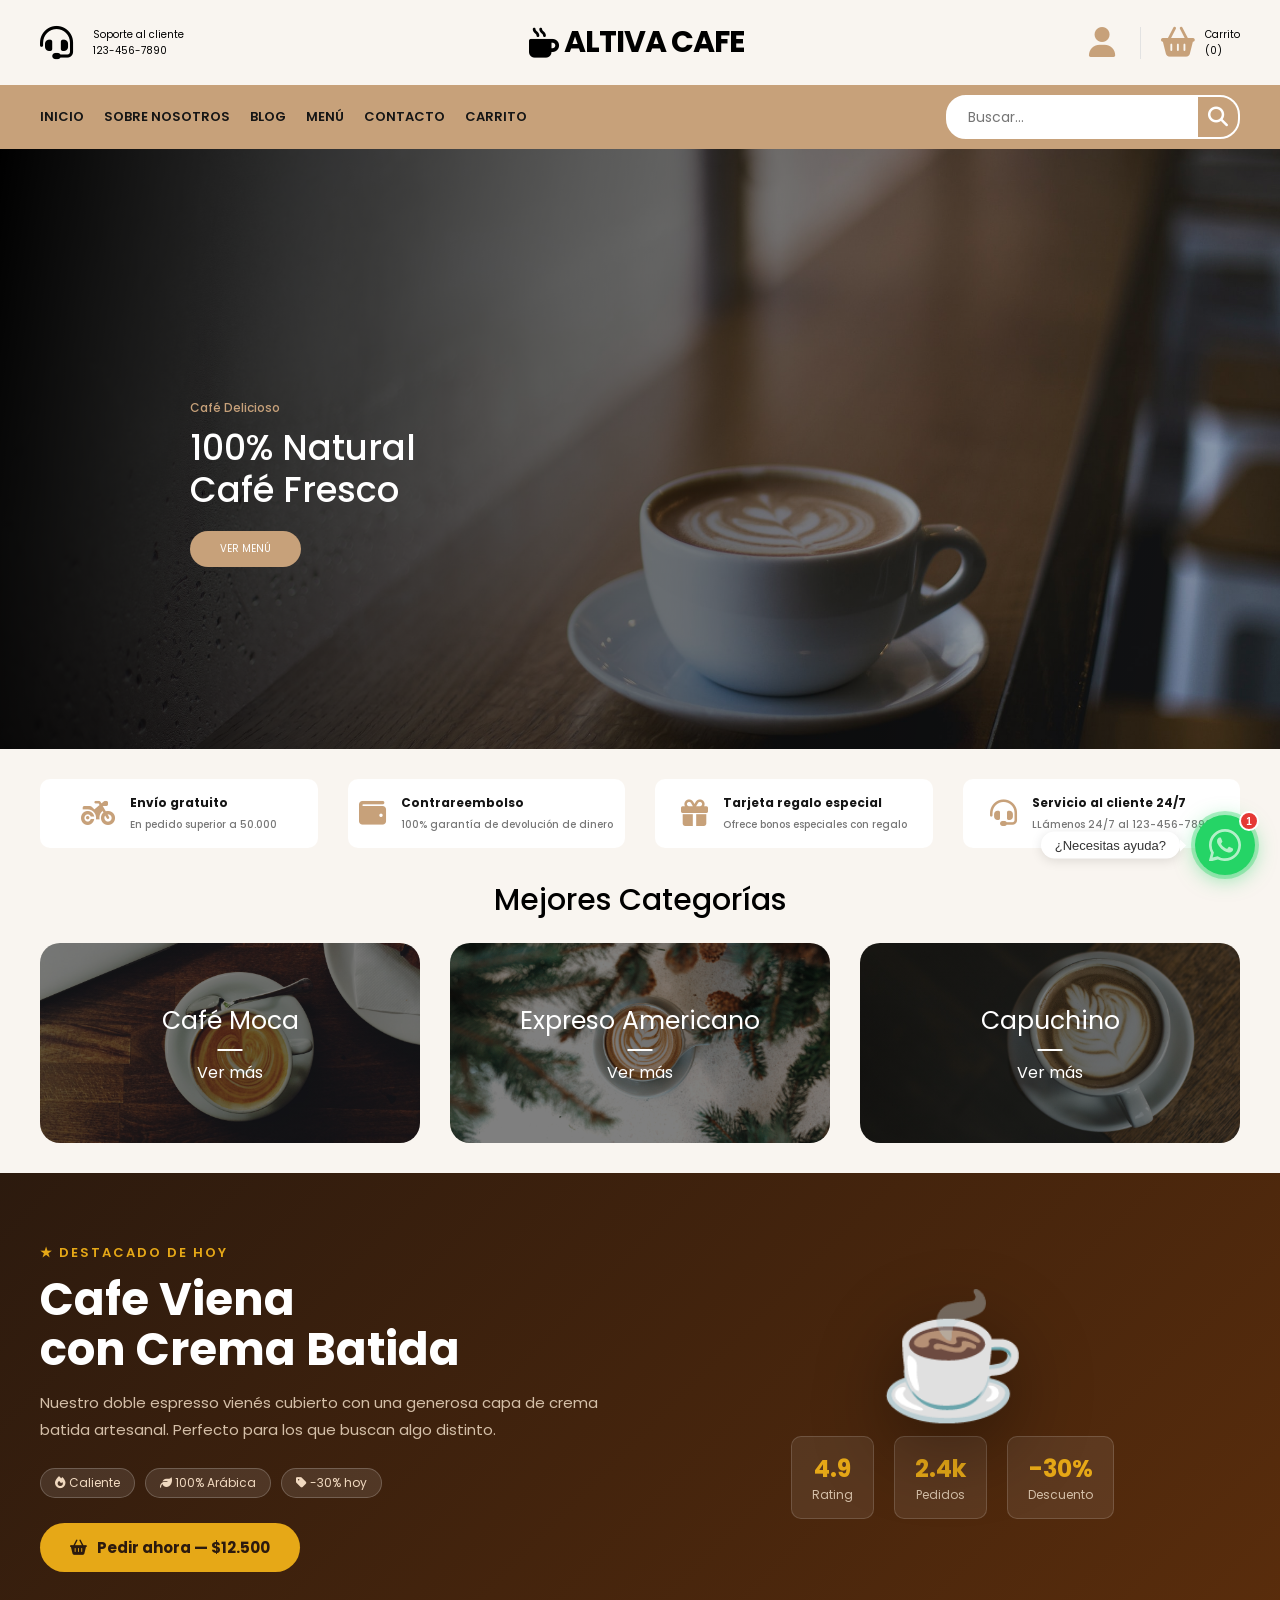
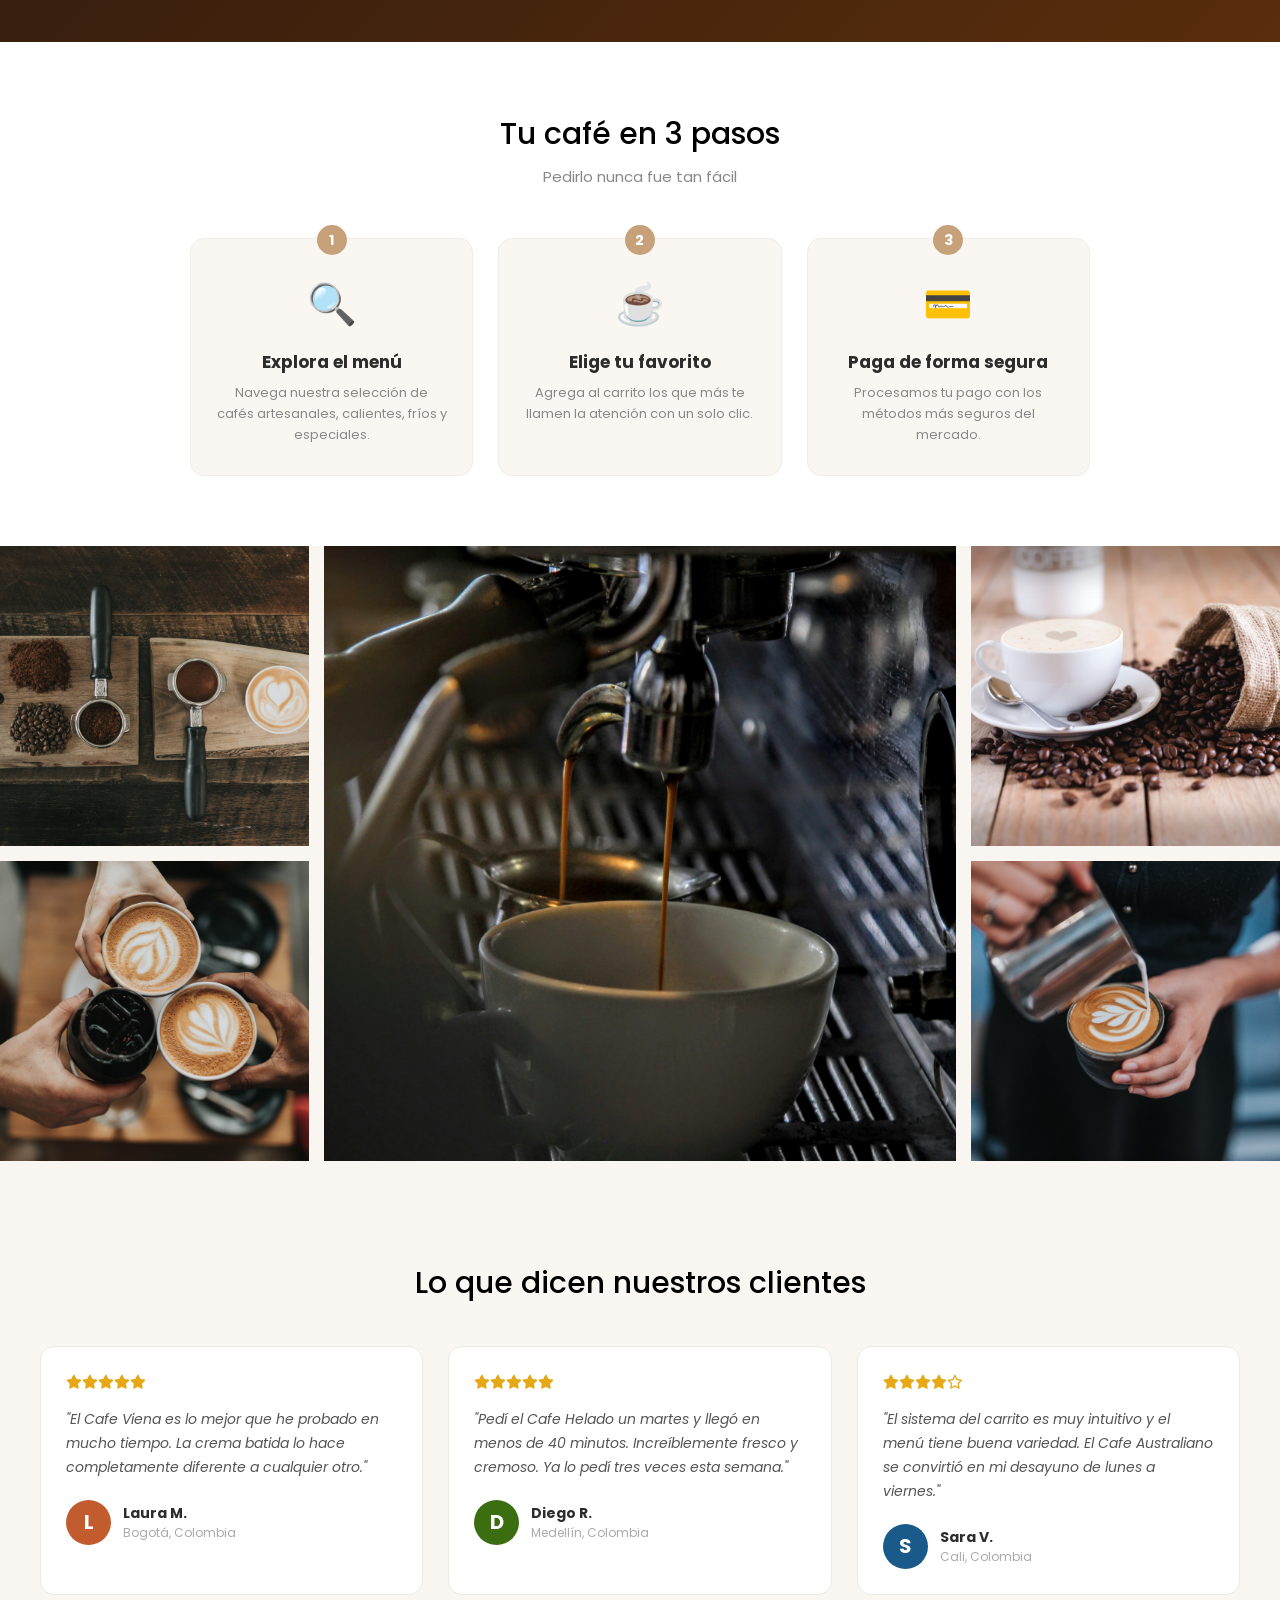
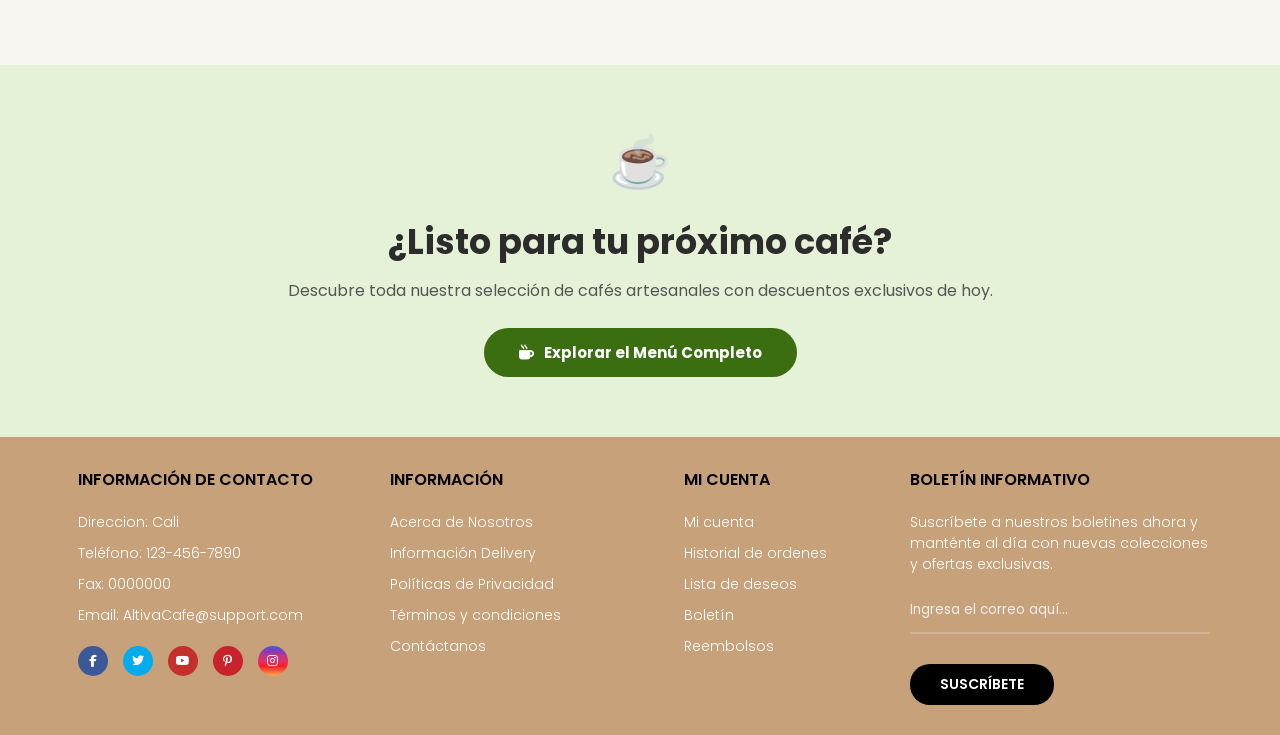
<file: index.html>
<!DOCTYPE html>
<html lang="en">
	<head>
		<meta charset="UTF-8" />
		<meta http-equiv="X-UA-Compatible" content="IE=edge" />
		<meta name="viewport" content="width=device-width, initial-scale=1.0" />
		<title>Altiva Cafe</title>
		<link rel="stylesheet" href="styles.css" />
		<link rel="stylesheet" href="whatsapp-chat.css" />
		<link rel="stylesheet" href="https://cdnjs.cloudflare.com/ajax/libs/font-awesome/6.7.2/css/all.min.css" integrity="sha512-Evv84Mr4kqVGRNSgIGL/F/aIDqQb7xQ2vcrdIwxfjThSH8CSR7PBEakCr51Ck+w+/U6swU2Im1vVX0SVk9ABhg==" crossorigin="anonymous" referrerpolicy="no-referrer" />
		<style>
			.cafe-del-dia { padding: 7rem 0; background: linear-gradient(135deg, #2c1a0e 0%, #5a2d0c 100%); color: #fff; overflow: hidden; }
			.cafe-del-dia .container { display: grid; grid-template-columns: 1fr 1fr; gap: 5rem; align-items: center; }
			.cdd-texto h2 { font-size: 1.3rem; font-weight: 600; color: #e6a817; text-transform: uppercase; letter-spacing: 2px; margin-bottom: 1.2rem; }
			.cdd-texto h1 { font-size: 4.5rem; font-weight: 700; line-height: 1.1; margin-bottom: 1.5rem; color: #fff; }
			.cdd-texto p { font-size: 1.5rem; color: #d4bfa8; line-height: 1.8; margin-bottom: 2.5rem; }
			.cdd-tags { display: flex; gap: 1rem; flex-wrap: wrap; margin-bottom: 2.5rem; }
			.cdd-tag { background-color: rgba(255,255,255,0.1); color: #f0d9c0; border: 1px solid rgba(255,255,255,0.2); border-radius: 9999px; padding: 0.5rem 1.4rem; font-size: 1.2rem; }
			.cdd-btn { display: inline-flex; align-items: center; gap: 1rem; background-color: #e6a817; color: #2c1a0e; text-decoration: none; padding: 1.3rem 3rem; border-radius: 9999px; font-size: 1.5rem; font-weight: 700; transition: background-color 0.2s, transform 0.2s; }
			.cdd-btn:hover { background-color: #f0c040; transform: translateY(-2px); }
			.cdd-visual { display: flex; flex-direction: column; align-items: center; gap: 2rem; }
			.cdd-emoji-grande { font-size: 12rem; line-height: 1; filter: drop-shadow(0 20px 40px rgba(0,0,0,0.4)); animation: flotando 3s ease-in-out infinite; }
			@keyframes flotando { 0%, 100% { transform: translateY(0); } 50% { transform: translateY(-12px); } }
			.cdd-stats { display: flex; gap: 2rem; }
			.cdd-stat { text-align: center; background: rgba(255,255,255,0.08); border: 1px solid rgba(255,255,255,0.15); border-radius: 1rem; padding: 1.4rem 2rem; }
			.cdd-stat .numero { display: block; font-size: 2.4rem; font-weight: 700; color: #e6a817; }
			.cdd-stat .etiqueta { font-size: 1.2rem; color: #d4bfa8; }

			/* ===== CÓMO FUNCIONA ===== */
			.como-funciona { padding: 7rem 0; background-color: #fff; }
			.como-funciona .heading-1 { text-align: center; margin-bottom: 0.8rem; }
			.como-funciona .subtitulo { text-align: center; font-size: 1.5rem; color: #888; margin-bottom: 5rem; }
			.pasos-grid {
				display: grid;
				grid-template-columns: repeat(3, 1fr);
				gap: 2.5rem;
				max-width: 900px;
				margin: 0 auto;
			}
			.paso-card { text-align: center; padding: 3.5rem 2.5rem 3rem; border-radius: 1.4rem; border: 1px solid #f0ece6; background: #faf7f3; position: relative; transition: box-shadow 0.2s, transform 0.2s; }
			.paso-card:hover { box-shadow: 0 8px 30px rgba(0,0,0,0.07); transform: translateY(-4px); }
			.paso-numero { position: absolute; top: -1.4rem; left: 50%; transform: translateX(-50%); background-color: var(--primary-color); color: #fff; width: 3rem; height: 3rem; border-radius: 50%; display: flex; align-items: center; justify-content: center; font-size: 1.4rem; font-weight: 700; }
			.paso-icono { font-size: 4rem; margin-bottom: 1.5rem; display: block; }
			.paso-card h3 { font-size: 1.7rem; font-weight: 700; color: #2c2c2c; margin-bottom: 0.8rem; }
			.paso-card p { font-size: 1.3rem; color: #888; line-height: 1.6; }

			.testimonios { padding: 7rem 0; background-color: #faf7f3; }
			.testimonios .heading-1 { text-align: center; margin-bottom: 4rem; }
			.testimonios-grid { display: grid; grid-template-columns: repeat(3, 1fr); gap: 2.5rem; }
			.testimonio-card { background: #fff; border-radius: 1.4rem; padding: 2.5rem; border: 1px solid #ede8e0; transition: box-shadow 0.2s; }
			.testimonio-card:hover { box-shadow: 0 6px 24px rgba(0,0,0,0.07); }
			.testimonio-stars { color: #e6a817; font-size: 1.4rem; margin-bottom: 1.5rem; }
			.testimonio-texto { font-size: 1.4rem; color: #555; line-height: 1.7; margin-bottom: 2rem; font-style: italic; }
			.testimonio-autor { display: flex; align-items: center; gap: 1.2rem; }
			.autor-avatar { width: 4.5rem; height: 4.5rem; border-radius: 50%; display: flex; align-items: center; justify-content: center; font-size: 2rem; font-weight: 700; color: #fff; }
			.avatar-a { background-color: #c25b2e; }
			.avatar-b { background-color: #3b6d11; }
			.avatar-c { background-color: #1a5a8a; }
			.autor-info .nombre { font-size: 1.4rem; font-weight: 700; color: #2c2c2c; }
			.autor-info .ciudad { font-size: 1.2rem; color: #aaa; }

			.banner-promo { padding: 6rem 0; background-color: #e6f2d8; text-align: center; }
			.banner-promo .emoji-grande { font-size: 5rem; display: block; margin-bottom: 1.5rem; }
			.banner-promo h2 { font-size: 3.5rem; font-weight: 700; color: #2c2c2c; margin-bottom: 1rem; }
			.banner-promo p { font-size: 1.6rem; color: #555; margin-bottom: 2.5rem; }
			.banner-promo a { display: inline-flex; align-items: center; gap: 1rem; background-color: #3b6d11; color: #fff; text-decoration: none; padding: 1.3rem 3.5rem; border-radius: 9999px; font-size: 1.5rem; font-weight: 700; transition: background-color 0.2s, transform 0.2s; }
			.banner-promo a:hover { background-color: #27500a; transform: translateY(-2px); }

			@media (max-width: 900px) {
				.cafe-del-dia .container { grid-template-columns: 1fr; text-align: center; }
				.cdd-tags { justify-content: center; }
				.cdd-visual { display: none; }
				.pasos-grid { grid-template-columns: 1fr; max-width: 420px; }
				.testimonios-grid { grid-template-columns: 1fr; }
			}
			@media (max-width: 600px) {
				.pasos-grid { grid-template-columns: 1fr; }
			}
		</style>
	</head>
	<body>
		<header>
			<div class="container-hero">
				<div class="container hero">
					<div class="customer-support">
						<i class="fa-solid fa-headset"></i>
						<div class="content-customer-support">
							<span class="text">Soporte al cliente</span>
							<span class="number">123-456-7890</span>
						</div>
					</div>
					<div class="container-logo">
						<i class="fa-solid fa-mug-hot"></i>
						<h1 class="logo"><a href="index.html">Altiva Cafe</a></h1>
					</div>
					<div class="container-user" onclick="window.location.href='carrito.html'" style="cursor:pointer;">
						<i class="fa-solid fa-user"></i>
						<i class="fa-solid fa-basket-shopping"></i>
						<div class="content-shopping-cart">
							<span class="text">Carrito</span>
							<span class="number" id="contador-header">(0)</span>
						</div>
					</div>
				</div>
			</div>
			<div class="container-navbar">
				<nav class="navbar container">
					<i class="fa-solid fa-bars"></i>
					<ul class="menu">
						<li><a href="index.html">Inicio</a></li>
						<li><a href="sobre-nosotros.html">Sobre Nosotros</a></li>
						<li><a href="blog.html">Blog</a></li>
						<li><a href="menu.html">Men&#250;</a></li>
						<li><a href="contacto.html">Contacto</a></li>
						<li><a href="carrito.html">Carrito</a></li>
					</ul>
					<form class="search-form">
						<input type="search" placeholder="Buscar..." />
						<button class="btn-search" type="button">
							<i class="fa-solid fa-magnifying-glass"></i>
						</button>
					</form>
				</nav>
			</div>
		</header>

		<section class="banner">
			<div class="content-banner">
				<p>Caf&#233; Delicioso</p>
				<h2>100% Natural <br />Caf&#233; Fresco</h2>
				<a href="menu.html">Ver Men&#250;</a>
			</div>
		</section>

		<main class="main-content">
			<section class="container container-features">
				<div class="card-feature">
					<i class="fa-solid fa-motorcycle"></i>
					<div class="feature-content"><span>Env&#237;o gratuito</span><p>En pedido superior a 50.000</p></div>
				</div>
				<div class="card-feature">
					<i class="fa-solid fa-wallet"></i>
					<div class="feature-content"><span>Contrareembolso</span><p>100% garant&#237;a de devoluci&#243;n de dinero</p></div>
				</div>
				<div class="card-feature">
					<i class="fa-solid fa-gift"></i>
					<div class="feature-content"><span>Tarjeta regalo especial</span><p>Ofrece bonos especiales con regalo</p></div>
				</div>
				<div class="card-feature">
					<i class="fa-solid fa-headset"></i>
					<div class="feature-content"><span>Servicio al cliente 24/7</span><p>LL&#225;menos 24/7 al 123-456-7890</p></div>
				</div>
			</section>

			<section class="container top-categories">
				<h1 class="heading-1">Mejores Categor&#237;as</h1>
				<div class="container-categories">
					<div class="card-category category-moca"><p>Caf&#233; moca</p><span>Ver m&#225;s</span></div>
					<div class="card-category category-expreso"><p>Expreso Americano</p><span>Ver m&#225;s</span></div>
					<div class="card-category category-capuchino"><p>Capuchino</p><span>Ver m&#225;s</span></div>
				</div>
			</section>

			<section class="cafe-del-dia">
				<div class="container">
					<div class="cdd-texto">
						<h2>&#9733; Destacado de hoy</h2>
						<h1>Cafe Viena<br />con Crema Batida</h1>
						<p>Nuestro doble espresso vien&#233;s cubierto con una generosa capa de crema batida artesanal. Perfecto para los que buscan algo distinto.</p>
						<div class="cdd-tags">
							<span class="cdd-tag"><i class="fa-solid fa-fire"></i> Caliente</span>
							<span class="cdd-tag"><i class="fa-solid fa-leaf"></i> 100% Ar&#225;bica</span>
							<span class="cdd-tag"><i class="fa-solid fa-tag"></i> -30% hoy</span>
						</div>
						<a href="menu.html" class="cdd-btn">
							<i class="fa-solid fa-basket-shopping"></i>
							Pedir ahora &#8212; $12.500
						</a>
					</div>
					<div class="cdd-visual">
						<div class="cdd-emoji-grande">&#9749;</div>
						<div class="cdd-stats">
							<div class="cdd-stat"><span class="numero">4.9</span><span class="etiqueta">Rating</span></div>
							<div class="cdd-stat"><span class="numero">2.4k</span><span class="etiqueta">Pedidos</span></div>
							<div class="cdd-stat"><span class="numero">-30%</span><span class="etiqueta">Descuento</span></div>
						</div>
					</div>
				</div>
			</section>

			<section class="como-funciona">
				<div class="container">
					<h1 class="heading-1">Tu caf&#233; en 3 pasos</h1>
					<p class="subtitulo">Pedirlo nunca fue tan f&#225;cil</p>
					<div class="pasos-grid">
						<div class="paso-card">
							<span class="paso-numero">1</span>
							<span class="paso-icono">&#128269;</span>
							<h3>Explora el men&#250;</h3>
							<p>Navega nuestra selecci&#243;n de caf&#233;s artesanales, calientes, fr&#237;os y especiales.</p>
						</div>
						<div class="paso-card">
							<span class="paso-numero">2</span>
							<span class="paso-icono">&#9749;</span>
							<h3>Elige tu favorito</h3>
							<p>Agrega al carrito los que m&#225;s te llamen la atenci&#243;n con un solo clic.</p>
						</div>
						<div class="paso-card">
							<span class="paso-numero">3</span>
							<span class="paso-icono">&#128179;</span>
							<h3>Paga de forma segura</h3>
							<p>Procesamos tu pago con los m&#233;todos m&#225;s seguros del mercado.</p>
						</div>
					</div>
				</div>
			</section>

			<section class="gallery">
				<img src="img/gallery1.jpg" alt="Gallery Img1" class="gallery-img-1"
				/><img src="img/gallery2.jpg" alt="Gallery Img2" class="gallery-img-2"
				/><img src="img/gallery3.jpg" alt="Gallery Img3" class="gallery-img-3"
				/><img src="img/gallery4.jpg" alt="Gallery Img4" class="gallery-img-4"
				/><img src="img/gallery5.jpg" alt="Gallery Img5" class="gallery-img-5" />
			</section>

			<section class="testimonios">
				<div class="container">
					<h1 class="heading-1">Lo que dicen nuestros clientes</h1>
					<div class="testimonios-grid">
						<div class="testimonio-card">
							<div class="testimonio-stars">
								<i class="fa-solid fa-star"></i><i class="fa-solid fa-star"></i><i class="fa-solid fa-star"></i><i class="fa-solid fa-star"></i><i class="fa-solid fa-star"></i>
							</div>
							<p class="testimonio-texto">"El Cafe Viena es lo mejor que he probado en mucho tiempo. La crema batida lo hace completamente diferente a cualquier otro."</p>
							<div class="testimonio-autor">
								<div class="autor-avatar avatar-a">L</div>
								<div class="autor-info"><div class="nombre">Laura M.</div><div class="ciudad">Bogot&#225;, Colombia</div></div>
							</div>
						</div>
						<div class="testimonio-card">
							<div class="testimonio-stars">
								<i class="fa-solid fa-star"></i><i class="fa-solid fa-star"></i><i class="fa-solid fa-star"></i><i class="fa-solid fa-star"></i><i class="fa-solid fa-star"></i>
							</div>
							<p class="testimonio-texto">"Ped&#237; el Cafe Helado un martes y lleg&#243; en menos de 40 minutos. Incre&#237;blemente fresco y cremoso. Ya lo ped&#237; tres veces esta semana."</p>
							<div class="testimonio-autor">
								<div class="autor-avatar avatar-b">D</div>
								<div class="autor-info"><div class="nombre">Diego R.</div><div class="ciudad">Medell&#237;n, Colombia</div></div>
							</div>
						</div>
						<div class="testimonio-card">
							<div class="testimonio-stars">
								<i class="fa-solid fa-star"></i><i class="fa-solid fa-star"></i><i class="fa-solid fa-star"></i><i class="fa-solid fa-star"></i><i class="fa-regular fa-star"></i>
							</div>
							<p class="testimonio-texto">"El sistema del carrito es muy intuitivo y el men&#250; tiene buena variedad. El Cafe Australiano se convirti&#243; en mi desayuno de lunes a viernes."</p>
							<div class="testimonio-autor">
								<div class="autor-avatar avatar-c">S</div>
								<div class="autor-info"><div class="nombre">Sara V.</div><div class="ciudad">Cali, Colombia</div></div>
							</div>
						</div>
					</div>
				</div>
			</section>

			<section class="banner-promo">
				<div class="container">
					<span class="emoji-grande">&#9749;</span>
					<h2>&#191;Listo para tu pr&#243;ximo caf&#233;?</h2>
					<p>Descubre toda nuestra selecci&#243;n de caf&#233;s artesanales con descuentos exclusivos de hoy.</p>
					<a href="menu.html">
						<i class="fa-solid fa-mug-hot"></i>
						Explorar el Men&#250; Completo
					</a>
				</div>
			</section>
		</main>

		<footer class="footer">
			<div class="container container-footer">
				<div class="menu-footer">
					<div class="contact-info">
						<p class="title-footer">Informaci&#243;n de Contacto</p>
						<ul>
							<li>Direccion: Cali</li>
							<li>Tel&#233;fono: 123-456-7890</li>
							<li>Fax: 0000000</li>
							<li>Email: AltivaCafe@support.com</li>
						</ul>
						<div class="social-icons">
							<span class="facebook"><i class="fa-brands fa-facebook-f"></i></span>
							<span class="twitter"><i class="fa-brands fa-twitter"></i></span>
							<span class="youtube"><i class="fa-brands fa-youtube"></i></span>
							<span class="pinterest"><i class="fa-brands fa-pinterest-p"></i></span>
							<span class="instagram"><i class="fa-brands fa-instagram"></i></span>
						</div>
					</div>
					<div class="information">
						<p class="title-footer">Informaci&#243;n</p>
						<ul>
							<li><a href="sobre-nosotros.html">Acerca de Nosotros</a></li>
							<li><a href="contacto.html">Informaci&#243;n Delivery</a></li>
							<li><a href="#">Pol&#237;ticas de Privacidad</a></li>
							<li><a href="#">T&#233;rminos y condiciones</a></li>
							<li><a href="contacto.html">Cont&#225;ctanos</a></li>
						</ul>
					</div>
					<div class="my-account">
						<p class="title-footer">Mi cuenta</p>
						<ul>
							<li><a href="#">Mi cuenta</a></li>
							<li><a href="#">Historial de ordenes</a></li>
							<li><a href="#">Lista de deseos</a></li>
							<li><a href="blog.html">Bolet&#237;n</a></li>
							<li><a href="#">Reembolsos</a></li>
						</ul>
					</div>
					<div class="newsletter">
						<p class="title-footer">Bolet&#237;n informativo</p>
						<div class="content">
							<p>Suscr&#237;bete a nuestros boletines ahora y mant&#233;nte al d&#237;a con nuevas colecciones y ofertas exclusivas.</p>
							<input type="email" placeholder="Ingresa el correo aqu&#237;...">
							<button>Suscr&#237;bete</button>
						</div>
					</div>
				</div>
			</div>
		</footer>

		<script src="carrito.js"></script>
<script src="whatsapp-chat.js"></script>
	</body>
</html>
</file>
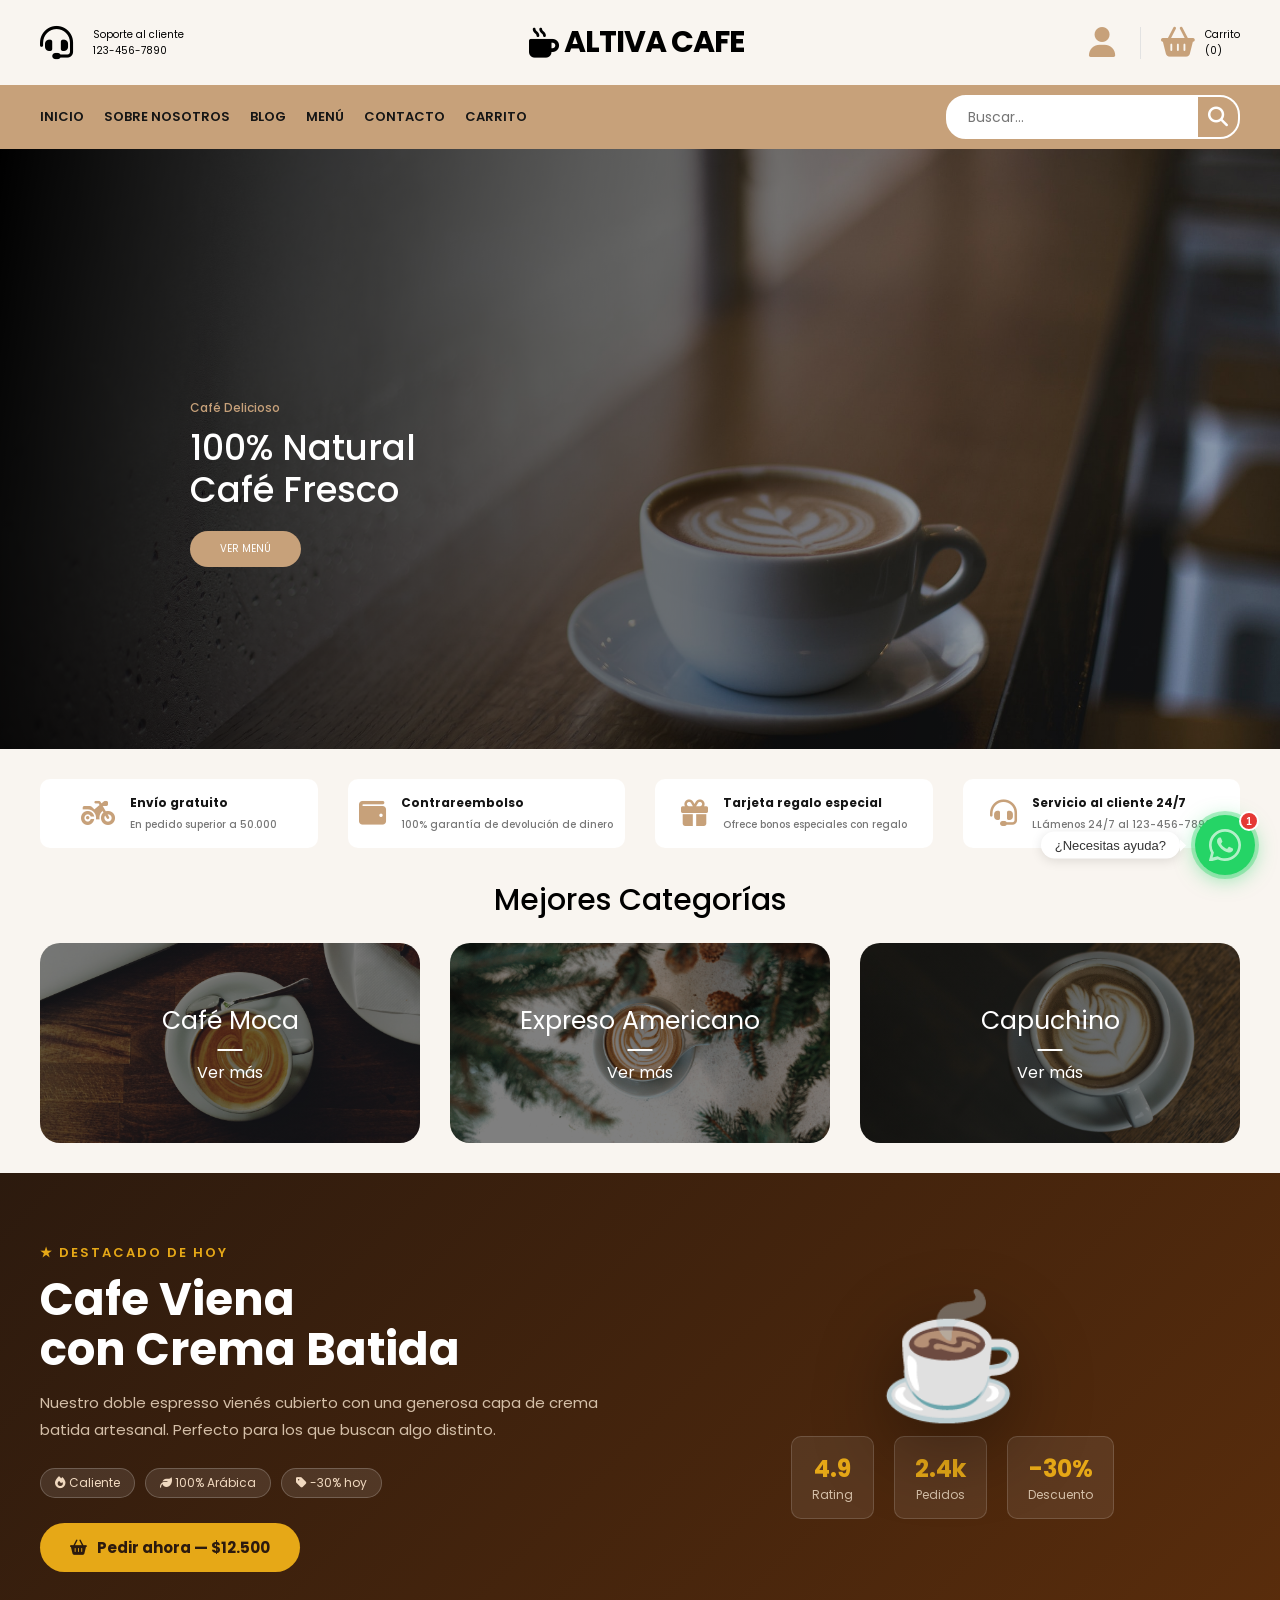
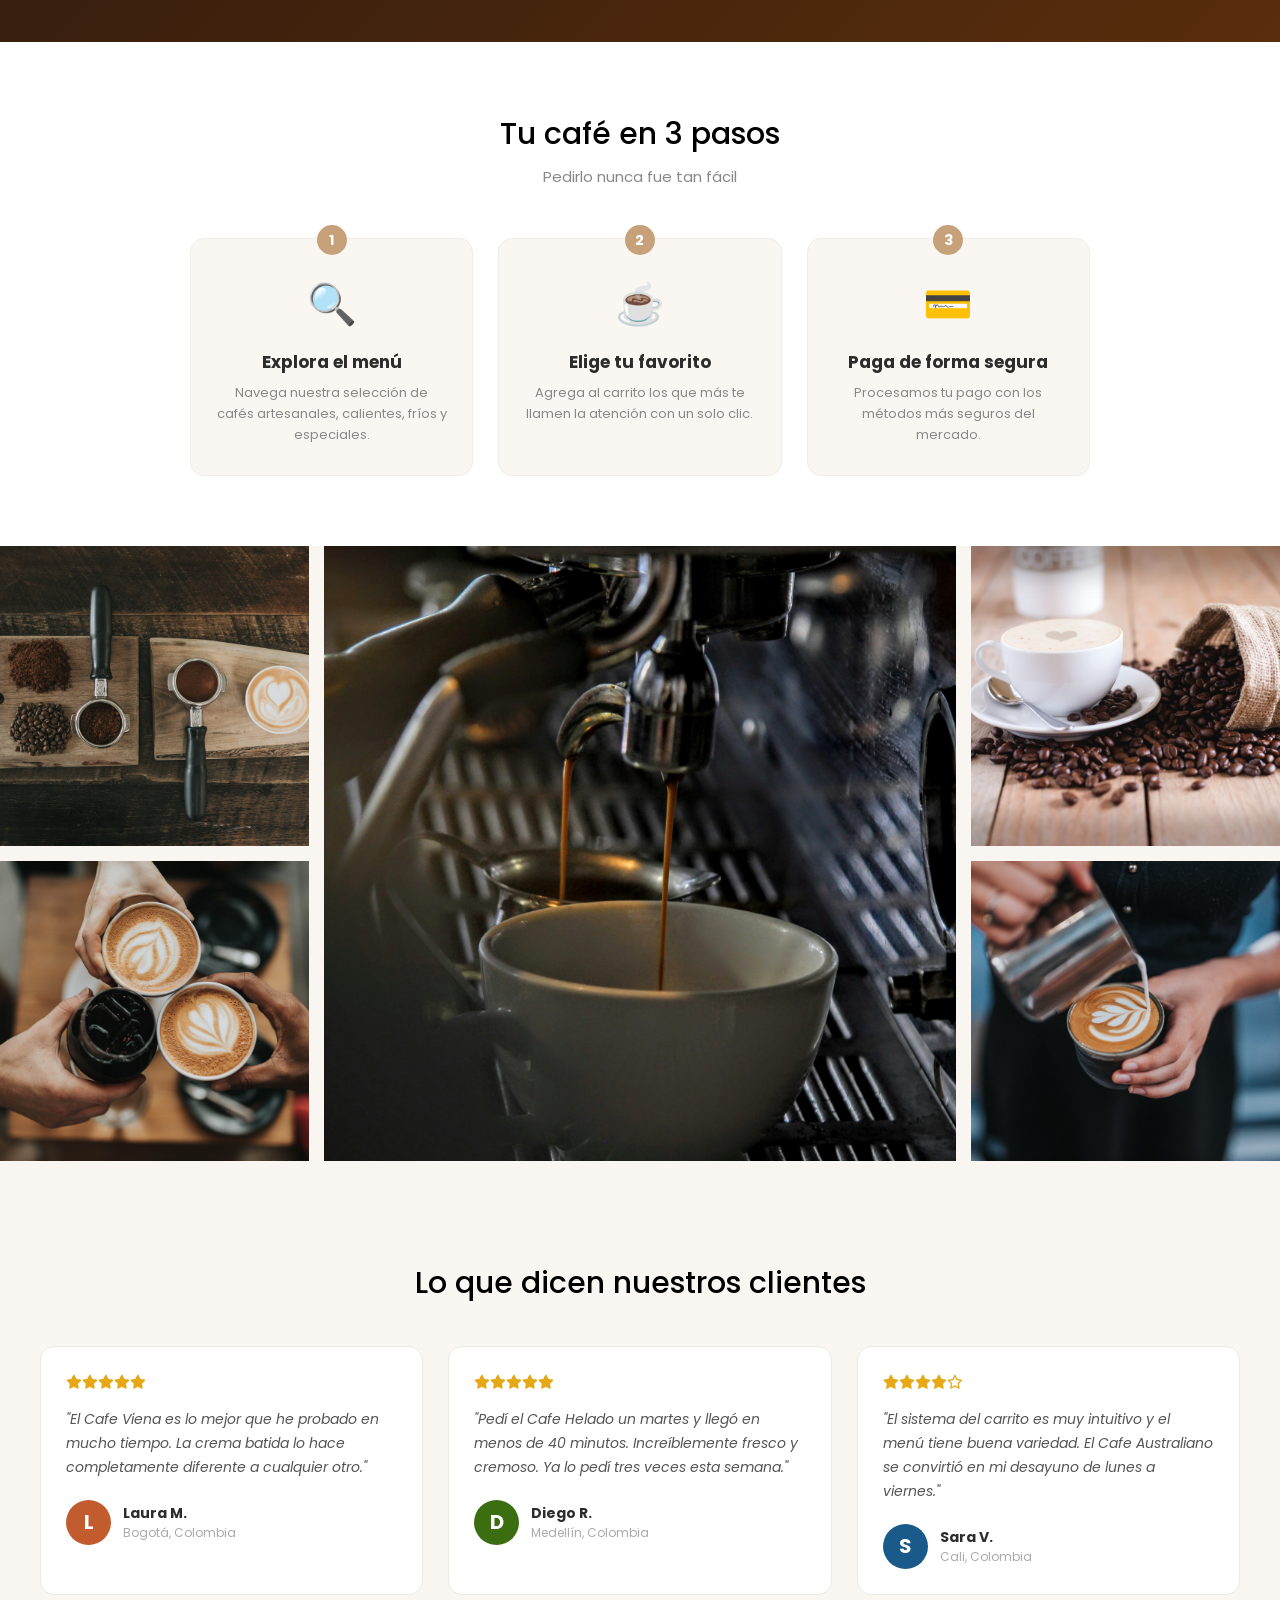
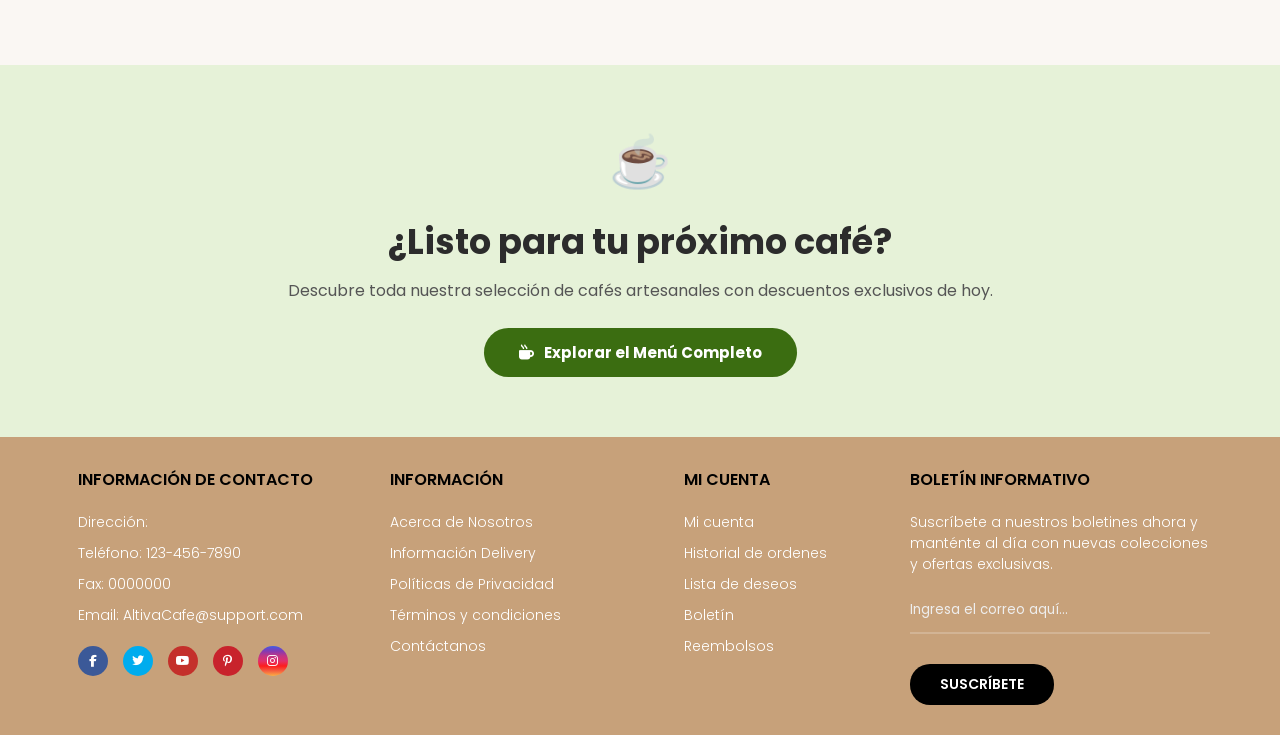
<file: Website-Cafeteria-HTML-y-CSS-main/index.html>
<!DOCTYPE html>
<html lang="en">
	<head>
		<meta charset="UTF-8" />
		<meta http-equiv="X-UA-Compatible" content="IE=edge" />
		<meta name="viewport" content="width=device-width, initial-scale=1.0" />
		<title>Altiva Cafe</title>
		<link rel="stylesheet" href="styles.css" />
		<link rel="stylesheet" href="whatsapp-chat.css" />
		<link rel="stylesheet" href="https://cdnjs.cloudflare.com/ajax/libs/font-awesome/6.7.2/css/all.min.css" integrity="sha512-Evv84Mr4kqVGRNSgIGL/F/aIDqQb7xQ2vcrdIwxfjThSH8CSR7PBEakCr51Ck+w+/U6swU2Im1vVX0SVk9ABhg==" crossorigin="anonymous" referrerpolicy="no-referrer" />
		<style>
			.cafe-del-dia { padding: 7rem 0; background: linear-gradient(135deg, #2c1a0e 0%, #5a2d0c 100%); color: #fff; overflow: hidden; }
			.cafe-del-dia .container { display: grid; grid-template-columns: 1fr 1fr; gap: 5rem; align-items: center; }
			.cdd-texto h2 { font-size: 1.3rem; font-weight: 600; color: #e6a817; text-transform: uppercase; letter-spacing: 2px; margin-bottom: 1.2rem; }
			.cdd-texto h1 { font-size: 4.5rem; font-weight: 700; line-height: 1.1; margin-bottom: 1.5rem; color: #fff; }
			.cdd-texto p { font-size: 1.5rem; color: #d4bfa8; line-height: 1.8; margin-bottom: 2.5rem; }
			.cdd-tags { display: flex; gap: 1rem; flex-wrap: wrap; margin-bottom: 2.5rem; }
			.cdd-tag { background-color: rgba(255,255,255,0.1); color: #f0d9c0; border: 1px solid rgba(255,255,255,0.2); border-radius: 9999px; padding: 0.5rem 1.4rem; font-size: 1.2rem; }
			.cdd-btn { display: inline-flex; align-items: center; gap: 1rem; background-color: #e6a817; color: #2c1a0e; text-decoration: none; padding: 1.3rem 3rem; border-radius: 9999px; font-size: 1.5rem; font-weight: 700; transition: background-color 0.2s, transform 0.2s; }
			.cdd-btn:hover { background-color: #f0c040; transform: translateY(-2px); }
			.cdd-visual { display: flex; flex-direction: column; align-items: center; gap: 2rem; }
			.cdd-emoji-grande { font-size: 12rem; line-height: 1; filter: drop-shadow(0 20px 40px rgba(0,0,0,0.4)); animation: flotando 3s ease-in-out infinite; }
			@keyframes flotando { 0%, 100% { transform: translateY(0); } 50% { transform: translateY(-12px); } }
			.cdd-stats { display: flex; gap: 2rem; }
			.cdd-stat { text-align: center; background: rgba(255,255,255,0.08); border: 1px solid rgba(255,255,255,0.15); border-radius: 1rem; padding: 1.4rem 2rem; }
			.cdd-stat .numero { display: block; font-size: 2.4rem; font-weight: 700; color: #e6a817; }
			.cdd-stat .etiqueta { font-size: 1.2rem; color: #d4bfa8; }

			/* ===== CÓMO FUNCIONA ===== */
			.como-funciona { padding: 7rem 0; background-color: #fff; }
			.como-funciona .heading-1 { text-align: center; margin-bottom: 0.8rem; }
			.como-funciona .subtitulo { text-align: center; font-size: 1.5rem; color: #888; margin-bottom: 5rem; }
			.pasos-grid {
				display: grid;
				grid-template-columns: repeat(3, 1fr);
				gap: 2.5rem;
				max-width: 900px;
				margin: 0 auto;
			}
			.paso-card { text-align: center; padding: 3.5rem 2.5rem 3rem; border-radius: 1.4rem; border: 1px solid #f0ece6; background: #faf7f3; position: relative; transition: box-shadow 0.2s, transform 0.2s; }
			.paso-card:hover { box-shadow: 0 8px 30px rgba(0,0,0,0.07); transform: translateY(-4px); }
			.paso-numero { position: absolute; top: -1.4rem; left: 50%; transform: translateX(-50%); background-color: var(--primary-color); color: #fff; width: 3rem; height: 3rem; border-radius: 50%; display: flex; align-items: center; justify-content: center; font-size: 1.4rem; font-weight: 700; }
			.paso-icono { font-size: 4rem; margin-bottom: 1.5rem; display: block; }
			.paso-card h3 { font-size: 1.7rem; font-weight: 700; color: #2c2c2c; margin-bottom: 0.8rem; }
			.paso-card p { font-size: 1.3rem; color: #888; line-height: 1.6; }

			.testimonios { padding: 7rem 0; background-color: #faf7f3; }
			.testimonios .heading-1 { text-align: center; margin-bottom: 4rem; }
			.testimonios-grid { display: grid; grid-template-columns: repeat(3, 1fr); gap: 2.5rem; }
			.testimonio-card { background: #fff; border-radius: 1.4rem; padding: 2.5rem; border: 1px solid #ede8e0; transition: box-shadow 0.2s; }
			.testimonio-card:hover { box-shadow: 0 6px 24px rgba(0,0,0,0.07); }
			.testimonio-stars { color: #e6a817; font-size: 1.4rem; margin-bottom: 1.5rem; }
			.testimonio-texto { font-size: 1.4rem; color: #555; line-height: 1.7; margin-bottom: 2rem; font-style: italic; }
			.testimonio-autor { display: flex; align-items: center; gap: 1.2rem; }
			.autor-avatar { width: 4.5rem; height: 4.5rem; border-radius: 50%; display: flex; align-items: center; justify-content: center; font-size: 2rem; font-weight: 700; color: #fff; }
			.avatar-a { background-color: #c25b2e; }
			.avatar-b { background-color: #3b6d11; }
			.avatar-c { background-color: #1a5a8a; }
			.autor-info .nombre { font-size: 1.4rem; font-weight: 700; color: #2c2c2c; }
			.autor-info .ciudad { font-size: 1.2rem; color: #aaa; }

			.banner-promo { padding: 6rem 0; background-color: #e6f2d8; text-align: center; }
			.banner-promo .emoji-grande { font-size: 5rem; display: block; margin-bottom: 1.5rem; }
			.banner-promo h2 { font-size: 3.5rem; font-weight: 700; color: #2c2c2c; margin-bottom: 1rem; }
			.banner-promo p { font-size: 1.6rem; color: #555; margin-bottom: 2.5rem; }
			.banner-promo a { display: inline-flex; align-items: center; gap: 1rem; background-color: #3b6d11; color: #fff; text-decoration: none; padding: 1.3rem 3.5rem; border-radius: 9999px; font-size: 1.5rem; font-weight: 700; transition: background-color 0.2s, transform 0.2s; }
			.banner-promo a:hover { background-color: #27500a; transform: translateY(-2px); }

			@media (max-width: 900px) {
				.cafe-del-dia .container { grid-template-columns: 1fr; text-align: center; }
				.cdd-tags { justify-content: center; }
				.cdd-visual { display: none; }
				.pasos-grid { grid-template-columns: 1fr; max-width: 420px; }
				.testimonios-grid { grid-template-columns: 1fr; }
			}
			@media (max-width: 600px) {
				.pasos-grid { grid-template-columns: 1fr; }
			}
		</style>
	</head>
	<body>
		<header>
			<div class="container-hero">
				<div class="container hero">
					<div class="customer-support">
						<i class="fa-solid fa-headset"></i>
						<div class="content-customer-support">
							<span class="text">Soporte al cliente</span>
							<span class="number">123-456-7890</span>
						</div>
					</div>
					<div class="container-logo">
						<i class="fa-solid fa-mug-hot"></i>
						<h1 class="logo"><a href="index.html">Altiva Cafe</a></h1>
					</div>
					<div class="container-user" onclick="window.location.href='carrito.html'" style="cursor:pointer;">
						<i class="fa-solid fa-user"></i>
						<i class="fa-solid fa-basket-shopping"></i>
						<div class="content-shopping-cart">
							<span class="text">Carrito</span>
							<span class="number" id="contador-header">(0)</span>
						</div>
					</div>
				</div>
			</div>
			<div class="container-navbar">
				<nav class="navbar container">
					<i class="fa-solid fa-bars"></i>
					<ul class="menu">
						<li><a href="index.html">Inicio</a></li>
						<li><a href="sobre-nosotros.html">Sobre Nosotros</a></li>
						<li><a href="blog.html">Blog</a></li>
						<li><a href="menu.html">Men&#250;</a></li>
						<li><a href="contacto.html">Contacto</a></li>
						<li><a href="carrito.html">Carrito</a></li>
					</ul>
					<form class="search-form">
						<input type="search" placeholder="Buscar..." />
						<button class="btn-search" type="button">
							<i class="fa-solid fa-magnifying-glass"></i>
						</button>
					</form>
				</nav>
			</div>
		</header>

		<section class="banner">
			<div class="content-banner">
				<p>Caf&#233; Delicioso</p>
				<h2>100% Natural <br />Caf&#233; Fresco</h2>
				<a href="menu.html">Ver Men&#250;</a>
			</div>
		</section>

		<main class="main-content">
			<section class="container container-features">
				<div class="card-feature">
					<i class="fa-solid fa-motorcycle"></i>
					<div class="feature-content"><span>Env&#237;o gratuito</span><p>En pedido superior a 50.000</p></div>
				</div>
				<div class="card-feature">
					<i class="fa-solid fa-wallet"></i>
					<div class="feature-content"><span>Contrareembolso</span><p>100% garant&#237;a de devoluci&#243;n de dinero</p></div>
				</div>
				<div class="card-feature">
					<i class="fa-solid fa-gift"></i>
					<div class="feature-content"><span>Tarjeta regalo especial</span><p>Ofrece bonos especiales con regalo</p></div>
				</div>
				<div class="card-feature">
					<i class="fa-solid fa-headset"></i>
					<div class="feature-content"><span>Servicio al cliente 24/7</span><p>LL&#225;menos 24/7 al 123-456-7890</p></div>
				</div>
			</section>

			<section class="container top-categories">
				<h1 class="heading-1">Mejores Categor&#237;as</h1>
				<div class="container-categories">
					<div class="card-category category-moca"><p>Caf&#233; moca</p><span>Ver m&#225;s</span></div>
					<div class="card-category category-expreso"><p>Expreso Americano</p><span>Ver m&#225;s</span></div>
					<div class="card-category category-capuchino"><p>Capuchino</p><span>Ver m&#225;s</span></div>
				</div>
			</section>

			<section class="cafe-del-dia">
				<div class="container">
					<div class="cdd-texto">
						<h2>&#9733; Destacado de hoy</h2>
						<h1>Cafe Viena<br />con Crema Batida</h1>
						<p>Nuestro doble espresso vien&#233;s cubierto con una generosa capa de crema batida artesanal. Perfecto para los que buscan algo distinto.</p>
						<div class="cdd-tags">
							<span class="cdd-tag"><i class="fa-solid fa-fire"></i> Caliente</span>
							<span class="cdd-tag"><i class="fa-solid fa-leaf"></i> 100% Ar&#225;bica</span>
							<span class="cdd-tag"><i class="fa-solid fa-tag"></i> -30% hoy</span>
						</div>
						<a href="menu.html" class="cdd-btn">
							<i class="fa-solid fa-basket-shopping"></i>
							Pedir ahora &#8212; $12.500
						</a>
					</div>
					<div class="cdd-visual">
						<div class="cdd-emoji-grande">&#9749;</div>
						<div class="cdd-stats">
							<div class="cdd-stat"><span class="numero">4.9</span><span class="etiqueta">Rating</span></div>
							<div class="cdd-stat"><span class="numero">2.4k</span><span class="etiqueta">Pedidos</span></div>
							<div class="cdd-stat"><span class="numero">-30%</span><span class="etiqueta">Descuento</span></div>
						</div>
					</div>
				</div>
			</section>

			<section class="como-funciona">
				<div class="container">
					<h1 class="heading-1">Tu caf&#233; en 3 pasos</h1>
					<p class="subtitulo">Pedirlo nunca fue tan f&#225;cil</p>
					<div class="pasos-grid">
						<div class="paso-card">
							<span class="paso-numero">1</span>
							<span class="paso-icono">&#128269;</span>
							<h3>Explora el men&#250;</h3>
							<p>Navega nuestra selecci&#243;n de caf&#233;s artesanales, calientes, fr&#237;os y especiales.</p>
						</div>
						<div class="paso-card">
							<span class="paso-numero">2</span>
							<span class="paso-icono">&#9749;</span>
							<h3>Elige tu favorito</h3>
							<p>Agrega al carrito los que m&#225;s te llamen la atenci&#243;n con un solo clic.</p>
						</div>
						<div class="paso-card">
							<span class="paso-numero">3</span>
							<span class="paso-icono">&#128179;</span>
							<h3>Paga de forma segura</h3>
							<p>Procesamos tu pago con los m&#233;todos m&#225;s seguros del mercado.</p>
						</div>
					</div>
				</div>
			</section>

			<section class="gallery">
				<img src="img/gallery1.jpg" alt="Gallery Img1" class="gallery-img-1"
				/><img src="img/gallery2.jpg" alt="Gallery Img2" class="gallery-img-2"
				/><img src="img/gallery3.jpg" alt="Gallery Img3" class="gallery-img-3"
				/><img src="img/gallery4.jpg" alt="Gallery Img4" class="gallery-img-4"
				/><img src="img/gallery5.jpg" alt="Gallery Img5" class="gallery-img-5" />
			</section>

			<section class="testimonios">
				<div class="container">
					<h1 class="heading-1">Lo que dicen nuestros clientes</h1>
					<div class="testimonios-grid">
						<div class="testimonio-card">
							<div class="testimonio-stars">
								<i class="fa-solid fa-star"></i><i class="fa-solid fa-star"></i><i class="fa-solid fa-star"></i><i class="fa-solid fa-star"></i><i class="fa-solid fa-star"></i>
							</div>
							<p class="testimonio-texto">"El Cafe Viena es lo mejor que he probado en mucho tiempo. La crema batida lo hace completamente diferente a cualquier otro."</p>
							<div class="testimonio-autor">
								<div class="autor-avatar avatar-a">L</div>
								<div class="autor-info"><div class="nombre">Laura M.</div><div class="ciudad">Bogot&#225;, Colombia</div></div>
							</div>
						</div>
						<div class="testimonio-card">
							<div class="testimonio-stars">
								<i class="fa-solid fa-star"></i><i class="fa-solid fa-star"></i><i class="fa-solid fa-star"></i><i class="fa-solid fa-star"></i><i class="fa-solid fa-star"></i>
							</div>
							<p class="testimonio-texto">"Ped&#237; el Cafe Helado un martes y lleg&#243; en menos de 40 minutos. Incre&#237;blemente fresco y cremoso. Ya lo ped&#237; tres veces esta semana."</p>
							<div class="testimonio-autor">
								<div class="autor-avatar avatar-b">D</div>
								<div class="autor-info"><div class="nombre">Diego R.</div><div class="ciudad">Medell&#237;n, Colombia</div></div>
							</div>
						</div>
						<div class="testimonio-card">
							<div class="testimonio-stars">
								<i class="fa-solid fa-star"></i><i class="fa-solid fa-star"></i><i class="fa-solid fa-star"></i><i class="fa-solid fa-star"></i><i class="fa-regular fa-star"></i>
							</div>
							<p class="testimonio-texto">"El sistema del carrito es muy intuitivo y el men&#250; tiene buena variedad. El Cafe Australiano se convirti&#243; en mi desayuno de lunes a viernes."</p>
							<div class="testimonio-autor">
								<div class="autor-avatar avatar-c">S</div>
								<div class="autor-info"><div class="nombre">Sara V.</div><div class="ciudad">Cali, Colombia</div></div>
							</div>
						</div>
					</div>
				</div>
			</section>

			<section class="banner-promo">
				<div class="container">
					<span class="emoji-grande">&#9749;</span>
					<h2>&#191;Listo para tu pr&#243;ximo caf&#233;?</h2>
					<p>Descubre toda nuestra selecci&#243;n de caf&#233;s artesanales con descuentos exclusivos de hoy.</p>
					<a href="menu.html">
						<i class="fa-solid fa-mug-hot"></i>
						Explorar el Men&#250; Completo
					</a>
				</div>
			</section>
		</main>

		<footer class="footer">
			<div class="container container-footer">
				<div class="menu-footer">
					<div class="contact-info">
						<p class="title-footer">Informaci&#243;n de Contacto</p>
						<ul>
							<li>Direcci&#243;n:</li>
							<li>Tel&#233;fono: 123-456-7890</li>
							<li>Fax: 0000000</li>
							<li>Email: AltivaCafe@support.com</li>
						</ul>
						<div class="social-icons">
							<span class="facebook"><i class="fa-brands fa-facebook-f"></i></span>
							<span class="twitter"><i class="fa-brands fa-twitter"></i></span>
							<span class="youtube"><i class="fa-brands fa-youtube"></i></span>
							<span class="pinterest"><i class="fa-brands fa-pinterest-p"></i></span>
							<span class="instagram"><i class="fa-brands fa-instagram"></i></span>
						</div>
					</div>
					<div class="information">
						<p class="title-footer">Informaci&#243;n</p>
						<ul>
							<li><a href="sobre-nosotros.html">Acerca de Nosotros</a></li>
							<li><a href="contacto.html">Informaci&#243;n Delivery</a></li>
							<li><a href="#">Pol&#237;ticas de Privacidad</a></li>
							<li><a href="#">T&#233;rminos y condiciones</a></li>
							<li><a href="contacto.html">Cont&#225;ctanos</a></li>
						</ul>
					</div>
					<div class="my-account">
						<p class="title-footer">Mi cuenta</p>
						<ul>
							<li><a href="#">Mi cuenta</a></li>
							<li><a href="#">Historial de ordenes</a></li>
							<li><a href="#">Lista de deseos</a></li>
							<li><a href="blog.html">Bolet&#237;n</a></li>
							<li><a href="#">Reembolsos</a></li>
						</ul>
					</div>
					<div class="newsletter">
						<p class="title-footer">Bolet&#237;n informativo</p>
						<div class="content">
							<p>Suscr&#237;bete a nuestros boletines ahora y mant&#233;nte al d&#237;a con nuevas colecciones y ofertas exclusivas.</p>
							<input type="email" placeholder="Ingresa el correo aqu&#237;...">
							<button>Suscr&#237;bete</button>
						</div>
					</div>
				</div>
			</div>
		</footer>

		<script src="carrito.js"></script>
<script src="whatsapp-chat.js"></script>
	</body>
</html>
</file>
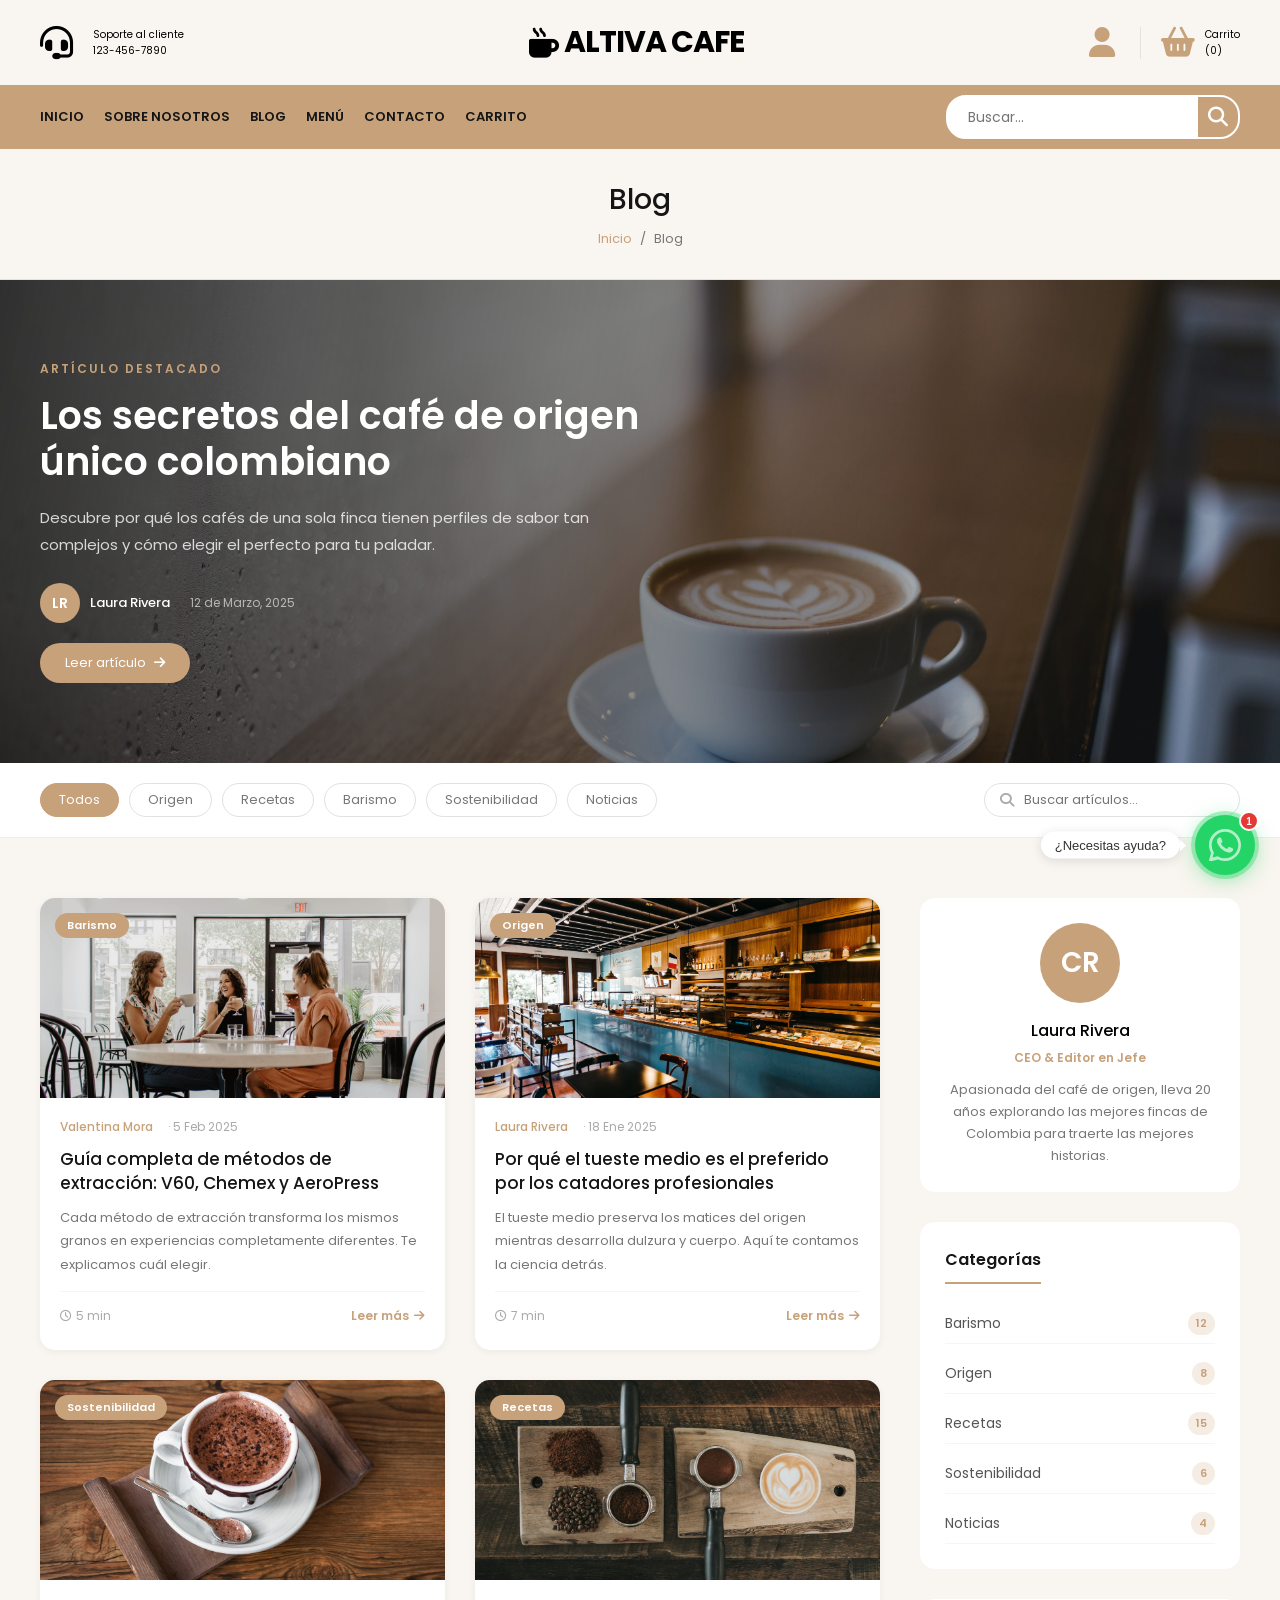
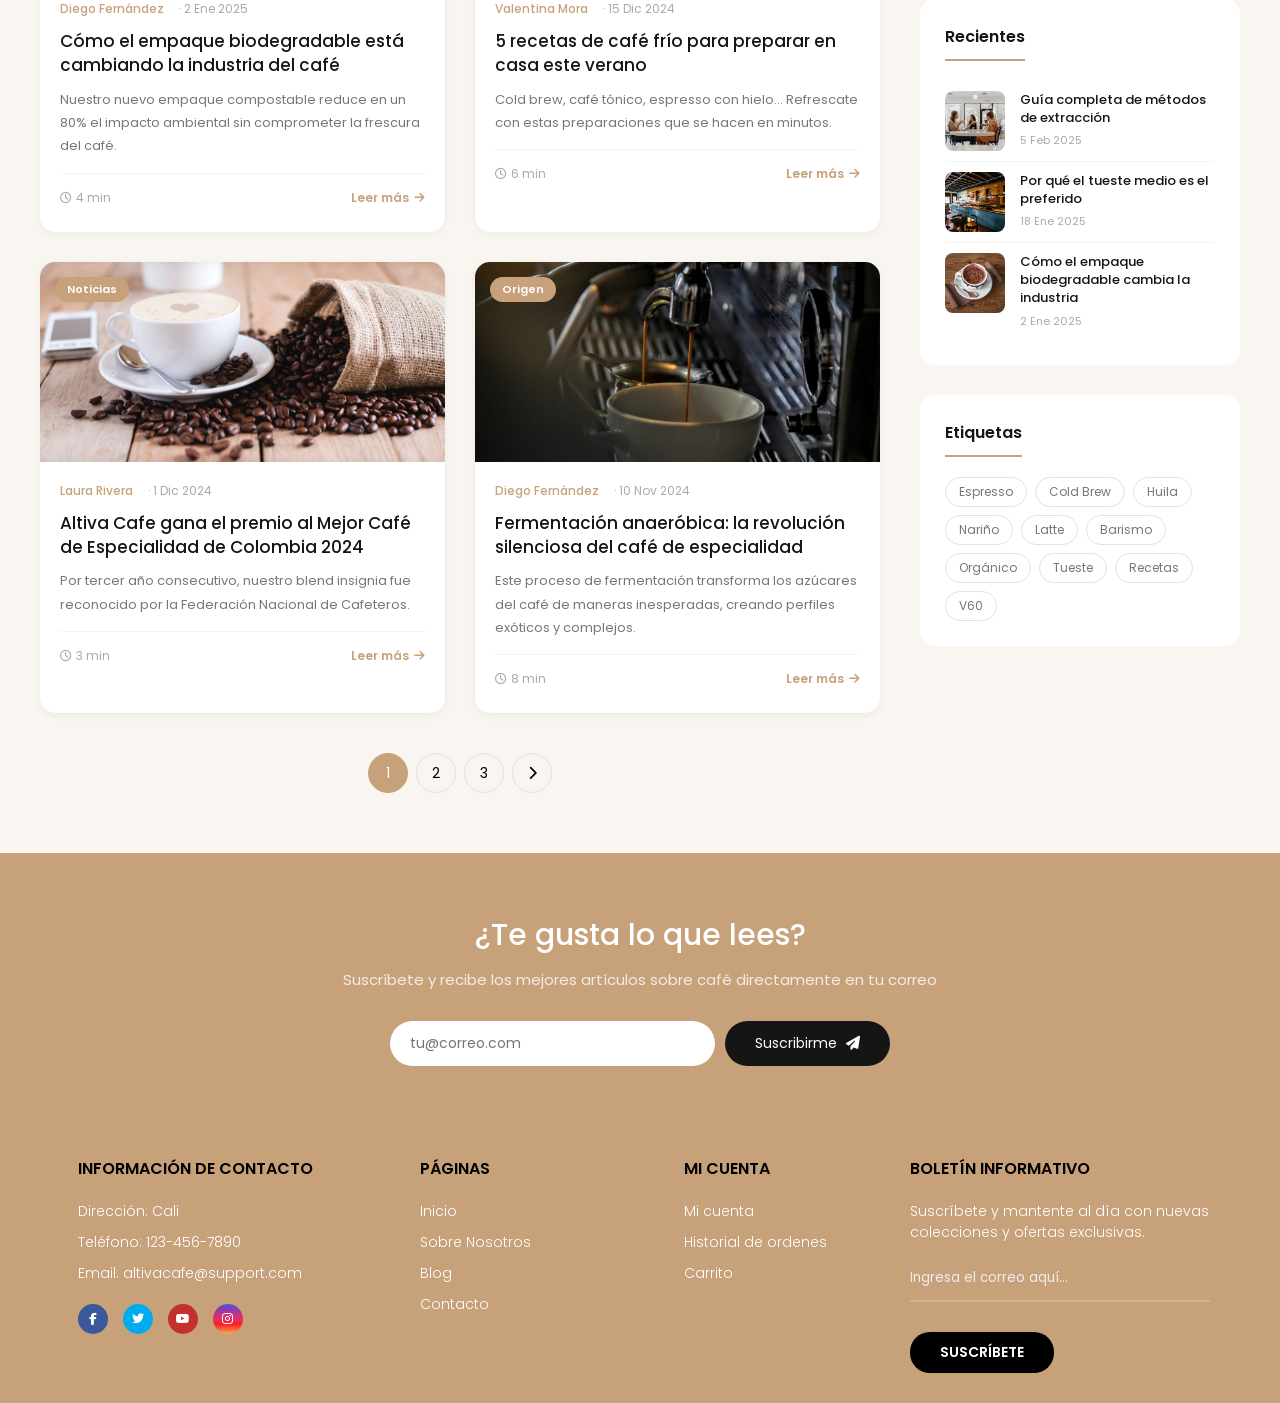
<file: blog.html>
<!DOCTYPE html>
<html lang="es">
<head>
	<meta charset="UTF-8" />
	<meta name="viewport" content="width=device-width, initial-scale=1.0" />
	<title>Altiva Cafe - Blog</title>
	<link rel="stylesheet" href="styles.css" />
	<link rel="stylesheet" href="whatsapp-chat.css" />
	<link rel="stylesheet" href="https://cdnjs.cloudflare.com/ajax/libs/font-awesome/6.7.2/css/all.min.css" integrity="sha512-Evv84Mr4kqVGRNSgIGL/F/aIDqQb7xQ2vcrdIwxfjThSH8CSR7PBEakCr51Ck+w+/U6swU2Im1vVX0SVk9ABhg==" crossorigin="anonymous" referrerpolicy="no-referrer" />
	<style>
		.page-title { background-color: var(--background-color); padding: 3rem 0; border-bottom: 1px solid #e2e2e2; }
		.page-title h2 { font-size: 2.8rem; font-weight: 500; text-align: center; color: var(--dark-color); }
		.breadcrumb { display: flex; justify-content: center; gap: 0.8rem; margin-top: 0.8rem; font-size: 1.3rem; color: #777; }
		.breadcrumb a { text-decoration: none; color: var(--primary-color); }

		/* BLOG HERO */
		.blog-hero {
			background-image: linear-gradient(100deg, #000000cc, #00000020), url('img/banner.jpg');
			background-size: cover; background-position: center; padding: 8rem 0;
		}
		.blog-hero-content { max-width: 60rem; }
		.blog-hero-content .tag { font-size: 1.2rem; font-weight: 600; color: var(--primary-color); text-transform: uppercase; letter-spacing: 2px; display: block; margin-bottom: 1.5rem; }
		.blog-hero-content h1 { font-size: 3.8rem; font-weight: 600; color: #fff; line-height: 1.2; margin-bottom: 2rem; }
		.blog-hero-content p { font-size: 1.5rem; color: #ffffffcc; line-height: 1.8; margin-bottom: 2.5rem; }
		.blog-hero-meta { display: flex; gap: 2rem; align-items: center; }
		.blog-hero-meta .author { display: flex; align-items: center; gap: 1rem; }
		.author-avatar { width: 4rem; height: 4rem; border-radius: 50%; background-color: var(--primary-color); display: flex; align-items: center; justify-content: center; color: #fff; font-weight: 600; font-size: 1.4rem; }
		.author-name { font-size: 1.3rem; color: #fff; font-weight: 500; }
		.blog-hero-meta .date { font-size: 1.2rem; color: #ffffff99; }
		.read-more-btn {
			display: inline-block; text-decoration: none;
			background-color: var(--primary-color); color: #fff;
			padding: 1rem 2.5rem; border-radius: 3rem; font-size: 1.3rem;
			margin-top: 2rem; transition: background-color 0.3s;
		}
		.read-more-btn:hover { background-color: #fff; color: var(--primary-color); }

		/* FILTROS */
		.blog-filters { background-color: #fff; padding: 2rem 0; border-bottom: 1px solid #f0ece6; }
		.filters-row { display: flex; align-items: center; justify-content: space-between; gap: 2rem; }
		.filter-tags { display: flex; gap: 1rem; flex-wrap: wrap; }
		.filter-tag {
			padding: 0.6rem 1.8rem; border-radius: 3rem; font-size: 1.3rem;
			border: 1px solid #e2e2e2; cursor: pointer; transition: all 0.2s;
			background: none; font-family: inherit; color: #777;
		}
		.filter-tag:hover, .filter-tag.active { background-color: var(--primary-color); color: #fff; border-color: var(--primary-color); }
		.blog-search { display: flex; align-items: center; gap: 1rem; border: 1px solid #e2e2e2; border-radius: 3rem; padding: 0.6rem 1.5rem; }
		.blog-search input { border: none; outline: none; font-family: inherit; font-size: 1.3rem; color: #777; width: 20rem; background: none; }
		.blog-search i { color: #aaa; font-size: 1.4rem; }

		/* BLOG GRID */
		.blog-main { background-color: var(--background-color); padding: 6rem 0; }
		.blog-layout { display: grid; grid-template-columns: 1fr 32rem; gap: 4rem; align-items: start; }
		.blog-grid { display: grid; grid-template-columns: repeat(2, 1fr); gap: 3rem; }

		.blog-card {
			background-color: #fff; border-radius: 1.5rem; overflow: hidden;
			box-shadow: 0 2px 8px rgba(0,0,0,0.05); transition: transform 0.3s, box-shadow 0.3s;
		}
		.blog-card:hover { transform: translateY(-6px); box-shadow: 0 12px 30px rgba(0,0,0,0.1); }
		.blog-card .card-img { position: relative; overflow: hidden; height: 20rem; }
		.blog-card .card-img img { width: 100%; height: 100%; object-fit: cover; transition: transform 0.5s; }
		.blog-card:hover .card-img img { transform: scale(1.05); }
		.category-pill {
			position: absolute; top: 1.5rem; left: 1.5rem;
			background-color: var(--primary-color); color: #fff;
			padding: 0.4rem 1.2rem; border-radius: 3rem; font-size: 1.1rem; font-weight: 600;
		}
		.blog-card .card-content { padding: 2rem 2rem 2.5rem; }
		.card-meta { display: flex; gap: 1.5rem; align-items: center; margin-bottom: 1.2rem; }
		.card-meta .author-sm { font-size: 1.2rem; color: var(--primary-color); font-weight: 500; }
		.card-meta .date-sm { font-size: 1.2rem; color: #aaa; }
		.card-meta .date-sm::before { content: '· '; }
		.blog-card h3 { font-size: 1.7rem; font-weight: 500; color: var(--dark-color); margin-bottom: 1rem; line-height: 1.4; cursor: pointer; }
		.blog-card h3:hover { color: var(--primary-color); }
		.blog-card p { font-size: 1.3rem; color: #777; line-height: 1.8; margin-bottom: 1.5rem; }
		.card-footer-row { display: flex; justify-content: space-between; align-items: center; padding-top: 1.5rem; border-top: 1px solid #f5f5f5; }
		.read-time { font-size: 1.2rem; color: #aaa; }
		.btn-leer {
			font-size: 1.2rem; color: var(--primary-color); text-decoration: none; font-weight: 600;
			display: flex; align-items: center; gap: 0.5rem; transition: gap 0.2s;
		}
		.btn-leer:hover { gap: 1rem; }

		/* SIDEBAR */
		.sidebar { display: flex; flex-direction: column; gap: 3rem; }
		.sidebar-widget { background-color: #fff; border-radius: 1.5rem; padding: 2.5rem; }
		.widget-title { font-size: 1.6rem; font-weight: 600; color: var(--dark-color); margin-bottom: 2rem; padding-bottom: 1rem; border-bottom: 2px solid var(--primary-color); display: inline-block; }
		/* Author widget */
		.author-widget { text-align: center; }
		.author-widget .author-big { width: 8rem; height: 8rem; border-radius: 50%; background-color: var(--primary-color); display: flex; align-items: center; justify-content: center; margin: 0 auto 1.5rem; font-size: 2.8rem; color: #fff; font-weight: 600; }
		.author-widget h4 { font-size: 1.6rem; font-weight: 500; margin-bottom: 0.5rem; }
		.author-widget .role { font-size: 1.2rem; color: var(--primary-color); font-weight: 600; margin-bottom: 1rem; }
		.author-widget p { font-size: 1.3rem; color: #777; line-height: 1.7; }
		/* Categories */
		.cat-list { list-style: none; display: flex; flex-direction: column; gap: 1rem; }
		.cat-list li a { display: flex; justify-content: space-between; align-items: center; text-decoration: none; color: #555; font-size: 1.4rem; padding: 0.8rem 0; border-bottom: 1px solid #f5f5f5; transition: color 0.2s; }
		.cat-list li a:hover { color: var(--primary-color); }
		.cat-list li a span { background-color: #f5ede3; color: var(--primary-color); font-size: 1.1rem; font-weight: 600; padding: 0.3rem 0.8rem; border-radius: 3rem; }
		/* Recent posts */
		.recent-post { display: flex; gap: 1.5rem; padding: 1rem 0; border-bottom: 1px solid #f5f5f5; }
		.recent-post:last-child { border-bottom: none; }
		.recent-post img { width: 6rem; height: 6rem; object-fit: cover; border-radius: 0.8rem; flex-shrink: 0; }
		.recent-info h5 { font-size: 1.3rem; font-weight: 500; color: var(--dark-color); margin-bottom: 0.5rem; line-height: 1.4; cursor: pointer; }
		.recent-info h5:hover { color: var(--primary-color); }
		.recent-info span { font-size: 1.1rem; color: #aaa; }
		/* Tags */
		.tags-cloud { display: flex; flex-wrap: wrap; gap: 0.8rem; }
		.tag-item { padding: 0.5rem 1.3rem; border-radius: 3rem; border: 1px solid #e2e2e2; font-size: 1.2rem; color: #777; cursor: pointer; transition: all 0.2s; text-decoration: none; }
		.tag-item:hover { background-color: var(--primary-color); color: #fff; border-color: var(--primary-color); }

		/* PAGINATION */
		.pagination { display: flex; justify-content: center; gap: 0.8rem; margin-top: 4rem; }
		.page-btn {
			width: 4rem; height: 4rem; border-radius: 50%; border: 1px solid #e2e2e2;
			background: none; font-size: 1.4rem; font-family: inherit; cursor: pointer;
			display: flex; align-items: center; justify-content: center; transition: all 0.2s;
		}
		.page-btn:hover, .page-btn.active { background-color: var(--primary-color); color: #fff; border-color: var(--primary-color); }

		/* NEWSLETTER BLOG */
		.newsletter-blog { background-color: var(--primary-color); padding: 6rem 0; text-align: center; }
		.newsletter-blog h2 { font-size: 3rem; font-weight: 500; color: #fff; margin-bottom: 1rem; }
		.newsletter-blog p { font-size: 1.5rem; color: #ffffffcc; margin-bottom: 3rem; }
		.newsletter-form { display: flex; gap: 1rem; max-width: 50rem; margin: 0 auto; }
		.newsletter-form input { flex: 1; border: none; border-radius: 3rem; padding: 1.2rem 2rem; font-size: 1.4rem; font-family: inherit; outline: none; }
		.newsletter-form button { background-color: var(--dark-color); color: #fff; border: none; padding: 1.2rem 3rem; border-radius: 3rem; font-size: 1.4rem; font-family: inherit; cursor: pointer; transition: background-color 0.2s; white-space: nowrap; }
		.newsletter-form button:hover { background-color: #333; }

		@media (max-width: 1000px) { .blog-layout { grid-template-columns: 1fr; } }
		@media (max-width: 600px) { .blog-grid { grid-template-columns: 1fr; } .filters-row { flex-direction: column; align-items: flex-start; } }
	</style>
</head>
<body>
	<!-- HEADER -->
	<header>
		<div class="container-hero">
			<div class="container hero">
				<div class="customer-support">
					<i class="fa-solid fa-headset"></i>
					<div class="content-customer-support">
						<span class="text">Soporte al cliente</span>
						<span class="number">123-456-7890</span>
					</div>
				</div>
				<div class="container-logo">
					<i class="fa-solid fa-mug-hot"></i>
					<h1 class="logo"><a href="index.html">Altiva Cafe</a></h1>
				</div>
				<div class="container-user" onclick="window.location.href='carrito.html'" style="cursor:pointer;">
					<i class="fa-solid fa-user"></i>
					<i class="fa-solid fa-basket-shopping"></i>
					<div class="content-shopping-cart">
						<span class="text">Carrito</span>
						<span class="number" id="contador-header">(0)</span>
					</div>
				</div>
			</div>
		</div>
		<div class="container-navbar">
			<nav class="navbar container">
				<i class="fa-solid fa-bars"></i>
				<ul class="menu">
					<li><a href="index.html">Inicio</a></li>
						<li><a href="sobre-nosotros.html">Sobre Nosotros</a></li>
						<li><a href="blog.html">Blog</a></li>
						<li><a href="menu.html">Men&#250;</a></li>
						<li><a href="contacto.html">Contacto</a></li>
						<li><a href="carrito.html">Carrito</a></li>
				</ul>
				<form class="search-form">
					<input type="search" placeholder="Buscar..." />
					<button class="btn-search" type="button"><i class="fa-solid fa-magnifying-glass"></i></button>
				</form>
			</nav>
		</div>
	</header>

	<!-- PAGE TITLE -->
	<div class="page-title">
		<h2>Blog</h2>
		<div class="breadcrumb">
			<a href="index.html">Inicio</a>
			<span>/</span>
			<span>Blog</span>
		</div>
	</div>

	<!-- BLOG HERO (artículo destacado) -->
	<div class="blog-hero">
		<div class="container">
			<div class="blog-hero-content">
				<span class="tag">Artículo destacado</span>
				<h1>Los secretos del café de origen único colombiano</h1>
				<p>Descubre por qué los cafés de una sola finca tienen perfiles de sabor tan complejos y cómo elegir el perfecto para tu paladar.</p>
				<div class="blog-hero-meta">
					<div class="author">
						<div class="author-avatar">LR</div>
						<span class="author-name">Laura Rivera</span>
					</div>
					<span class="date">12 de Marzo, 2025</span>
				</div>
				<a href="#" class="read-more-btn">Leer artículo <i class="fa-solid fa-arrow-right" style="margin-left:0.5rem;"></i></a>
			</div>
		</div>
	</div>

	<!-- FILTROS -->
	<div class="blog-filters">
		<div class="container filters-row">
			<div class="filter-tags">
				<button class="filter-tag active">Todos</button>
				<button class="filter-tag">Origen</button>
				<button class="filter-tag">Recetas</button>
				<button class="filter-tag">Barismo</button>
				<button class="filter-tag">Sostenibilidad</button>
				<button class="filter-tag">Noticias</button>
			</div>
			<div class="blog-search">
				<i class="fa-solid fa-magnifying-glass"></i>
				<input type="text" placeholder="Buscar artículos..." />
			</div>
		</div>
	</div>

	<!-- BLOG MAIN -->
	<section class="blog-main">
		<div class="container blog-layout">

			<!-- ARTÍCULOS -->
			<div>
				<div class="blog-grid">

					<div class="blog-card">
						<div class="card-img">
							<img src="img/blog-1.jpg" alt="Métodos de extracción" />
							<span class="category-pill">Barismo</span>
						</div>
						<div class="card-content">
							<div class="card-meta">
								<span class="author-sm">Valentina Mora</span>
								<span class="date-sm">5 Feb 2025</span>
							</div>
							<h3>Guía completa de métodos de extracción: V60, Chemex y AeroPress</h3>
							<p>Cada método de extracción transforma los mismos granos en experiencias completamente diferentes. Te explicamos cuál elegir.</p>
							<div class="card-footer-row">
								<span class="read-time"><i class="fa-regular fa-clock" style="margin-right:0.4rem;"></i>5 min</span>
								<a href="#" class="btn-leer">Leer más <i class="fa-solid fa-arrow-right"></i></a>
							</div>
						</div>
					</div>

					<div class="blog-card">
						<div class="card-img">
							<img src="img/blog-2.jpg" alt="Tueste" />
							<span class="category-pill">Origen</span>
						</div>
						<div class="card-content">
							<div class="card-meta">
								<span class="author-sm">Laura Rivera</span>
								<span class="date-sm">18 Ene 2025</span>
							</div>
							<h3>Por qué el tueste medio es el preferido por los catadores profesionales</h3>
							<p>El tueste medio preserva los matices del origen mientras desarrolla dulzura y cuerpo. Aquí te contamos la ciencia detrás.</p>
							<div class="card-footer-row">
								<span class="read-time"><i class="fa-regular fa-clock" style="margin-right:0.4rem;"></i>7 min</span>
								<a href="#" class="btn-leer">Leer más <i class="fa-solid fa-arrow-right"></i></a>
							</div>
						</div>
					</div>

					<div class="blog-card">
						<div class="card-img">
							<img src="img/blog-3.jpg" alt="Sostenibilidad" />
							<span class="category-pill">Sostenibilidad</span>
						</div>
						<div class="card-content">
							<div class="card-meta">
								<span class="author-sm">Diego Fernández</span>
								<span class="date-sm">2 Ene 2025</span>
							</div>
							<h3>Cómo el empaque biodegradable está cambiando la industria del café</h3>
							<p>Nuestro nuevo empaque compostable reduce en un 80% el impacto ambiental sin comprometer la frescura del café.</p>
							<div class="card-footer-row">
								<span class="read-time"><i class="fa-regular fa-clock" style="margin-right:0.4rem;"></i>4 min</span>
								<a href="#" class="btn-leer">Leer más <i class="fa-solid fa-arrow-right"></i></a>
							</div>
						</div>
					</div>

					<div class="blog-card">
						<div class="card-img">
							<img src="img/gallery1.jpg" alt="Recetas" />
							<span class="category-pill">Recetas</span>
						</div>
						<div class="card-content">
							<div class="card-meta">
								<span class="author-sm">Valentina Mora</span>
								<span class="date-sm">15 Dic 2024</span>
							</div>
							<h3>5 recetas de café frío para preparar en casa este verano</h3>
							<p>Cold brew, café tónico, espresso con hielo... Refrescate con estas preparaciones que se hacen en minutos.</p>
							<div class="card-footer-row">
								<span class="read-time"><i class="fa-regular fa-clock" style="margin-right:0.4rem;"></i>6 min</span>
								<a href="#" class="btn-leer">Leer más <i class="fa-solid fa-arrow-right"></i></a>
							</div>
						</div>
					</div>

					<div class="blog-card">
						<div class="card-img">
							<img src="img/gallery2.jpg" alt="Noticias" />
							<span class="category-pill">Noticias</span>
						</div>
						<div class="card-content">
							<div class="card-meta">
								<span class="author-sm">Laura Rivera</span>
								<span class="date-sm">1 Dic 2024</span>
							</div>
							<h3>Altiva Cafe gana el premio al Mejor Café de Especialidad de Colombia 2024</h3>
							<p>Por tercer año consecutivo, nuestro blend insignia fue reconocido por la Federación Nacional de Cafeteros.</p>
							<div class="card-footer-row">
								<span class="read-time"><i class="fa-regular fa-clock" style="margin-right:0.4rem;"></i>3 min</span>
								<a href="#" class="btn-leer">Leer más <i class="fa-solid fa-arrow-right"></i></a>
							</div>
						</div>
					</div>

					<div class="blog-card">
						<div class="card-img">
							<img src="img/gallery3.jpg" alt="Fermentación" />
							<span class="category-pill">Origen</span>
						</div>
						<div class="card-content">
							<div class="card-meta">
								<span class="author-sm">Diego Fernández</span>
								<span class="date-sm">10 Nov 2024</span>
							</div>
							<h3>Fermentación anaeróbica: la revolución silenciosa del café de especialidad</h3>
							<p>Este proceso de fermentación transforma los azúcares del café de maneras inesperadas, creando perfiles exóticos y complejos.</p>
							<div class="card-footer-row">
								<span class="read-time"><i class="fa-regular fa-clock" style="margin-right:0.4rem;"></i>8 min</span>
								<a href="#" class="btn-leer">Leer más <i class="fa-solid fa-arrow-right"></i></a>
							</div>
						</div>
					</div>

				</div>

				<!-- PAGINACIÓN -->
				<div class="pagination">
					<button class="page-btn active">1</button>
					<button class="page-btn">2</button>
					<button class="page-btn">3</button>
					<button class="page-btn"><i class="fa-solid fa-chevron-right"></i></button>
				</div>
			</div>

			<!-- SIDEBAR -->
			<aside class="sidebar">

				<div class="sidebar-widget author-widget">
					<div class="author-big">CR</div>
					<h4>Laura Rivera</h4>
					<p class="role">CEO & Editor en Jefe</p>
					<p>Apasionada del café de origen, lleva 20 años explorando las mejores fincas de Colombia para traerte las mejores historias.</p>
				</div>

				<div class="sidebar-widget">
					<span class="widget-title">Categorías</span>
					<ul class="cat-list">
						<li><a href="#">Barismo <span>12</span></a></li>
						<li><a href="#">Origen <span>8</span></a></li>
						<li><a href="#">Recetas <span>15</span></a></li>
						<li><a href="#">Sostenibilidad <span>6</span></a></li>
						<li><a href="#">Noticias <span>4</span></a></li>
					</ul>
				</div>

				<div class="sidebar-widget">
					<span class="widget-title">Recientes</span>
					<div class="recent-post">
						<img src="img/blog-1.jpg" alt="" />
						<div class="recent-info">
							<h5>Guía completa de métodos de extracción</h5>
							<span>5 Feb 2025</span>
						</div>
					</div>
					<div class="recent-post">
						<img src="img/blog-2.jpg" alt="" />
						<div class="recent-info">
							<h5>Por qué el tueste medio es el preferido</h5>
							<span>18 Ene 2025</span>
						</div>
					</div>
					<div class="recent-post">
						<img src="img/blog-3.jpg" alt="" />
						<div class="recent-info">
							<h5>Cómo el empaque biodegradable cambia la industria</h5>
							<span>2 Ene 2025</span>
						</div>
					</div>
				</div>

				<div class="sidebar-widget">
					<span class="widget-title">Etiquetas</span>
					<div class="tags-cloud">
						<a href="#" class="tag-item">Espresso</a>
						<a href="#" class="tag-item">Cold Brew</a>
						<a href="#" class="tag-item">Huila</a>
						<a href="#" class="tag-item">Nariño</a>
						<a href="#" class="tag-item">Latte</a>
						<a href="#" class="tag-item">Barismo</a>
						<a href="#" class="tag-item">Orgánico</a>
						<a href="#" class="tag-item">Tueste</a>
						<a href="#" class="tag-item">Recetas</a>
						<a href="#" class="tag-item">V60</a>
					</div>
				</div>

			</aside>
		</div>
	</section>

	<!-- NEWSLETTER -->
	<div class="newsletter-blog">
		<div class="container">
			<h2>¿Te gusta lo que lees?</h2>
			<p>Suscríbete y recibe los mejores artículos sobre café directamente en tu correo</p>
			<div class="newsletter-form">
				<input type="email" placeholder="tu@correo.com" />
				<button>Suscribirme <i class="fa-solid fa-paper-plane" style="margin-left:0.5rem;"></i></button>
			</div>
		</div>
	</div>

	<!-- FOOTER -->
	<footer class="footer">
		<div class="container container-footer">
			<div class="menu-footer">
				<div class="contact-info">
					<p class="title-footer">Información de Contacto</p>
					<ul>
						<li>Dirección: Cali</li>
						<li>Teléfono: 123-456-7890</li>
						<li>Email: altivacafe@support.com</li>
					</ul>
					<div class="social-icons">
						<span class="facebook"><i class="fa-brands fa-facebook-f"></i></span>
						<span class="twitter"><i class="fa-brands fa-twitter"></i></span>
						<span class="youtube"><i class="fa-brands fa-youtube"></i></span>
						<span class="instagram"><i class="fa-brands fa-instagram"></i></span>
					</div>
				</div>
				<div class="information">
					<p class="title-footer">Páginas</p>
					<ul>
						<li><a href="index.html">Inicio</a></li>
						<li><a href="sobre-nosotros.html">Sobre Nosotros</a></li>
						<li><a href="blog.html">Blog</a></li>
						<li><a href="contacto.html">Contacto</a></li>
					</ul>
				</div>
				<div class="my-account">
					<p class="title-footer">Mi Cuenta</p>
					<ul>
						<li><a href="#">Mi cuenta</a></li>
						<li><a href="#">Historial de ordenes</a></li>
						<li><a href="carrito.html">Carrito</a></li>
					</ul>
				</div>
				<div class="newsletter">
					<p class="title-footer">Boletín informativo</p>
					<div class="content">
						<p>Suscríbete y mantente al día con nuevas colecciones y ofertas exclusivas.</p>
						<input type="email" placeholder="Ingresa el correo aquí...">
						<button>Suscríbete</button>
					</div>
				</div>
			</div>
		</div>
	</footer>

	<script src="carrito.js"></script>
<script src="whatsapp-chat.js"></script>
	<script>
		document.querySelectorAll('.filter-tag').forEach(btn => {
			btn.addEventListener('click', () => {
				document.querySelectorAll('.filter-tag').forEach(b => b.classList.remove('active'));
				btn.classList.add('active');
			});
		});
	</script>
</body>
</html>
</file>
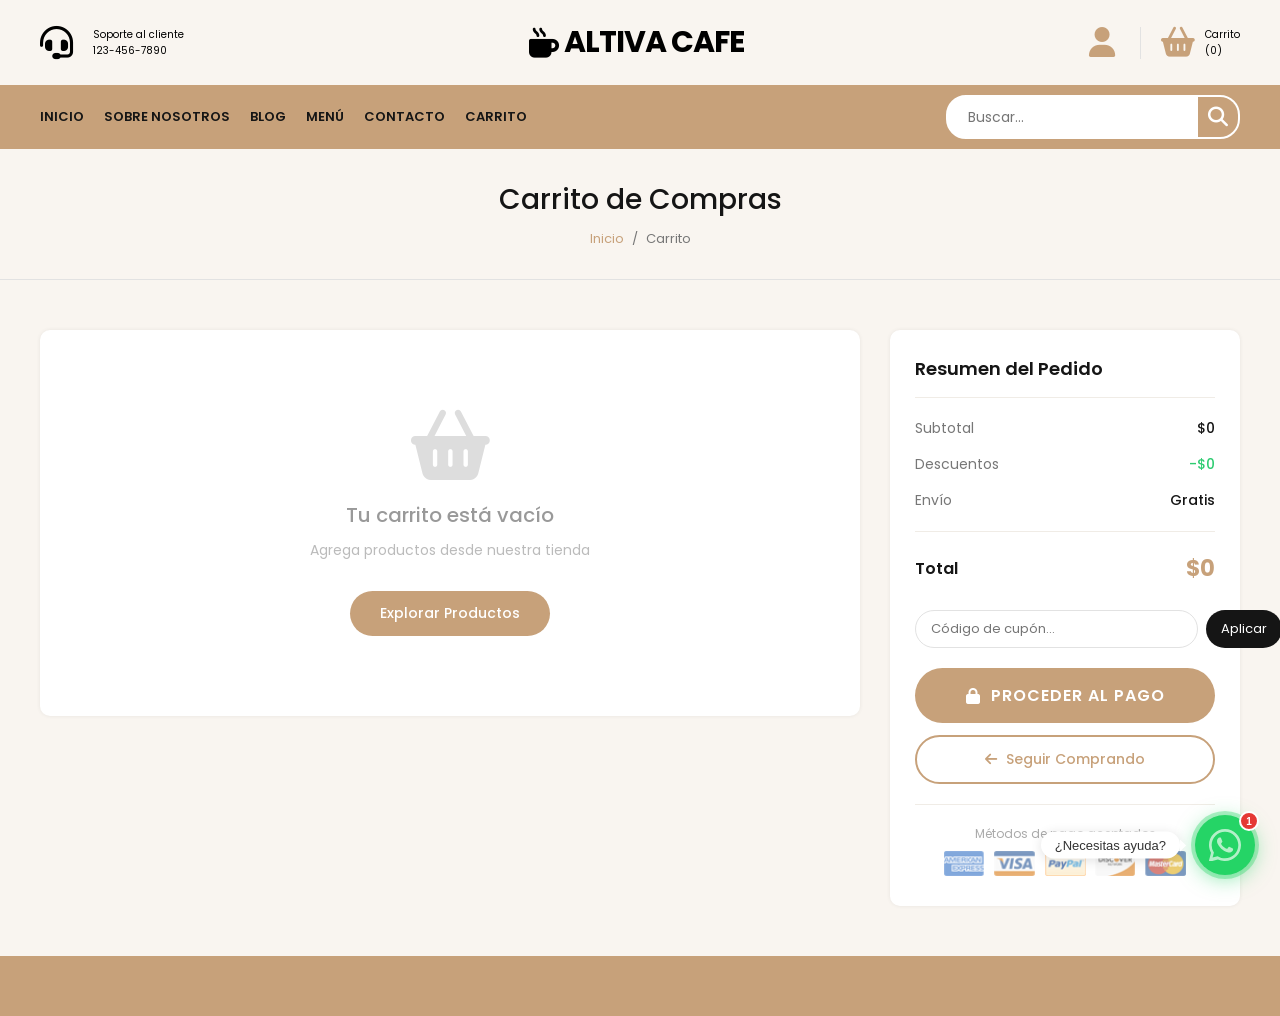
<file: carrito.html>
<!DOCTYPE html>
<html lang="en">
	<head>
		<meta charset="UTF-8" />
		<meta http-equiv="X-UA-Compatible" content="IE=edge" />
		<meta name="viewport" content="width=device-width, initial-scale=1.0" />
		<title>Altiva Cafe - Carrito</title>
		<link rel="stylesheet" href="styles.css" />
        <link rel="stylesheet" href="whatsapp-chat.css" />

		<link rel="stylesheet" href="https://cdnjs.cloudflare.com/ajax/libs/font-awesome/6.7.2/css/all.min.css" integrity="sha512-Evv84Mr4kqVGRNSgIGL/F/aIDqQb7xQ2vcrdIwxfjThSH8CSR7PBEakCr51Ck+w+/U6swU2Im1vVX0SVk9ABhg==" crossorigin="anonymous" referrerpolicy="no-referrer" />
		<style>
			/* ===== CARRITO PAGE ===== */
			.page-title {
				background-color: var(--background-color);
				padding: 3rem 0;
				border-bottom: 1px solid #e2e2e2;
			}

			.page-title h2 {
				font-size: 2.8rem;
				font-weight: 500;
				text-align: center;
				color: var(--dark-color);
			}

			.breadcrumb {
				display: flex;
				justify-content: center;
				gap: 0.8rem;
				margin-top: 0.8rem;
				font-size: 1.3rem;
				color: #777;
			}

			.breadcrumb a {
				text-decoration: none;
				color: var(--primary-color);
			}

			.breadcrumb a:hover {
				color: var(--dark-color);
			}

			/* ===== CARRITO LAYOUT ===== */
			.carrito-section {
				padding: 5rem 0;
				background-color: var(--background-color);
				min-height: 60vh;
			}

			.carrito-grid {
				display: grid;
				grid-template-columns: 1fr 35rem;
				gap: 3rem;
				align-items: start;
			}

			/* ===== TABLA ===== */
			.carrito-tabla-wrapper {
				background-color: #fff;
				border-radius: 1rem;
				overflow: hidden;
				box-shadow: 0 0 4px rgba(0,0,0,0.07);
			}

			.carrito-tabla {
				width: 100%;
				border-collapse: collapse;
				font-size: 1.4rem;
			}

			.carrito-tabla thead {
				background-color: var(--primary-color);
				color: #fff;
			}

			.carrito-tabla thead th {
				padding: 1.5rem 2rem;
				text-align: left;
				font-weight: 600;
				font-size: 1.3rem;
				text-transform: uppercase;
				letter-spacing: 0.5px;
			}

			.carrito-tabla thead th:last-child {
				text-align: right;
			}

			.carrito-tabla tbody tr {
				border-bottom: 1px solid #f0ece6;
				transition: background-color 0.2s ease;
			}

			.carrito-tabla tbody tr:last-child {
				border-bottom: none;
			}

			.carrito-tabla tbody tr:hover {
				background-color: #faf7f3;
			}

			.carrito-tabla td {
				padding: 2rem;
				vertical-align: middle;
			}

			.carrito-tabla td:last-child {
				text-align: right;
			}

			.producto-info {
				display: flex;
				align-items: center;
				gap: 1.5rem;
			}

			.producto-info img {
				width: 7rem;
				height: 7rem;
				object-fit: cover;
				border-radius: 0.8rem;
				border: 1px solid #f0ece6;
			}

			.producto-nombre {
				font-weight: 500;
				color: var(--dark-color);
				font-size: 1.5rem;
			}

			.producto-nombre:hover {
				color: var(--primary-color);
				cursor: pointer;
			}

			.precio-item {
				font-weight: 600;
				color: var(--dark-color);
			}

			.precio-item .precio-tachado {
				font-size: 1.2rem;
				font-weight: 400;
				text-decoration: line-through;
				color: #999;
				margin-left: 0.5rem;
			}

			/* Cantidad */
			.cantidad-control {
				display: flex;
				align-items: center;
				gap: 0.5rem;
				border: 1px solid #e2e2e2;
				border-radius: 3rem;
				padding: 0.3rem 0.8rem;
				width: fit-content;
			}

			.cantidad-control button {
				background: none;
				border: none;
				cursor: pointer;
				font-size: 1.6rem;
				color: var(--primary-color);
				width: 2.4rem;
				height: 2.4rem;
				display: flex;
				align-items: center;
				justify-content: center;
				border-radius: 50%;
				transition: background-color 0.2s;
				font-family: inherit;
			}

			.cantidad-control button:hover {
				background-color: var(--primary-color);
				color: #fff;
			}

			.cantidad-control span {
				font-size: 1.5rem;
				font-weight: 500;
				min-width: 2rem;
				text-align: center;
			}

			/* Eliminar */
			.btn-eliminar {
				background: none;
				border: none;
				cursor: pointer;
				color: #ccc;
				font-size: 1.6rem;
				transition: color 0.2s;
				padding: 0.5rem;
			}

			.btn-eliminar:hover {
				color: #e74c3c;
			}

			/* Carrito vacío */
			.carrito-vacio {
				display: flex;
				flex-direction: column;
				align-items: center;
				justify-content: center;
				padding: 8rem 2rem;
				text-align: center;
			}

			.carrito-vacio i {
				font-size: 7rem;
				color: #ddd;
				margin-bottom: 2rem;
			}

			.carrito-vacio h3 {
				font-size: 2rem;
				font-weight: 500;
				color: #999;
				margin-bottom: 1rem;
			}

			.carrito-vacio p {
				font-size: 1.4rem;
				color: #bbb;
				margin-bottom: 3rem;
			}

			.carrito-vacio a {
				text-decoration: none;
				background-color: var(--primary-color);
				color: #fff;
				padding: 1.2rem 3rem;
				border-radius: 3rem;
				font-size: 1.4rem;
				font-weight: 500;
				transition: background-color 0.2s;
			}

			.carrito-vacio a:hover {
				background-color: var(--dark-color);
			}

			/* ===== RESUMEN PAGO ===== */
			.resumen-card {
				background-color: #fff;
				border-radius: 1rem;
				padding: 2.5rem;
				box-shadow: 0 0 4px rgba(0,0,0,0.07);
				position: sticky;
				top: 2rem;
			}

			.resumen-card h3 {
				font-size: 1.8rem;
				font-weight: 600;
				color: var(--dark-color);
				margin-bottom: 2rem;
				padding-bottom: 1.5rem;
				border-bottom: 1px solid #f0ece6;
			}

			.resumen-linea {
				display: flex;
				justify-content: space-between;
				align-items: center;
				margin-bottom: 1.5rem;
				font-size: 1.4rem;
			}

			.resumen-linea .label {
				color: #777;
			}

			.resumen-linea .valor {
				font-weight: 500;
				color: var(--dark-color);
			}

			.resumen-divider {
				border: none;
				border-top: 1px solid #f0ece6;
				margin: 2rem 0;
			}

			.resumen-total {
				display: flex;
				justify-content: space-between;
				align-items: center;
				margin-bottom: 2.5rem;
			}

			.resumen-total .label-total {
				font-size: 1.6rem;
				font-weight: 600;
				color: var(--dark-color);
			}

			.resumen-total .valor-total {
				font-size: 2.2rem;
				font-weight: 700;
				color: var(--primary-color);
			}

			/* Cupón */
			.cupon-wrapper {
				display: flex;
				gap: 0.8rem;
				margin-bottom: 2rem;
			}

			.cupon-wrapper input {
				flex: 1;
				border: 1px solid #e2e2e2;
				border-radius: 3rem;
				padding: 0.8rem 1.5rem;
				font-size: 1.3rem;
				font-family: inherit;
				outline: none;
				color: var(--dark-color);
				transition: border-color 0.2s;
			}

			.cupon-wrapper input:focus {
				border-color: var(--primary-color);
			}

			.cupon-wrapper button {
				background-color: var(--dark-color);
				color: #fff;
				border: none;
				padding: 0.8rem 1.5rem;
				border-radius: 3rem;
				font-size: 1.3rem;
				font-family: inherit;
				cursor: pointer;
				transition: background-color 0.2s;
				white-space: nowrap;
			}

			.cupon-wrapper button:hover {
				background-color: var(--primary-color);
			}

			/* Botón pagar */
			.btn-pagar {
				width: 100%;
				padding: 1.5rem;
				background-color: var(--primary-color);
				color: #fff;
				border: none;
				border-radius: 3rem;
				font-size: 1.6rem;
				font-family: inherit;
				font-weight: 600;
				cursor: pointer;
				text-transform: uppercase;
				letter-spacing: 1px;
				transition: background-color 0.3s, transform 0.2s;
				display: flex;
				align-items: center;
				justify-content: center;
				gap: 1rem;
			}

			.btn-pagar:hover {
				background-color: var(--dark-color);
				transform: translateY(-2px);
			}

			.btn-pagar:active {
				transform: translateY(0);
			}

			.btn-seguir-comprando {
				width: 100%;
				padding: 1.2rem;
				background-color: transparent;
				color: var(--primary-color);
				border: 2px solid var(--primary-color);
				border-radius: 3rem;
				font-size: 1.4rem;
				font-family: inherit;
				font-weight: 500;
				cursor: pointer;
				margin-top: 1.2rem;
				transition: all 0.3s;
				text-align: center;
				display: block;
				text-decoration: none;
			}

			.btn-seguir-comprando:hover {
				background-color: var(--primary-color);
				color: #fff;
			}

			/* Métodos de pago */
			.metodos-pago {
				margin-top: 2rem;
				padding-top: 2rem;
				border-top: 1px solid #f0ece6;
				text-align: center;
			}

			.metodos-pago p {
				font-size: 1.2rem;
				color: #aaa;
				margin-bottom: 0.8rem;
			}

			.metodos-pago img {
				height: 2.5rem;
				opacity: 0.6;
			}

			/* Toast notificación */
			.toast {
				position: fixed;
				bottom: 3rem;
				right: 3rem;
				background-color: var(--dark-color);
				color: #fff;
				padding: 1.2rem 2rem;
				border-radius: 1rem;
				font-size: 1.4rem;
				font-weight: 500;
				z-index: 9999;
				display: flex;
				align-items: center;
				gap: 1rem;
				opacity: 0;
				transform: translateY(1rem);
				transition: all 0.3s ease;
				pointer-events: none;
			}

			.toast.show {
				opacity: 1;
				transform: translateY(0);
			}

			.toast i {
				color: var(--primary-color);
				font-size: 1.6rem;
			}

			/* Modal pago */
			.modal-overlay {
				position: fixed;
				inset: 0;
				background-color: rgba(0,0,0,0.5);
				z-index: 1000;
				display: flex;
				align-items: center;
				justify-content: center;
				opacity: 0;
				pointer-events: none;
				transition: opacity 0.3s ease;
			}

			.modal-overlay.active {
				opacity: 1;
				pointer-events: all;
			}

			.modal-pago {
				background-color: #fff;
				border-radius: 1.5rem;
				padding: 4rem;
				max-width: 45rem;
				width: 90%;
				text-align: center;
				transform: scale(0.9);
				transition: transform 0.3s ease;
			}

			.modal-overlay.active .modal-pago {
				transform: scale(1);
			}

			.modal-pago i.modal-icono {
				font-size: 6rem;
				color: var(--primary-color);
				margin-bottom: 2rem;
			}

			.modal-pago h3 {
				font-size: 2.2rem;
				font-weight: 600;
				margin-bottom: 1rem;
				color: var(--dark-color);
			}

			.modal-pago p {
				font-size: 1.5rem;
				color: #777;
				margin-bottom: 3rem;
				line-height: 1.6;
			}

			.modal-pago .modal-total {
				font-size: 2.8rem;
				font-weight: 700;
				color: var(--primary-color);
				margin-bottom: 3rem;
			}

			.modal-pago .btn-confirmar {
				background-color: var(--primary-color);
				color: #fff;
				border: none;
				padding: 1.3rem 4rem;
				border-radius: 3rem;
				font-size: 1.5rem;
				font-family: inherit;
				font-weight: 600;
				cursor: pointer;
				transition: background-color 0.2s;
				margin-right: 1rem;
			}

			.modal-pago .btn-confirmar:hover {
				background-color: var(--dark-color);
			}

			.modal-pago .btn-cancelar {
				background-color: transparent;
				color: #777;
				border: 1px solid #e2e2e2;
				padding: 1.3rem 3rem;
				border-radius: 3rem;
				font-size: 1.5rem;
				font-family: inherit;
				cursor: pointer;
				transition: all 0.2s;
			}

			.modal-pago .btn-cancelar:hover {
				background-color: #f5f5f5;
			}

			/* Responsive */
			@media (max-width: 900px) {
				.carrito-grid {
					grid-template-columns: 1fr;
				}

				.resumen-card {
					position: static;
				}
			}

			@media (max-width: 600px) {
				.carrito-tabla thead th:nth-child(2),
				.carrito-tabla td:nth-child(2) {
					display: none;
				}

				.producto-info img {
					width: 5rem;
					height: 5rem;
				}

				.carrito-tabla td {
					padding: 1.5rem 1rem;
				}
			}
		</style>
	</head>
	<body>
		<!-- HEADER -->
		<header>
			<div class="container-hero">
				<div class="container hero">
					<div class="customer-support">
						<i class="fa-solid fa-headset"></i>
						<div class="content-customer-support">
							<span class="text">Soporte al cliente</span>
							<span class="number">123-456-7890</span>
						</div>
					</div>

					<div class="container-logo">
						<i class="fa-solid fa-mug-hot"></i>
						<h1 class="logo"><a href="index.html">Altiva Cafe</a></h1>
					</div>

					<div class="container-user">
						<i class="fa-solid fa-user"></i>
						<i class="fa-solid fa-basket-shopping" id="btn-carrito-header" style="cursor:pointer;"></i>
						<div class="content-shopping-cart">
							<span class="text">Carrito</span>
							<span class="number" id="contador-header">(0)</span>
						</div>
					</div>
				</div>
			</div>

			<div class="container-navbar">
				<nav class="navbar container">
					<i class="fa-solid fa-bars"></i>
					<ul class="menu">
						<li><a href="index.html">Inicio</a></li>
						<li><a href="sobre-nosotros.html">Sobre Nosotros</a></li>
						<li><a href="blog.html">Blog</a></li>
						<li><a href="menu.html">Men&#250;</a></li>
						<li><a href="contacto.html">Contacto</a></li>
						<li><a href="carrito.html">Carrito</a></li>
					</ul>
					<form class="search-form">
						<input type="search" placeholder="Buscar..." />
						<button class="btn-search" type="button">
							<i class="fa-solid fa-magnifying-glass"></i>
						</button>
					</form>
				</nav>
			</div>
		</header>

		<!-- PAGE TITLE -->
		<div class="page-title">
			<h2>Carrito de Compras</h2>
			<div class="breadcrumb">
				<a href="index.html">Inicio</a>
				<span>/</span>
				<span>Carrito</span>
			</div>
		</div>

		<!-- CARRITO SECTION -->
		<section class="carrito-section">
			<div class="container carrito-grid" id="carrito-grid">

				<!-- TABLA DE PRODUCTOS -->
				<div class="carrito-tabla-wrapper">
					<div id="carrito-contenido">
						<!-- Se rellena con JS -->
					</div>
				</div>

				<!-- RESUMEN -->
				<div class="resumen-card" id="resumen-card">
					<h3>Resumen del Pedido</h3>

					<div class="resumen-linea">
						<span class="label">Subtotal</span>
						<span class="valor" id="resumen-subtotal">$0.00</span>
					</div>
					<div class="resumen-linea">
						<span class="label">Descuentos</span>
						<span class="valor" style="color: #2ecc71;" id="resumen-descuento">-$0.00</span>
					</div>
					<div class="resumen-linea">
						<span class="label">Envío</span>
						<span class="valor" id="resumen-envio">Gratis</span>
					</div>

					<hr class="resumen-divider" />

					<div class="resumen-total">
						<span class="label-total">Total</span>
						<span class="valor-total" id="resumen-total">$0.00</span>
					</div>

					<div class="cupon-wrapper">
						<input type="text" placeholder="Código de cupón..." id="input-cupon" />
						<button onclick="aplicarCupon()">Aplicar</button>
					</div>

					<button class="btn-pagar" onclick="abrirModalPago()">
						<i class="fa-solid fa-lock"></i>
						Proceder al Pago
					</button>

					<a href="index.html" class="btn-seguir-comprando">
						<i class="fa-solid fa-arrow-left" style="margin-right:0.5rem;"></i>
						Seguir Comprando
					</a>

					<div class="metodos-pago">
						<p>Métodos de pago aceptados</p>
						<img src="img/payment.png" alt="Métodos de pago" />
					</div>
				</div>

			</div>
		</section>

		<!-- FOOTER -->
		<footer class="footer">
			<div class="container container-footer">
			</div>
		</footer>

		<!-- TOAST -->
		<div class="toast" id="toast">
			<i class="fa-solid fa-circle-check"></i>
			<span id="toast-msg">Producto eliminado</span>
		</div>

		<!-- MODAL PAGO -->
		<div class="modal-overlay" id="modal-pago">
			<div class="modal-pago">
				<i class="fa-solid fa-bag-shopping modal-icono"></i>
				<h3>Confirmar Pedido</h3>
				<p>Estás a punto de proceder al pago. Tu pedido incluye <strong id="modal-cant">0</strong> producto(s).</p>
				<div class="modal-total" id="modal-total">$0.00</div>
				<button class="btn-confirmar" onclick="confirmarPago()">
					<i class="fa-solid fa-credit-card" style="margin-right:0.5rem;"></i>
					Pagar Ahora
				</button>
				<button class="btn-cancelar" onclick="cerrarModal()">Cancelar</button>
			</div>
		</div>

		<script src="carrito.js"></script>
<script src="whatsapp-chat.js"></script>
	</body>
</html>
</file>
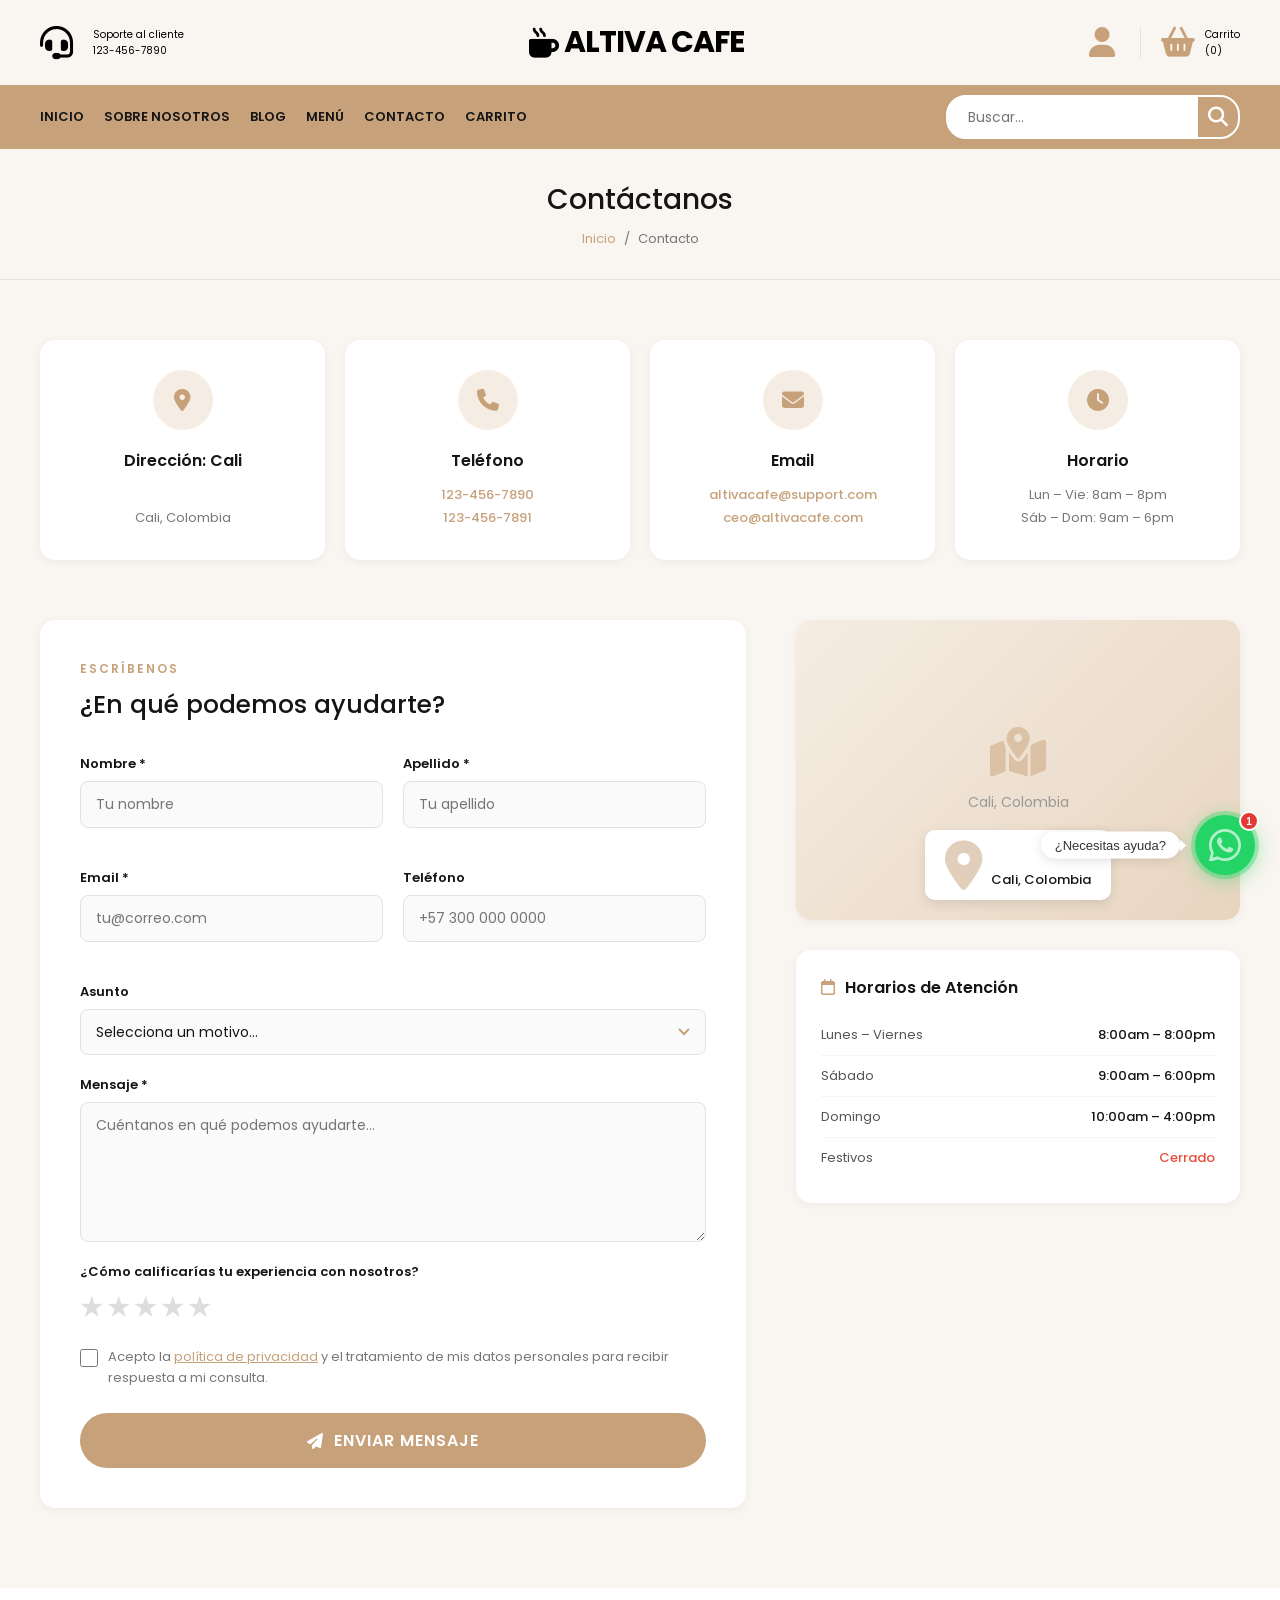
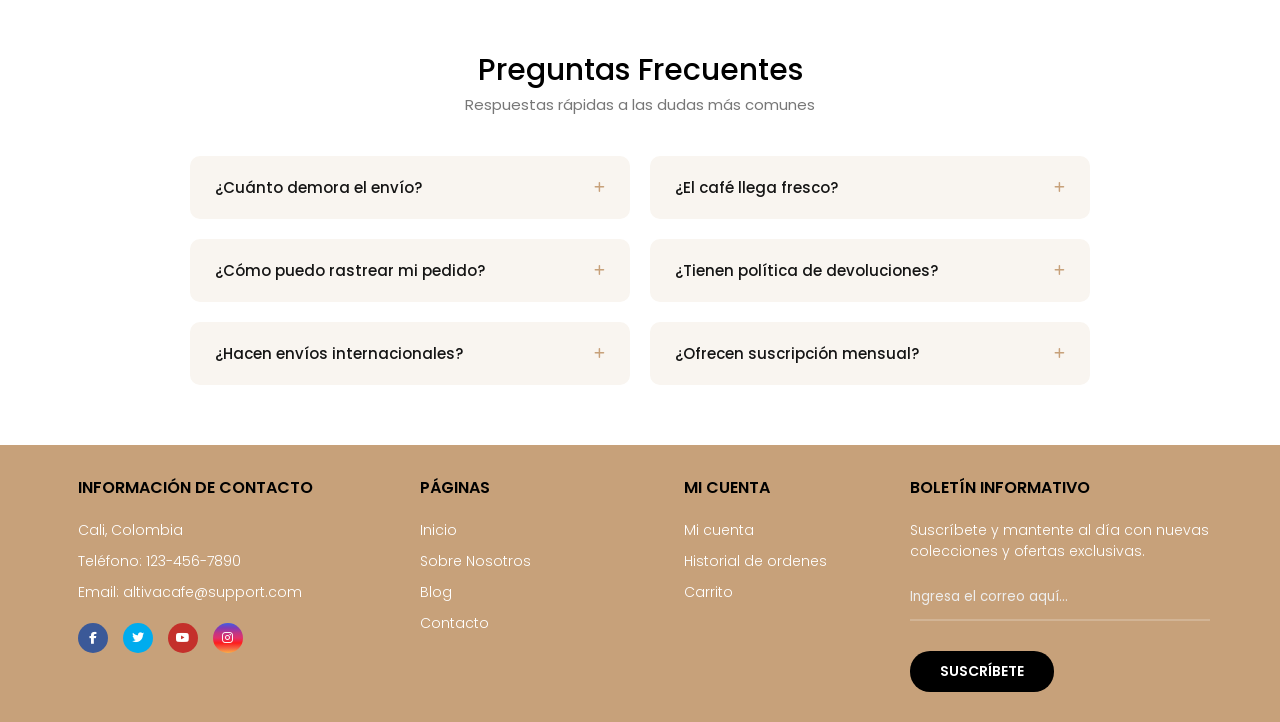
<file: contacto.html>
<!DOCTYPE html>
<html lang="es">
<head>
	<meta charset="UTF-8" />
	<meta name="viewport" content="width=device-width, initial-scale=1.0" />
	<title>Altiva Cafe - Contacto</title>
	<link rel="stylesheet" href="styles.css" />
	<link rel="stylesheet" href="whatsapp-chat.css" />
	<link rel="stylesheet" href="https://cdnjs.cloudflare.com/ajax/libs/font-awesome/6.7.2/css/all.min.css" integrity="sha512-Evv84Mr4kqVGRNSgIGL/F/aIDqQb7xQ2vcrdIwxfjThSH8CSR7PBEakCr51Ck+w+/U6swU2Im1vVX0SVk9ABhg==" crossorigin="anonymous" referrerpolicy="no-referrer" />
	<style>
		.page-title { background-color: var(--background-color); padding: 3rem 0; border-bottom: 1px solid #e2e2e2; }
		.page-title h2 { font-size: 2.8rem; font-weight: 500; text-align: center; color: var(--dark-color); }
		.breadcrumb { display: flex; justify-content: center; gap: 0.8rem; margin-top: 0.8rem; font-size: 1.3rem; color: #777; }
		.breadcrumb a { text-decoration: none; color: var(--primary-color); }

		/* INFO CARDS */
		.contact-info-section { background-color: var(--background-color); padding: 6rem 0 0; }
		.info-cards { display: grid; grid-template-columns: repeat(4, 1fr); gap: 2rem; }
		.info-card {
			background-color: #fff; border-radius: 1.5rem; padding: 3rem 2rem;
			text-align: center; transition: transform 0.3s, box-shadow 0.3s;
			box-shadow: 0 2px 8px rgba(0,0,0,0.05);
		}
		.info-card:hover { transform: translateY(-5px); box-shadow: 0 12px 30px rgba(0,0,0,0.08); }
		.info-card .icon-ring {
			width: 6rem; height: 6rem; border-radius: 50%;
			background-color: #f5ede3; display: flex; align-items: center;
			justify-content: center; margin: 0 auto 1.8rem;
		}
		.info-card .icon-ring i { font-size: 2.2rem; color: var(--primary-color); }
		.info-card h4 { font-size: 1.6rem; font-weight: 600; color: var(--dark-color); margin-bottom: 1rem; }
		.info-card p { font-size: 1.3rem; color: #777; line-height: 1.8; }
		.info-card a { text-decoration: none; color: var(--primary-color); font-weight: 500; }
		.info-card a:hover { color: var(--dark-color); }

		/* CONTACT MAIN */
		.contact-main { padding: 6rem 0 8rem; background-color: var(--background-color); }
		.contact-grid { display: grid; grid-template-columns: 1fr 1fr; gap: 5rem; align-items: start; }

		/* FORM */
		.contact-form-wrap { background-color: #fff; border-radius: 1.5rem; padding: 4rem; box-shadow: 0 2px 8px rgba(0,0,0,0.05); }
		.form-header { margin-bottom: 3rem; }
		.form-header .tag { font-size: 1.2rem; font-weight: 600; color: var(--primary-color); text-transform: uppercase; letter-spacing: 2px; display: block; margin-bottom: 0.8rem; }
		.form-header h2 { font-size: 2.5rem; font-weight: 500; color: var(--dark-color); }

		.form-row { display: grid; grid-template-columns: 1fr 1fr; gap: 2rem; margin-bottom: 2rem; }
		.form-group { display: flex; flex-direction: column; gap: 0.7rem; margin-bottom: 2rem; }
		.form-group label { font-size: 1.3rem; font-weight: 600; color: var(--dark-color); }
		.form-group input,
		.form-group select,
		.form-group textarea {
			border: 1px solid #e2e2e2; border-radius: 0.8rem;
			padding: 1.2rem 1.5rem; font-size: 1.4rem; font-family: inherit;
			outline: none; color: var(--dark-color); transition: border-color 0.2s;
			background-color: #fafafa;
		}
		.form-group input:focus,
		.form-group select:focus,
		.form-group textarea:focus { border-color: var(--primary-color); background-color: #fff; }
		.form-group textarea { resize: vertical; min-height: 14rem; }
		.form-group select { appearance: none; cursor: pointer; background-image: url("data:image/svg+xml,%3Csvg xmlns='http://www.w3.org/2000/svg' width='12' height='8'%3E%3Cpath d='M1 1l5 5 5-5' stroke='%23c7a17a' stroke-width='2' fill='none'/%3E%3C/svg%3E"); background-repeat: no-repeat; background-position: right 1.5rem center; padding-right: 4rem; }

		.rating-stars { display: flex; gap: 0.5rem; flex-direction: row-reverse; justify-content: flex-end; }
		.rating-stars input { display: none; }
		.rating-stars label { font-size: 2.5rem; color: #ddd; cursor: pointer; transition: color 0.2s; }
		.rating-stars label:hover,
		.rating-stars label:hover ~ label,
		.rating-stars input:checked ~ label { color: var(--primary-color); }

		.checkbox-group { display: flex; align-items: flex-start; gap: 1rem; margin-bottom: 2.5rem; }
		.checkbox-group input[type="checkbox"] { width: 1.8rem; height: 1.8rem; accent-color: var(--primary-color); margin-top: 0.2rem; flex-shrink: 0; cursor: pointer; }
		.checkbox-group label { font-size: 1.3rem; color: #777; line-height: 1.6; cursor: pointer; }
		.checkbox-group a { color: var(--primary-color); }

		.btn-enviar {
			width: 100%; padding: 1.5rem; background-color: var(--primary-color);
			color: #fff; border: none; border-radius: 3rem; font-size: 1.6rem;
			font-family: inherit; font-weight: 600; cursor: pointer;
			text-transform: uppercase; letter-spacing: 1px;
			transition: background-color 0.3s, transform 0.2s;
			display: flex; align-items: center; justify-content: center; gap: 1rem;
		}
		.btn-enviar:hover { background-color: var(--dark-color); transform: translateY(-2px); }
		.btn-enviar:active { transform: translateY(0); }

		/* SUCCESS MSG */
		.success-msg {
			display: none; background-color: #d4edda; border: 1px solid #c3e6cb;
			border-radius: 0.8rem; padding: 1.5rem 2rem; margin-top: 2rem;
			font-size: 1.4rem; color: #155724; align-items: center; gap: 1rem;
		}
		.success-msg.show { display: flex; }

		/* RIGHT COLUMN */
		.contact-right { display: flex; flex-direction: column; gap: 3rem; }

		/* MAP PLACEHOLDER */
		.map-box {
			border-radius: 1.5rem; overflow: hidden; height: 30rem;
			background: linear-gradient(135deg, #f5ede3 0%, #e8d5c0 100%);
			display: flex; align-items: center; justify-content: center;
			flex-direction: column; gap: 1.5rem; position: relative;
			box-shadow: 0 2px 8px rgba(0,0,0,0.05);
		}
		.map-box i { font-size: 5rem; color: var(--primary-color); opacity: 0.5; }
		.map-box p { font-size: 1.4rem; color: #999; }
		.map-box .address-badge {
			position: absolute; bottom: 2rem; left: 50%; transform: translateX(-50%);
			background-color: #fff; padding: 1rem 2rem; border-radius: 1rem;
			font-size: 1.3rem; color: var(--dark-color); font-weight: 500;
			box-shadow: 0 4px 12px rgba(0,0,0,0.1); white-space: nowrap;
		}

		/* HORARIOS */
		.horarios-card { background-color: #fff; border-radius: 1.5rem; padding: 2.5rem; box-shadow: 0 2px 8px rgba(0,0,0,0.05); }
		.horarios-card h4 { font-size: 1.6rem; font-weight: 600; color: var(--dark-color); margin-bottom: 1.5rem; display: flex; align-items: center; gap: 1rem; }
		.horarios-card h4 i { color: var(--primary-color); }
		.horario-row { display: flex; justify-content: space-between; padding: 1rem 0; border-bottom: 1px solid #f5f5f5; font-size: 1.3rem; }
		.horario-row:last-child { border-bottom: none; }
		.horario-row .dia { color: #555; }
		.horario-row .hora { color: var(--dark-color); font-weight: 500; }
		.horario-row .hora.closed { color: #e74c3c; }

		/* FAQ */
		.faq-section { padding: 6rem 0; background-color: #fff; }
		.faq-subtitle { text-align: center; color: #777; font-size: 1.5rem; margin-bottom: 4rem; }
		.faq-grid { display: grid; grid-template-columns: 1fr 1fr; gap: 2rem; max-width: 90rem; margin: 0 auto; }
		.faq-item { background-color: var(--background-color); border-radius: 1rem; overflow: hidden; }
		.faq-question {
			display: flex; justify-content: space-between; align-items: center;
			padding: 2rem 2.5rem; cursor: pointer; font-size: 1.5rem;
			font-weight: 500; color: var(--dark-color); user-select: none;
		}
		.faq-question i { color: var(--primary-color); transition: transform 0.3s; font-size: 1.2rem; }
		.faq-item.open .faq-question i { transform: rotate(45deg); }
		.faq-answer {
			max-height: 0; overflow: hidden; transition: max-height 0.3s ease, padding 0.3s;
			font-size: 1.4rem; color: #777; line-height: 1.8; padding: 0 2.5rem;
		}
		.faq-item.open .faq-answer { max-height: 20rem; padding: 0 2.5rem 2rem; }

		@media (max-width: 900px) {
			.info-cards { grid-template-columns: repeat(2, 1fr); }
			.contact-grid { grid-template-columns: 1fr; }
			.faq-grid { grid-template-columns: 1fr; }
		}
		@media (max-width: 600px) {
			.info-cards { grid-template-columns: 1fr 1fr; }
			.form-row { grid-template-columns: 1fr; }
			.contact-form-wrap { padding: 2.5rem; }
		}
	</style>
</head>
<body>
	<!-- HEADER -->
	<header>
		<div class="container-hero">
			<div class="container hero">
				<div class="customer-support">
					<i class="fa-solid fa-headset"></i>
					<div class="content-customer-support">
						<span class="text">Soporte al cliente</span>
						<span class="number">123-456-7890</span>
					</div>
				</div>
				<div class="container-logo">
					<i class="fa-solid fa-mug-hot"></i>
					<h1 class="logo"><a href="index.html">Altiva Cafe</a></h1>
				</div>
				<div class="container-user" onclick="window.location.href='carrito.html'" style="cursor:pointer;">
					<i class="fa-solid fa-user"></i>
					<i class="fa-solid fa-basket-shopping"></i>
					<div class="content-shopping-cart">
						<span class="text">Carrito</span>
						<span class="number" id="contador-header">(0)</span>
					</div>
				</div>
			</div>
		</div>
		<div class="container-navbar">
			<nav class="navbar container">
				<i class="fa-solid fa-bars"></i>
				<ul class="menu">
					<li><a href="index.html">Inicio</a></li>
						<li><a href="sobre-nosotros.html">Sobre Nosotros</a></li>
						<li><a href="blog.html">Blog</a></li>
						<li><a href="menu.html">Men&#250;</a></li>
						<li><a href="contacto.html">Contacto</a></li>
						<li><a href="carrito.html">Carrito</a></li>
				</ul>
				<form class="search-form">
					<input type="search" placeholder="Buscar..." />
					<button class="btn-search" type="button"><i class="fa-solid fa-magnifying-glass"></i></button>
				</form>
			</nav>
		</div>
	</header>

	<!-- PAGE TITLE -->
	<div class="page-title">
		<h2>Contáctanos</h2>
		<div class="breadcrumb">
			<a href="index.html">Inicio</a>
			<span>/</span>
			<span>Contacto</span>
		</div>
	</div>

	<!-- INFO CARDS -->
	<section class="contact-info-section">
		<div class="container">
			<div class="info-cards">
				<div class="info-card">
					<div class="icon-ring"><i class="fa-solid fa-location-dot"></i></div>
					<h4>Dirección: Cali</h4>
					<p><br/>Cali, Colombia</p>
				</div>
				<div class="info-card">
					<div class="icon-ring"><i class="fa-solid fa-phone"></i></div>
					<h4>Teléfono</h4>
					<p><a href="tel:1234567890">123-456-7890</a><br/><a href="tel:1234567891">123-456-7891</a></p>
				</div>
				<div class="info-card">
					<div class="icon-ring"><i class="fa-solid fa-envelope"></i></div>
					<h4>Email</h4>
					<p><a href="mailto:altivacafe@support.com">altivacafe@support.com</a><br/><a href="mailto:ceo@altivacafe.com">ceo@altivacafe.com</a></p>
				</div>
				<div class="info-card">
					<div class="icon-ring"><i class="fa-solid fa-clock"></i></div>
					<h4>Horario</h4>
					<p>Lun – Vie: 8am – 8pm<br/>Sáb – Dom: 9am – 6pm</p>
				</div>
			</div>
		</div>
	</section>

	<!-- CONTACT MAIN -->
	<section class="contact-main">
		<div class="container">
			<div class="contact-grid">

				<!-- FORM -->
				<div class="contact-form-wrap">
					<div class="form-header">
						<span class="tag">Escríbenos</span>
						<h2>¿En qué podemos ayudarte?</h2>
					</div>

					<div class="form-row">
						<div class="form-group">
							<label>Nombre *</label>
							<input type="text" id="nombre" placeholder="Tu nombre" />
						</div>
						<div class="form-group">
							<label>Apellido *</label>
							<input type="text" id="apellido" placeholder="Tu apellido" />
						</div>
					</div>

					<div class="form-row">
						<div class="form-group">
							<label>Email *</label>
							<input type="email" id="email" placeholder="tu@correo.com" />
						</div>
						<div class="form-group">
							<label>Teléfono</label>
							<input type="tel" id="telefono" placeholder="+57 300 000 0000" />
						</div>
					</div>

					<div class="form-group">
						<label>Asunto</label>
						<select id="asunto">
							<option value="">Selecciona un motivo...</option>
							<option>Consulta sobre productos</option>
							<option>Estado de mi pedido</option>
							<option>Devoluciones y reembolsos</option>
							<option>Alianzas comerciales</option>
							<option>Prensa y medios</option>
							<option>Otro</option>
						</select>
					</div>

					<div class="form-group">
						<label>Mensaje *</label>
						<textarea id="mensaje" placeholder="Cuéntanos en qué podemos ayudarte..."></textarea>
					</div>

					<div class="form-group">
						<label>¿Cómo calificarías tu experiencia con nosotros?</label>
						<div class="rating-stars">
							<input type="radio" id="s5" name="rating" value="5" />
							<label for="s5" title="Excelente">&#9733;</label>
							<input type="radio" id="s4" name="rating" value="4" />
							<label for="s4" title="Muy bueno">&#9733;</label>
							<input type="radio" id="s3" name="rating" value="3" />
							<label for="s3" title="Bueno">&#9733;</label>
							<input type="radio" id="s2" name="rating" value="2" />
							<label for="s2" title="Regular">&#9733;</label>
							<input type="radio" id="s1" name="rating" value="1" />
							<label for="s1" title="Malo">&#9733;</label>
						</div>
					</div>

					<div class="checkbox-group">
						<input type="checkbox" id="acepto" />
						<label for="acepto">Acepto la <a href="#">política de privacidad</a> y el tratamiento de mis datos personales para recibir respuesta a mi consulta.</label>
					</div>

					<button class="btn-enviar" onclick="enviarFormulario()">
						<i class="fa-solid fa-paper-plane"></i>
						Enviar Mensaje
					</button>

					<div class="success-msg" id="success-msg">
						<i class="fa-solid fa-circle-check" style="font-size:2rem; color:#28a745;"></i>
						¡Mensaje enviado! Te responderemos en menos de 24 horas.
					</div>
				</div>

				<!-- DERECHA -->
				<div class="contact-right">
					<div class="map-box">
						<i class="fa-solid fa-map-location-dot"></i>
						<p>Cali, Colombia</p>
						<div class="address-badge">
							<i class="fa-solid fa-location-dot" style="color:var(--primary-color); margin-right:0.5rem;"></i>
							Cali, Colombia
						</div>
					</div>

					<div class="horarios-card">
						<h4><i class="fa-regular fa-calendar"></i> Horarios de Atención</h4>
						<div class="horario-row">
							<span class="dia">Lunes – Viernes</span>
							<span class="hora">8:00am – 8:00pm</span>
						</div>
						<div class="horario-row">
							<span class="dia">Sábado</span>
							<span class="hora">9:00am – 6:00pm</span>
						</div>
						<div class="horario-row">
							<span class="dia">Domingo</span>
							<span class="hora">10:00am – 4:00pm</span>
						</div>
						<div class="horario-row">
							<span class="dia">Festivos</span>
							<span class="hora closed">Cerrado</span>
						</div>
					</div>
				</div>

			</div>
		</div>
	</section>

	<!-- FAQ -->
	<section class="faq-section">
		<div class="container">
			<h1 class="heading-1">Preguntas Frecuentes</h1>
			<p class="faq-subtitle">Respuestas rápidas a las dudas más comunes</p>
			<div class="faq-grid">
				<div class="faq-item">
					<div class="faq-question">¿Cuánto demora el envío? <i class="fa-solid fa-plus"></i></div>
					<div class="faq-answer">Los envíos nacionales tardan entre 2 y 5 días hábiles. Los internacionales entre 7 y 15 días según el país destino.</div>
				</div>
				<div class="faq-item">
					<div class="faq-question">¿El café llega fresco? <i class="fa-solid fa-plus"></i></div>
					<div class="faq-answer">Tostamos cada lote bajo pedido para garantizar la máxima frescura. Tu café se envía dentro de las 48 horas del tueste.</div>
				</div>
				<div class="faq-item">
					<div class="faq-question">¿Cómo puedo rastrear mi pedido? <i class="fa-solid fa-plus"></i></div>
					<div class="faq-answer">Una vez despachado, recibirás un email con el número de guía y el enlace para rastrear tu paquete en tiempo real.</div>
				</div>
				<div class="faq-item">
					<div class="faq-question">¿Tienen política de devoluciones? <i class="fa-solid fa-plus"></i></div>
					<div class="faq-answer">Sí, tienes 30 días para devolver productos no abiertos. Si hay algún problema de calidad, te enviamos un reemplazo sin costo.</div>
				</div>
				<div class="faq-item">
					<div class="faq-question">¿Hacen envíos internacionales? <i class="fa-solid fa-plus"></i></div>
					<div class="faq-answer">Sí, enviamos a más de 15 países. El envío internacional es gratuito en pedidos superiores a $150 USD.</div>
				</div>
				<div class="faq-item">
					<div class="faq-question">¿Ofrecen suscripción mensual? <i class="fa-solid fa-plus"></i></div>
					<div class="faq-answer">¡Próximamente! Estamos preparando planes de suscripción mensual con descuentos exclusivos. Suscríbete al boletín para ser el primero en saber.</div>
				</div>
			</div>
		</div>
	</section>

	<!-- FOOTER -->
	<footer class="footer">
		<div class="container container-footer">
			<div class="menu-footer">
				<div class="contact-info">
					<p class="title-footer">Información de Contacto</p>
					<ul>
						<li>Cali, Colombia</li>
						<li>Teléfono: 123-456-7890</li>
						<li>Email: altivacafe@support.com</li>
					</ul>
					<div class="social-icons">
						<span class="facebook"><i class="fa-brands fa-facebook-f"></i></span>
						<span class="twitter"><i class="fa-brands fa-twitter"></i></span>
						<span class="youtube"><i class="fa-brands fa-youtube"></i></span>
						<span class="instagram"><i class="fa-brands fa-instagram"></i></span>
					</div>
				</div>
				<div class="information">
					<p class="title-footer">Páginas</p>
					<ul>
						<li><a href="index.html">Inicio</a></li>
						<li><a href="sobre-nosotros.html">Sobre Nosotros</a></li>
						<li><a href="blog.html">Blog</a></li>
						<li><a href="contacto.html">Contacto</a></li>
					</ul>
				</div>
				<div class="my-account">
					<p class="title-footer">Mi Cuenta</p>
					<ul>
						<li><a href="#">Mi cuenta</a></li>
						<li><a href="#">Historial de ordenes</a></li>
						<li><a href="carrito.html">Carrito</a></li>
					</ul>
				</div>
				<div class="newsletter">
					<p class="title-footer">Boletín informativo</p>
					<div class="content">
						<p>Suscríbete y mantente al día con nuevas colecciones y ofertas exclusivas.</p>
						<input type="email" placeholder="Ingresa el correo aquí...">
						<button>Suscríbete</button>
					</div>
				</div>
			</div>
		</div>
	</footer>

	<script src="carrito.js"></script>
	<script>
		/* FAQ accordion */
		document.querySelectorAll('.faq-question').forEach(q => {
			q.addEventListener('click', () => {
				const item = q.closest('.faq-item');
				const wasOpen = item.classList.contains('open');
				document.querySelectorAll('.faq-item').forEach(i => i.classList.remove('open'));
				if (!wasOpen) item.classList.add('open');
			});
		});

		/* Formulario */
		function enviarFormulario() {
			const nombre = document.getElementById('nombre').value.trim();
			const email = document.getElementById('email').value.trim();
			const mensaje = document.getElementById('mensaje').value.trim();
			const acepto = document.getElementById('acepto').checked;

			if (!nombre || !email || !mensaje) {
				alert('Por favor completa los campos obligatorios (Nombre, Email y Mensaje).');
				return;
			}
			if (!acepto) {
				alert('Debes aceptar la política de privacidad para enviar el mensaje.');
				return;
			}

			const btn = document.querySelector('.btn-enviar');
			btn.innerHTML = '<i class="fa-solid fa-spinner fa-spin"></i> Enviando...';
			btn.disabled = true;

			setTimeout(() => {
				btn.innerHTML = '<i class="fa-solid fa-paper-plane"></i> Enviar Mensaje';
				btn.disabled = false;
				document.getElementById('success-msg').classList.add('show');
				document.getElementById('nombre').value = '';
				document.getElementById('apellido').value = '';
				document.getElementById('email').value = '';
				document.getElementById('telefono').value = '';
				document.getElementById('mensaje').value = '';
				document.getElementById('acepto').checked = false;
			}, 1500);
		}
	</script>
<script src="whatsapp-chat.js"></script>
</body>
</html>
</file>
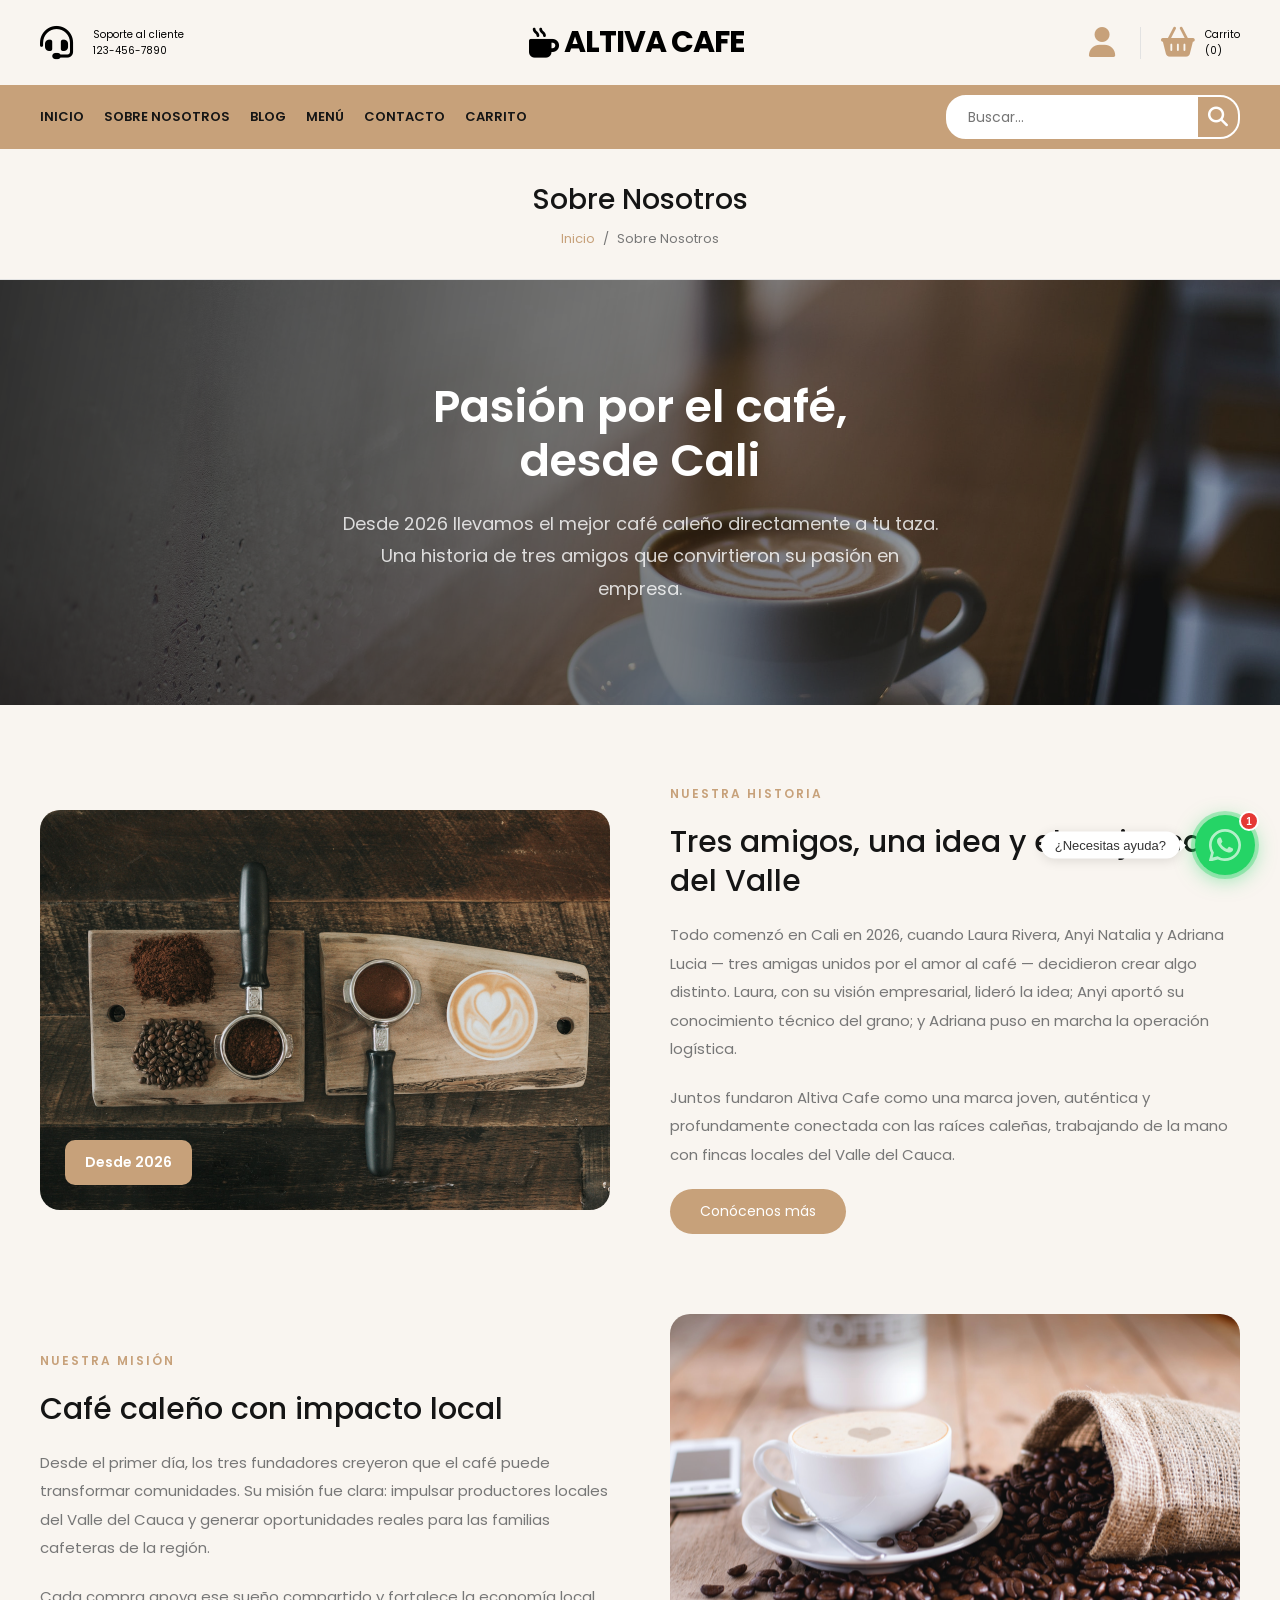
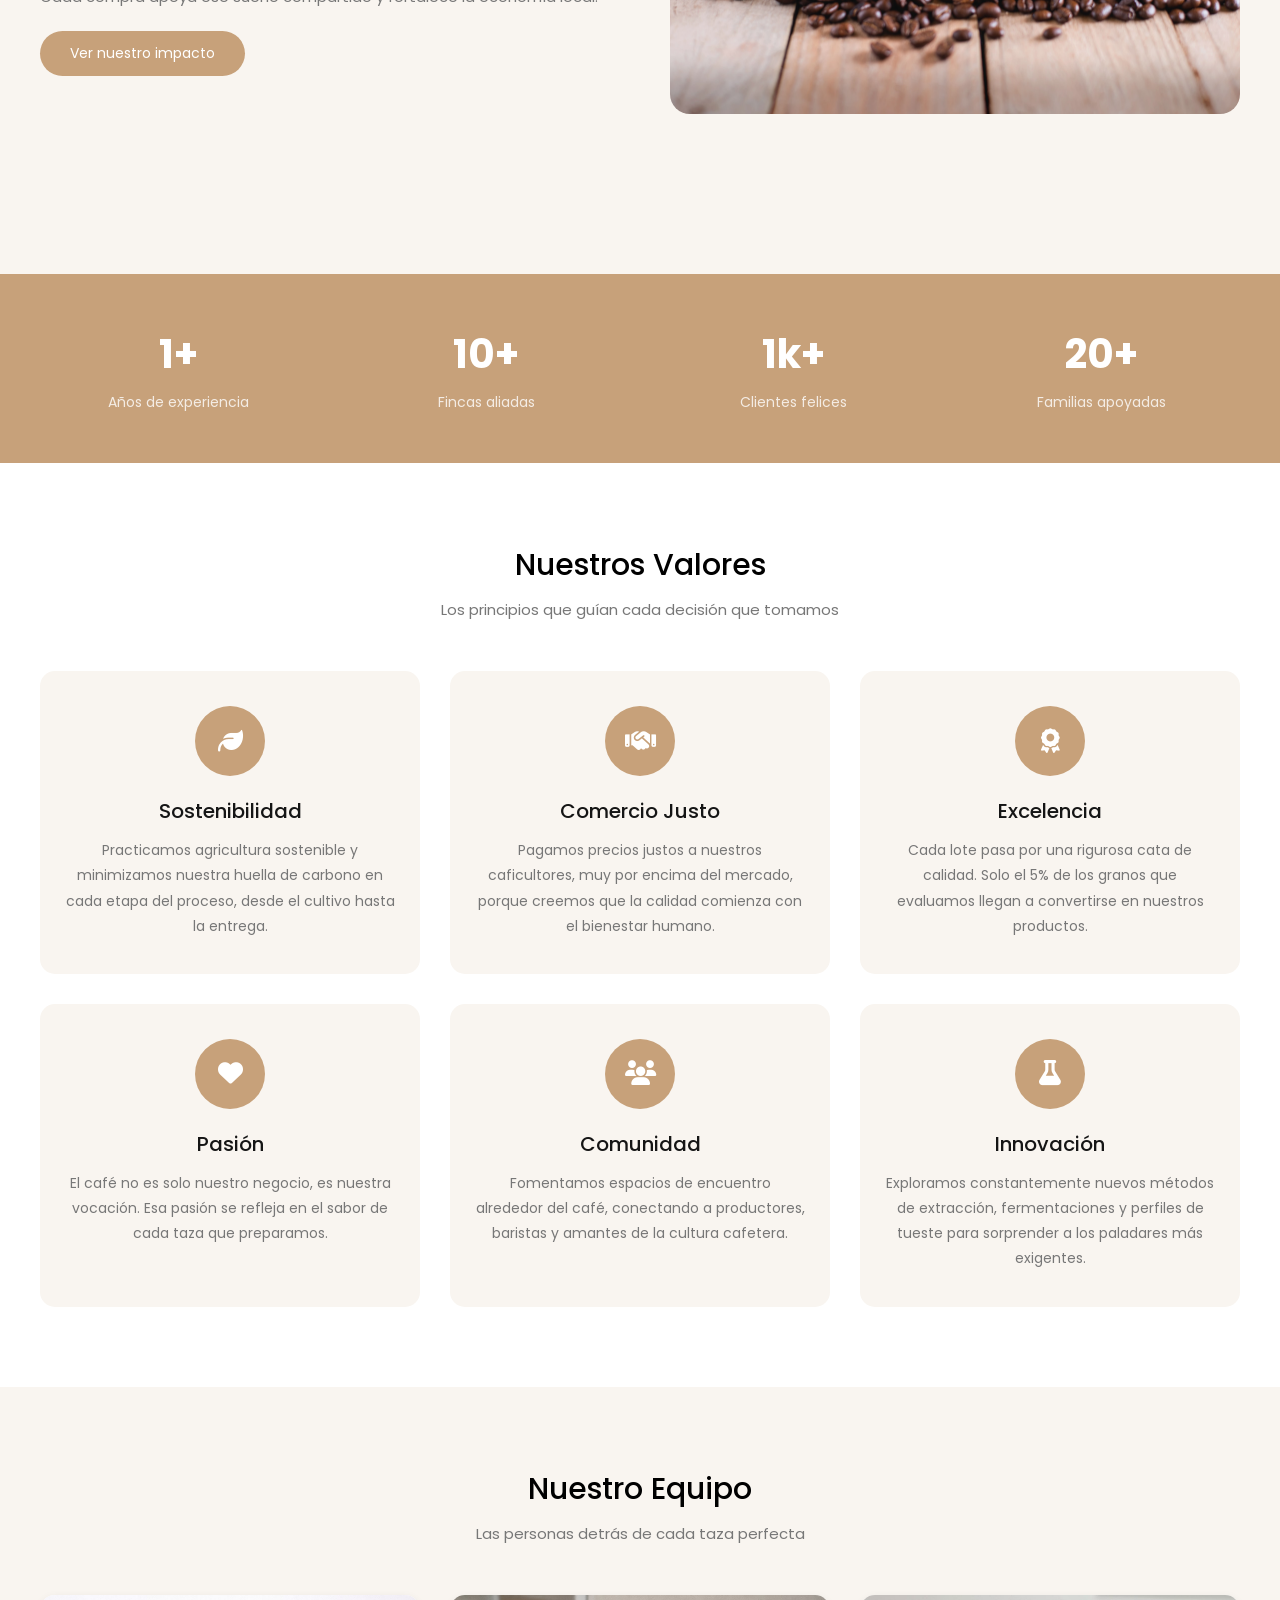
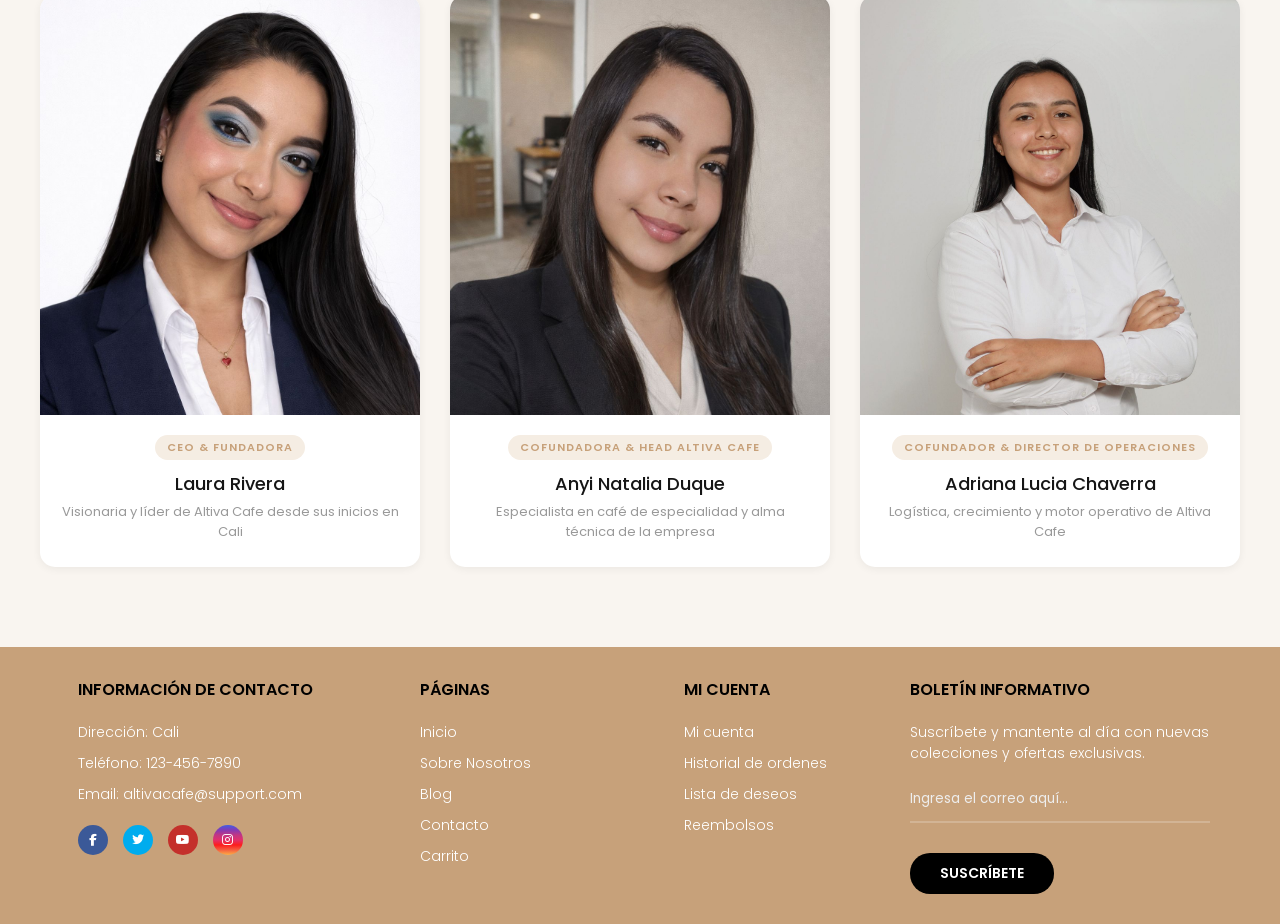
<file: sobre-nosotros.html>
<!DOCTYPE html>
<html lang="es">
<head>
	<meta charset="UTF-8" />
	<meta name="viewport" content="width=device-width, initial-scale=1.0" />
	<title>Altiva Cafe - Sobre Nosotros</title>
	<link rel="stylesheet" href="styles.css" />
	<link rel="stylesheet" href="whatsapp-chat.css" />
	<link rel="stylesheet" href="https://cdnjs.cloudflare.com/ajax/libs/font-awesome/6.7.2/css/all.min.css" integrity="sha512-Evv84Mr4kqVGRNSgIGL/F/aIDqQb7xQ2vcrdIwxfjThSH8CSR7PBEakCr51Ck+w+/U6swU2Im1vVX0SVk9ABhg==" crossorigin="anonymous" referrerpolicy="no-referrer" />
	<style>
		/* ===== PAGE TITLE ===== */
		.page-title { background-color: var(--background-color); padding: 3rem 0; border-bottom: 1px solid #e2e2e2; }
		.page-title h2 { font-size: 2.8rem; font-weight: 500; text-align: center; color: var(--dark-color); }
		.breadcrumb { display: flex; justify-content: center; gap: 0.8rem; margin-top: 0.8rem; font-size: 1.3rem; color: #777; }
		.breadcrumb a { text-decoration: none; color: var(--primary-color); }
		.breadcrumb a:hover { color: var(--dark-color); }

		/* ===== HERO NOSOTROS ===== */
		.about-hero {
			background-image: linear-gradient(100deg, #000000cc, #00000030), url('img/banner.jpg');
			background-size: cover; background-position: center;
			padding: 10rem 0; text-align: center;
		}
		.about-hero h1 { font-size: 4.5rem; font-weight: 600; color: #fff; line-height: 1.2; margin-bottom: 2rem; }
		.about-hero p { font-size: 1.8rem; color: #ffffffcc; max-width: 60rem; margin: 0 auto; line-height: 1.8; }

		/* ===== STORY ===== */
		.about-section { background-color: var(--background-color); padding: 8rem 0; }
		.story-grid { display: grid; grid-template-columns: 1fr 1fr; gap: 6rem; align-items: center; margin-bottom: 8rem; }
		.story-grid.reverse { direction: rtl; }
		.story-grid.reverse > * { direction: ltr; }
		.story-img { border-radius: 2rem; overflow: hidden; position: relative; }
		.story-img img { width: 100%; height: 40rem; object-fit: cover; display: block; }
		.story-img .badge-year {
			position: absolute; bottom: 2.5rem; left: 2.5rem;
			background-color: var(--primary-color); color: #fff;
			padding: 1.2rem 2rem; border-radius: 1rem;
			font-size: 1.4rem; font-weight: 600;
		}
		.story-content { display: flex; flex-direction: column; gap: 2rem; }
		.story-content .tag { font-size: 1.2rem; font-weight: 600; color: var(--primary-color); text-transform: uppercase; letter-spacing: 2px; }
		.story-content h2 { font-size: 3rem; font-weight: 500; color: var(--dark-color); line-height: 1.3; }
		.story-content p { font-size: 1.5rem; color: #777; line-height: 1.9; }
		.story-content .btn-story {
			display: inline-block; text-decoration: none;
			background-color: var(--primary-color); color: #fff;
			padding: 1.2rem 3rem; border-radius: 3rem; font-size: 1.4rem;
			width: fit-content; transition: background-color 0.3s;
		}
		.story-content .btn-story:hover { background-color: var(--dark-color); }

		/* ===== STATS ===== */
		.stats-bar { background-color: var(--primary-color); padding: 5rem 0; }
		.stats-grid { display: grid; grid-template-columns: repeat(4, 1fr); gap: 3rem; text-align: center; }
		.stat-item { display: flex; flex-direction: column; gap: 0.8rem; }
		.stat-number { font-size: 4rem; font-weight: 700; color: #fff; }
		.stat-label { font-size: 1.4rem; color: #ffffffcc; font-weight: 400; }

		/* ===== VALORES ===== */
		.valores-section { padding: 8rem 0; background-color: #fff; }
		.valores-section .heading-1 { margin-bottom: 1rem; }
		.valores-subtitle { text-align: center; color: #777; font-size: 1.5rem; margin-bottom: 5rem; }
		.valores-grid { display: grid; grid-template-columns: repeat(3, 1fr); gap: 3rem; }
		.valor-card {
			background-color: var(--background-color); border-radius: 1.5rem;
			padding: 3.5rem 2.5rem; text-align: center;
			transition: transform 0.3s, box-shadow 0.3s;
		}
		.valor-card:hover { transform: translateY(-6px); box-shadow: 0 12px 30px rgba(199,161,122,0.15); }
		.valor-card .icon-wrap {
			width: 7rem; height: 7rem; border-radius: 50%;
			background-color: var(--primary-color); display: flex;
			align-items: center; justify-content: center; margin: 0 auto 2rem;
		}
		.valor-card .icon-wrap i { font-size: 2.5rem; color: #fff; }
		.valor-card h3 { font-size: 2rem; font-weight: 500; margin-bottom: 1.2rem; color: var(--dark-color); }
		.valor-card p { font-size: 1.4rem; color: #777; line-height: 1.8; }

		/* ===== EQUIPO (CEO etc) ===== */
		.team-section { padding: 8rem 0; background-color: var(--background-color); }
		.team-section .heading-1 { margin-bottom: 1rem; }
		.team-subtitle { text-align: center; color: #777; font-size: 1.5rem; margin-bottom: 5rem; }
		.team-grid { display: grid; grid-template-columns: repeat(3, 1fr); gap: 3rem; }
		.team-card {
			background-color: #fff; border-radius: 1.5rem; overflow: hidden;
			box-shadow: 0 2px 8px rgba(0,0,0,0.06); transition: transform 0.3s, box-shadow 0.3s;
		}
		.team-card:hover { transform: translateY(-6px); box-shadow: 0 12px 30px rgba(0,0,0,0.1); }
		.team-card .team-img { position: relative; overflow: hidden; height: 42rem; }
		.team-card .team-img img { width: 100%; height: 100%; object-fit: cover; object-position: top; transition: transform 0.5s; }
		.team-card:hover .team-img img { transform: scale(1.05); }
		.team-card .team-social {
			position: absolute; bottom: 0; left: 0; right: 0;
			background: linear-gradient(transparent, rgba(0,0,0,0.7));
			display: flex; justify-content: center; gap: 1.2rem;
			padding: 2rem; transform: translateY(100%); transition: transform 0.3s;
		}
		.team-card:hover .team-social { transform: translateY(0); }
		.team-social a {
			width: 3.5rem; height: 3.5rem; border-radius: 50%; background-color: #fff;
			display: flex; align-items: center; justify-content: center; text-decoration: none;
			transition: background-color 0.2s;
		}
		.team-social a:hover { background-color: var(--primary-color); }
		.team-social a i { font-size: 1.3rem; color: var(--dark-color); }
		.team-social a:hover i { color: #fff; }
		.team-info { padding: 2rem 2rem 2.5rem; text-align: center; }
		.team-info .role-badge {
			display: inline-block; background-color: #f5ede3;
			color: var(--primary-color); font-size: 1.1rem; font-weight: 600;
			padding: 0.4rem 1.2rem; border-radius: 2rem; margin-bottom: 1rem;
			text-transform: uppercase; letter-spacing: 1px;
		}
		.team-info h3 { font-size: 1.8rem; font-weight: 500; color: var(--dark-color); margin-bottom: 0.5rem; }
		.team-info p { font-size: 1.3rem; color: #999; }

		/* ===== TIMELINE ===== */
		.timeline-section { padding: 8rem 0; background-color: #fff; }
		.timeline { position: relative; max-width: 80rem; margin: 5rem auto 0; }
		.timeline::before {
			content: ''; position: absolute; left: 50%; top: 0; bottom: 0;
			width: 2px; background-color: #f0e8df; transform: translateX(-50%);
		}
		.tl-item { display: flex; justify-content: flex-end; padding-right: calc(50% + 3rem); margin-bottom: 4rem; position: relative; }
		.tl-item:nth-child(even) { justify-content: flex-start; padding-right: 0; padding-left: calc(50% + 3rem); }
		.tl-dot {
			position: absolute; left: 50%; top: 1.5rem;
			width: 1.6rem; height: 1.6rem; border-radius: 50%;
			background-color: var(--primary-color); border: 3px solid #fff;
			box-shadow: 0 0 0 3px var(--primary-color);
			transform: translateX(-50%);
		}
		.tl-card {
			background-color: var(--background-color); border-radius: 1rem;
			padding: 2rem 2.5rem; max-width: 35rem;
		}
		.tl-card .year { font-size: 1.2rem; font-weight: 700; color: var(--primary-color); margin-bottom: 0.5rem; }
		.tl-card h4 { font-size: 1.6rem; font-weight: 500; color: var(--dark-color); margin-bottom: 0.8rem; }
		.tl-card p { font-size: 1.3rem; color: #777; line-height: 1.7; }

		/* RESPONSIVE */
		@media (max-width: 900px) {
			.story-grid, .stats-grid, .valores-grid, .team-grid { grid-template-columns: 1fr 1fr; }
			.story-grid.reverse { direction: ltr; }
			.story-img img { height: 25rem; }
			.about-hero h1 { font-size: 3rem; }
		}
		@media (max-width: 600px) {
			.story-grid, .valores-grid, .team-grid { grid-template-columns: 1fr; }
			.stats-grid { grid-template-columns: repeat(2, 1fr); }
			.tl-item, .tl-item:nth-child(even) { padding: 0 0 0 3rem; justify-content: flex-start; }
			.timeline::before { left: 0.7rem; }
			.tl-dot { left: 0.7rem; }
		}
	</style>
</head>
<body>
	<!-- HEADER -->
	<header>
		<div class="container-hero">
			<div class="container hero">
				<div class="customer-support">
					<i class="fa-solid fa-headset"></i>
					<div class="content-customer-support">
						<span class="text">Soporte al cliente</span>
						<span class="number">123-456-7890</span>
					</div>
				</div>
				<div class="container-logo">
					<i class="fa-solid fa-mug-hot"></i>
					<h1 class="logo"><a href="index.html">Altiva Cafe</a></h1>
				</div>
				<div class="container-user" onclick="window.location.href='carrito.html'" style="cursor:pointer;">
					<i class="fa-solid fa-user"></i>
					<i class="fa-solid fa-basket-shopping"></i>
					<div class="content-shopping-cart">
						<span class="text">Carrito</span>
						<span class="number" id="contador-header">(0)</span>
					</div>
				</div>
			</div>
		</div>
		<div class="container-navbar">
			<nav class="navbar container">
				<i class="fa-solid fa-bars"></i>
				<ul class="menu">
					<li><a href="index.html">Inicio</a></li>
					<li><a href="sobre-nosotros.html">Sobre Nosotros</a></li>
					<li><a href="blog.html">Blog</a></li>
					<li><a href="menu.html">Menú</a></li>
					<li><a href="contacto.html">Contacto</a></li>
					<li><a href="carrito.html">Carrito</a></li>
				</ul>
				<form class="search-form">
					<input type="search" placeholder="Buscar..." />
					<button class="btn-search" type="button"><i class="fa-solid fa-magnifying-glass"></i></button>
				</form>
			</nav>
		</div>
	</header>

	<!-- PAGE TITLE -->
	<div class="page-title">
		<h2>Sobre Nosotros</h2>
		<div class="breadcrumb">
			<a href="index.html">Inicio</a>
			<span>/</span>
			<span>Sobre Nosotros</span>
		</div>
	</div>

	<!-- HERO -->
	<div class="about-hero">
		<h1>Pasión por el café,<br />desde Cali</h1>
		<p>Desde 2026 llevamos el mejor café caleño directamente a tu taza. Una historia de tres amigos que convirtieron su pasión en empresa.</p>
	</div>

	<!-- STORY -->
	<section class="about-section">
		<div class="container">

			<div class="story-grid">
				<div class="story-img">
					<img src="img/gallery1.jpg" alt="Nuestra historia" />
					<span class="badge-year">Desde 2026</span>
				</div>
				<div class="story-content">
					<span class="tag">Nuestra Historia</span>
					<h2>Tres amigos, una idea y el mejor café del Valle</h2>
					<p>Todo comenzó en Cali en 2026, cuando Laura Rivera, Anyi Natalia y Adriana Lucia — tres amigas unidos por el amor al café — decidieron crear algo distinto. Laura, con su visión empresarial, lideró la idea; Anyi aportó su conocimiento técnico del grano; y Adriana puso en marcha la operación logística.</p>
					<p>Juntos fundaron Altiva Cafe como una marca joven, auténtica y profundamente conectada con las raíces caleñas, trabajando de la mano con fincas locales del Valle del Cauca.</p>
					<a href="contacto.html" class="btn-story">Conócenos más</a>
				</div>
			</div>

			<div class="story-grid reverse">
				<div class="story-img">
					<img src="img/gallery2.jpg" alt="Nuestra misión" />
				</div>
				<div class="story-content">
					<span class="tag">Nuestra Misión</span>
					<h2>Café caleño con impacto local</h2>
					<p>Desde el primer día, los tres fundadores creyeron que el café puede transformar comunidades. Su misión fue clara: impulsar productores locales del Valle del Cauca y generar oportunidades reales para las familias cafeteras de la región.</p>
					<p>Cada compra apoya ese sueño compartido y fortalece la economía local.</p>
					<a href="blog.html" class="btn-story">Ver nuestro impacto</a>
				</div>
			</div>

		</div>
	</section>

	<!-- STATS -->
	<div class="stats-bar">
		<div class="container stats-grid">
			<div class="stat-item">
				<span class="stat-number">1+</span>
				<span class="stat-label">Años de experiencia</span>
			</div>
			<div class="stat-item">
				<span class="stat-number">10+</span>
				<span class="stat-label">Fincas aliadas</span>
			</div>
			<div class="stat-item">
				<span class="stat-number">1k+</span>
				<span class="stat-label">Clientes felices</span>
			</div>
			<div class="stat-item">
				<span class="stat-number">20+</span>
				<span class="stat-label">Familias apoyadas</span>
			</div>
		</div>
	</div>

	<!-- VALORES -->
	<section class="valores-section">
		<div class="container">
			<h1 class="heading-1">Nuestros Valores</h1>
			<p class="valores-subtitle">Los principios que guían cada decisión que tomamos</p>
			<div class="valores-grid">
				<div class="valor-card">
					<div class="icon-wrap"><i class="fa-solid fa-leaf"></i></div>
					<h3>Sostenibilidad</h3>
					<p>Practicamos agricultura sostenible y minimizamos nuestra huella de carbono en cada etapa del proceso, desde el cultivo hasta la entrega.</p>
				</div>
				<div class="valor-card">
					<div class="icon-wrap"><i class="fa-solid fa-handshake"></i></div>
					<h3>Comercio Justo</h3>
					<p>Pagamos precios justos a nuestros caficultores, muy por encima del mercado, porque creemos que la calidad comienza con el bienestar humano.</p>
				</div>
				<div class="valor-card">
					<div class="icon-wrap"><i class="fa-solid fa-award"></i></div>
					<h3>Excelencia</h3>
					<p>Cada lote pasa por una rigurosa cata de calidad. Solo el 5% de los granos que evaluamos llegan a convertirse en nuestros productos.</p>
				</div>
				<div class="valor-card">
					<div class="icon-wrap"><i class="fa-solid fa-heart"></i></div>
					<h3>Pasión</h3>
					<p>El café no es solo nuestro negocio, es nuestra vocación. Esa pasión se refleja en el sabor de cada taza que preparamos.</p>
				</div>
				<div class="valor-card">
					<div class="icon-wrap"><i class="fa-solid fa-users"></i></div>
					<h3>Comunidad</h3>
					<p>Fomentamos espacios de encuentro alrededor del café, conectando a productores, baristas y amantes de la cultura cafetera.</p>
				</div>
				<div class="valor-card">
					<div class="icon-wrap"><i class="fa-solid fa-flask"></i></div>
					<h3>Innovación</h3>
					<p>Exploramos constantemente nuevos métodos de extracción, fermentaciones y perfiles de tueste para sorprender a los paladares más exigentes.</p>
				</div>
			</div>
		</div>
	</section>

	<!-- EQUIPO -->
	<section class="team-section">
		<div class="container">
			<h1 class="heading-1">Nuestro Equipo</h1>
			<p class="team-subtitle">Las personas detrás de cada taza perfecta</p>
			<div class="team-grid">
				<div class="team-card">
					<div class="team-img">
						<img src="img/LAURA.jpeg" alt="CEO" />
						<div class="team-social">
							<a href="#"><i class="fa-brands fa-linkedin-in"></i></a>
							<a href="#"><i class="fa-brands fa-instagram"></i></a>
							<a href="mailto:ceo@altivacafe.com"><i class="fa-solid fa-envelope"></i></a>
						</div>
					</div>
					<div class="team-info">
						<span class="role-badge">CEO & Fundadora</span>
						<h3>Laura Rivera</h3>
						<p>Visionaria y líder de Altiva Cafe desde sus inicios en Cali</p>
					</div>
				</div>
				<div class="team-card">
					<div class="team-img">
						<img src="img/ipsum.jpeg" alt="Head Altiva Cafe" />
						<div class="team-social">
							<a href="#"><i class="fa-brands fa-linkedin-in"></i></a>
							<a href="#"><i class="fa-brands fa-instagram"></i></a>
							<a href="mailto:head@altivacafe.com"><i class="fa-solid fa-envelope"></i></a>
						</div>
					</div>
					<div class="team-info">
						<span class="role-badge">Cofundadora & Head Altiva Cafe</span>
						<h3>Anyi Natalia Duque</h3>
						<p>Especialista en café de especialidad y alma técnica de la empresa</p>
					</div>
				</div>
				<div class="team-card">
					<div class="team-img">
						<img src="img/lorem.jpeg" alt="Director de Operaciones" />
						<div class="team-social">
							<a href="#"><i class="fa-brands fa-linkedin-in"></i></a>
							<a href="#"><i class="fa-brands fa-twitter"></i></a>
							<a href="mailto:ops@altivacafe.com"><i class="fa-solid fa-envelope"></i></a>
						</div>
					</div>
					<div class="team-info">
						<span class="role-badge">Cofundador & Director de Operaciones</span>
						<h3>Adriana Lucia Chaverra</h3>
						<p>Logística, crecimiento y motor operativo de Altiva Cafe</p>
					</div>
				</div>
			</div>
		</div>
	</section>

	<!-- FOOTER -->
	<footer class="footer">
		<div class="container container-footer">
			<div class="menu-footer">
				<div class="contact-info">
					<p class="title-footer">Información de Contacto</p>
					<ul>
						<li>Dirección: Cali</li>
						<li>Teléfono: 123-456-7890</li>
						<li>Email: altivacafe@support.com</li>
					</ul>
					<div class="social-icons">
						<span class="facebook"><i class="fa-brands fa-facebook-f"></i></span>
						<span class="twitter"><i class="fa-brands fa-twitter"></i></span>
						<span class="youtube"><i class="fa-brands fa-youtube"></i></span>
						<span class="instagram"><i class="fa-brands fa-instagram"></i></span>
					</div>
				</div>
				<div class="information">
					<p class="title-footer">Páginas</p>
					<ul>
						<li><a href="index.html">Inicio</a></li>
						<li><a href="sobre-nosotros.html">Sobre Nosotros</a></li>
						<li><a href="blog.html">Blog</a></li>
						<li><a href="contacto.html">Contacto</a></li>
						<li><a href="carrito.html">Carrito</a></li>
					</ul>
				</div>
				<div class="my-account">
					<p class="title-footer">Mi Cuenta</p>
					<ul>
						<li><a href="#">Mi cuenta</a></li>
						<li><a href="#">Historial de ordenes</a></li>
						<li><a href="#">Lista de deseos</a></li>
						<li><a href="#">Reembolsos</a></li>
					</ul>
				</div>
				<div class="newsletter">
					<p class="title-footer">Boletín informativo</p>
					<div class="content">
						<p>Suscríbete y mantente al día con nuevas colecciones y ofertas exclusivas.</p>
						<input type="email" placeholder="Ingresa el correo aquí...">
						<button>Suscríbete</button>
					</div>
				</div>
			</div>
		</div>
	</footer>

	<script src="carrito.js"></script>
	<script src="whatsapp-chat.js"></script>
</body>
</html>
</file>
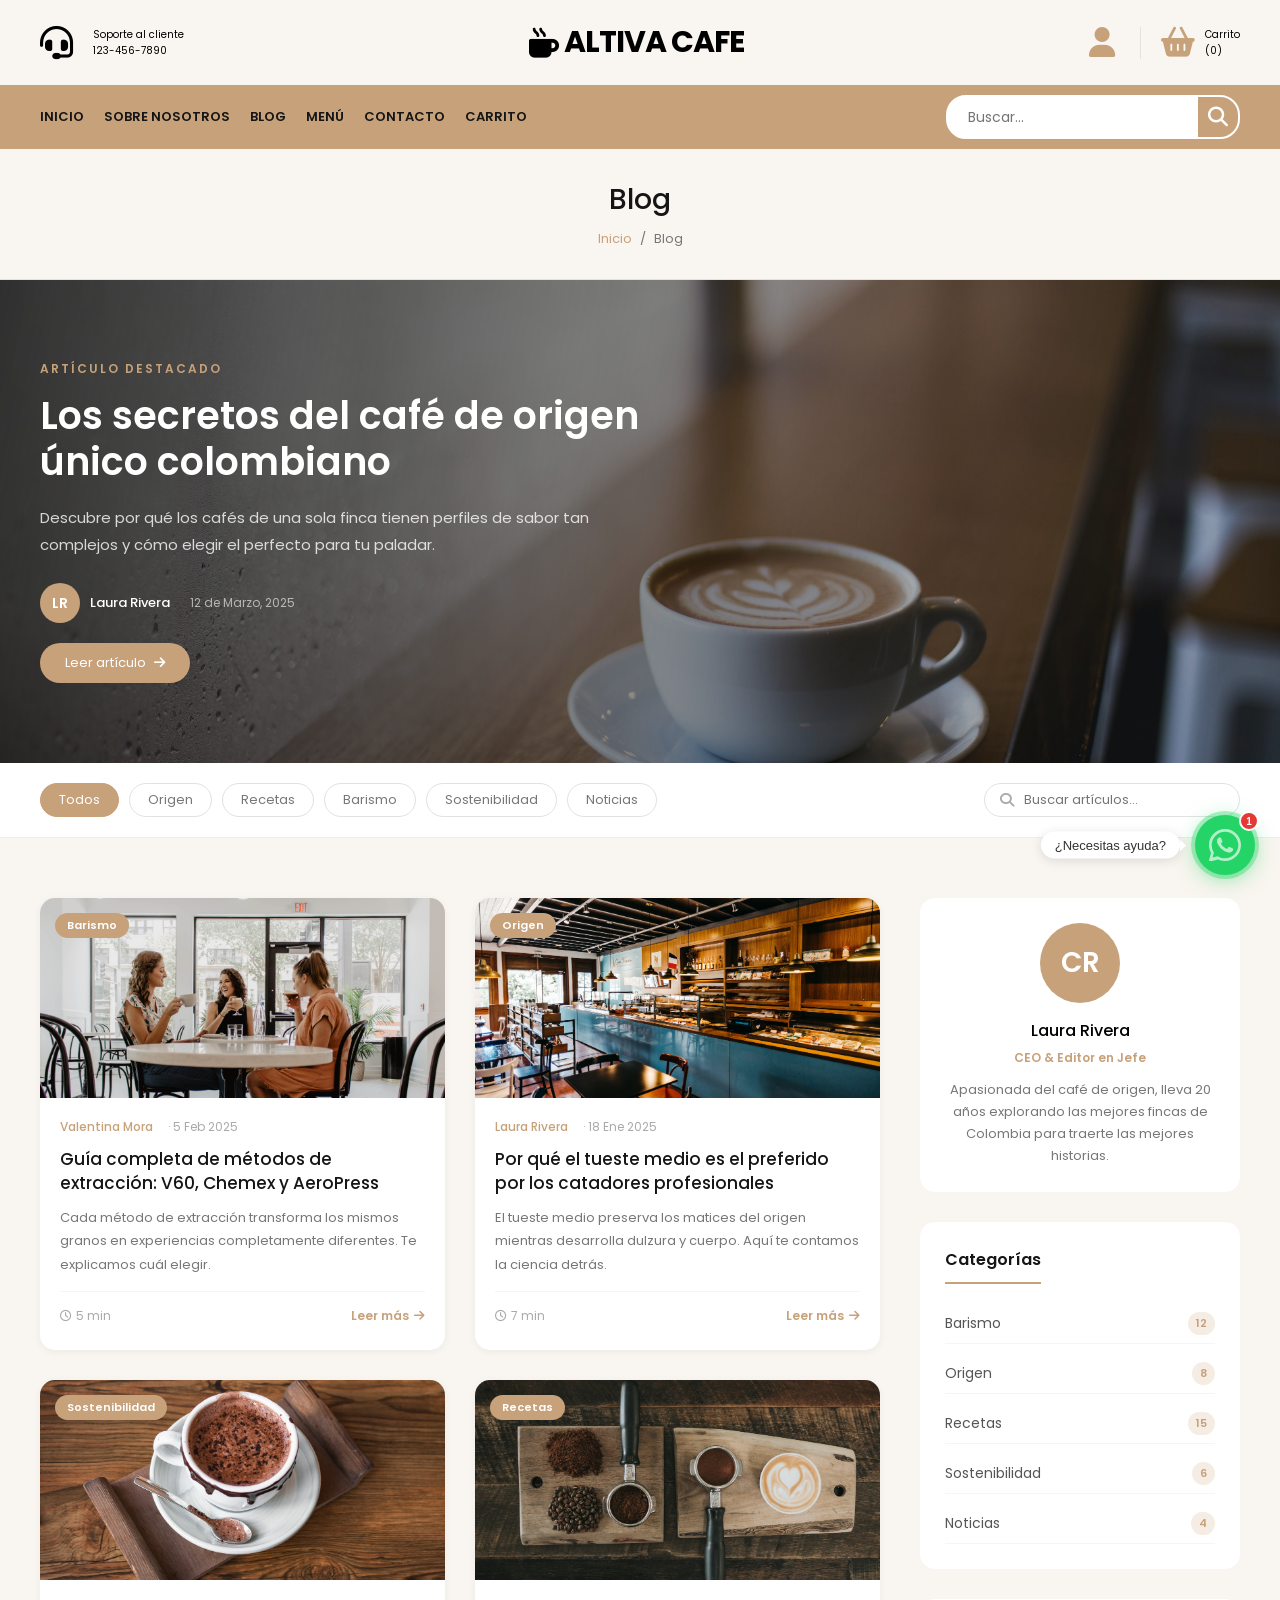
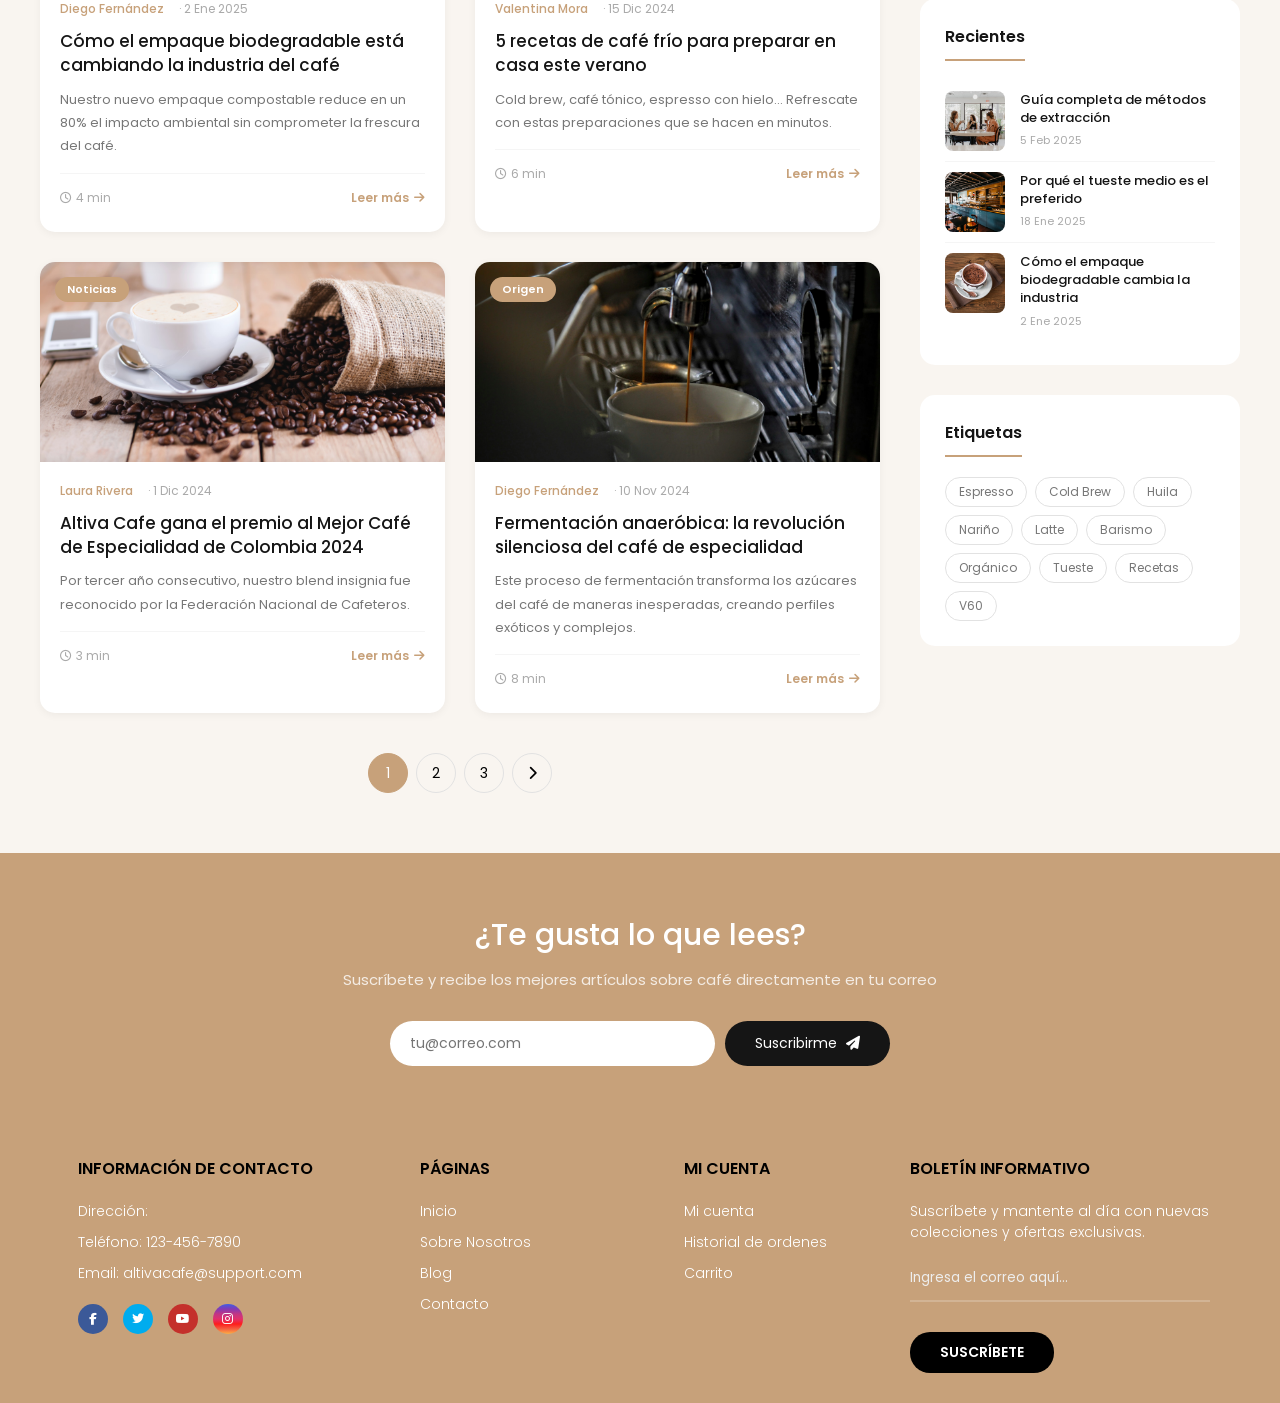
<file: Website-Cafeteria-HTML-y-CSS-main/blog.html>
<!DOCTYPE html>
<html lang="es">
<head>
	<meta charset="UTF-8" />
	<meta name="viewport" content="width=device-width, initial-scale=1.0" />
	<title>Altiva Cafe - Blog</title>
	<link rel="stylesheet" href="styles.css" />
	<link rel="stylesheet" href="whatsapp-chat.css" />
	<link rel="stylesheet" href="https://cdnjs.cloudflare.com/ajax/libs/font-awesome/6.7.2/css/all.min.css" integrity="sha512-Evv84Mr4kqVGRNSgIGL/F/aIDqQb7xQ2vcrdIwxfjThSH8CSR7PBEakCr51Ck+w+/U6swU2Im1vVX0SVk9ABhg==" crossorigin="anonymous" referrerpolicy="no-referrer" />
	<style>
		.page-title { background-color: var(--background-color); padding: 3rem 0; border-bottom: 1px solid #e2e2e2; }
		.page-title h2 { font-size: 2.8rem; font-weight: 500; text-align: center; color: var(--dark-color); }
		.breadcrumb { display: flex; justify-content: center; gap: 0.8rem; margin-top: 0.8rem; font-size: 1.3rem; color: #777; }
		.breadcrumb a { text-decoration: none; color: var(--primary-color); }

		/* BLOG HERO */
		.blog-hero {
			background-image: linear-gradient(100deg, #000000cc, #00000020), url('img/banner.jpg');
			background-size: cover; background-position: center; padding: 8rem 0;
		}
		.blog-hero-content { max-width: 60rem; }
		.blog-hero-content .tag { font-size: 1.2rem; font-weight: 600; color: var(--primary-color); text-transform: uppercase; letter-spacing: 2px; display: block; margin-bottom: 1.5rem; }
		.blog-hero-content h1 { font-size: 3.8rem; font-weight: 600; color: #fff; line-height: 1.2; margin-bottom: 2rem; }
		.blog-hero-content p { font-size: 1.5rem; color: #ffffffcc; line-height: 1.8; margin-bottom: 2.5rem; }
		.blog-hero-meta { display: flex; gap: 2rem; align-items: center; }
		.blog-hero-meta .author { display: flex; align-items: center; gap: 1rem; }
		.author-avatar { width: 4rem; height: 4rem; border-radius: 50%; background-color: var(--primary-color); display: flex; align-items: center; justify-content: center; color: #fff; font-weight: 600; font-size: 1.4rem; }
		.author-name { font-size: 1.3rem; color: #fff; font-weight: 500; }
		.blog-hero-meta .date { font-size: 1.2rem; color: #ffffff99; }
		.read-more-btn {
			display: inline-block; text-decoration: none;
			background-color: var(--primary-color); color: #fff;
			padding: 1rem 2.5rem; border-radius: 3rem; font-size: 1.3rem;
			margin-top: 2rem; transition: background-color 0.3s;
		}
		.read-more-btn:hover { background-color: #fff; color: var(--primary-color); }

		/* FILTROS */
		.blog-filters { background-color: #fff; padding: 2rem 0; border-bottom: 1px solid #f0ece6; }
		.filters-row { display: flex; align-items: center; justify-content: space-between; gap: 2rem; }
		.filter-tags { display: flex; gap: 1rem; flex-wrap: wrap; }
		.filter-tag {
			padding: 0.6rem 1.8rem; border-radius: 3rem; font-size: 1.3rem;
			border: 1px solid #e2e2e2; cursor: pointer; transition: all 0.2s;
			background: none; font-family: inherit; color: #777;
		}
		.filter-tag:hover, .filter-tag.active { background-color: var(--primary-color); color: #fff; border-color: var(--primary-color); }
		.blog-search { display: flex; align-items: center; gap: 1rem; border: 1px solid #e2e2e2; border-radius: 3rem; padding: 0.6rem 1.5rem; }
		.blog-search input { border: none; outline: none; font-family: inherit; font-size: 1.3rem; color: #777; width: 20rem; background: none; }
		.blog-search i { color: #aaa; font-size: 1.4rem; }

		/* BLOG GRID */
		.blog-main { background-color: var(--background-color); padding: 6rem 0; }
		.blog-layout { display: grid; grid-template-columns: 1fr 32rem; gap: 4rem; align-items: start; }
		.blog-grid { display: grid; grid-template-columns: repeat(2, 1fr); gap: 3rem; }

		.blog-card {
			background-color: #fff; border-radius: 1.5rem; overflow: hidden;
			box-shadow: 0 2px 8px rgba(0,0,0,0.05); transition: transform 0.3s, box-shadow 0.3s;
		}
		.blog-card:hover { transform: translateY(-6px); box-shadow: 0 12px 30px rgba(0,0,0,0.1); }
		.blog-card .card-img { position: relative; overflow: hidden; height: 20rem; }
		.blog-card .card-img img { width: 100%; height: 100%; object-fit: cover; transition: transform 0.5s; }
		.blog-card:hover .card-img img { transform: scale(1.05); }
		.category-pill {
			position: absolute; top: 1.5rem; left: 1.5rem;
			background-color: var(--primary-color); color: #fff;
			padding: 0.4rem 1.2rem; border-radius: 3rem; font-size: 1.1rem; font-weight: 600;
		}
		.blog-card .card-content { padding: 2rem 2rem 2.5rem; }
		.card-meta { display: flex; gap: 1.5rem; align-items: center; margin-bottom: 1.2rem; }
		.card-meta .author-sm { font-size: 1.2rem; color: var(--primary-color); font-weight: 500; }
		.card-meta .date-sm { font-size: 1.2rem; color: #aaa; }
		.card-meta .date-sm::before { content: '· '; }
		.blog-card h3 { font-size: 1.7rem; font-weight: 500; color: var(--dark-color); margin-bottom: 1rem; line-height: 1.4; cursor: pointer; }
		.blog-card h3:hover { color: var(--primary-color); }
		.blog-card p { font-size: 1.3rem; color: #777; line-height: 1.8; margin-bottom: 1.5rem; }
		.card-footer-row { display: flex; justify-content: space-between; align-items: center; padding-top: 1.5rem; border-top: 1px solid #f5f5f5; }
		.read-time { font-size: 1.2rem; color: #aaa; }
		.btn-leer {
			font-size: 1.2rem; color: var(--primary-color); text-decoration: none; font-weight: 600;
			display: flex; align-items: center; gap: 0.5rem; transition: gap 0.2s;
		}
		.btn-leer:hover { gap: 1rem; }

		/* SIDEBAR */
		.sidebar { display: flex; flex-direction: column; gap: 3rem; }
		.sidebar-widget { background-color: #fff; border-radius: 1.5rem; padding: 2.5rem; }
		.widget-title { font-size: 1.6rem; font-weight: 600; color: var(--dark-color); margin-bottom: 2rem; padding-bottom: 1rem; border-bottom: 2px solid var(--primary-color); display: inline-block; }
		/* Author widget */
		.author-widget { text-align: center; }
		.author-widget .author-big { width: 8rem; height: 8rem; border-radius: 50%; background-color: var(--primary-color); display: flex; align-items: center; justify-content: center; margin: 0 auto 1.5rem; font-size: 2.8rem; color: #fff; font-weight: 600; }
		.author-widget h4 { font-size: 1.6rem; font-weight: 500; margin-bottom: 0.5rem; }
		.author-widget .role { font-size: 1.2rem; color: var(--primary-color); font-weight: 600; margin-bottom: 1rem; }
		.author-widget p { font-size: 1.3rem; color: #777; line-height: 1.7; }
		/* Categories */
		.cat-list { list-style: none; display: flex; flex-direction: column; gap: 1rem; }
		.cat-list li a { display: flex; justify-content: space-between; align-items: center; text-decoration: none; color: #555; font-size: 1.4rem; padding: 0.8rem 0; border-bottom: 1px solid #f5f5f5; transition: color 0.2s; }
		.cat-list li a:hover { color: var(--primary-color); }
		.cat-list li a span { background-color: #f5ede3; color: var(--primary-color); font-size: 1.1rem; font-weight: 600; padding: 0.3rem 0.8rem; border-radius: 3rem; }
		/* Recent posts */
		.recent-post { display: flex; gap: 1.5rem; padding: 1rem 0; border-bottom: 1px solid #f5f5f5; }
		.recent-post:last-child { border-bottom: none; }
		.recent-post img { width: 6rem; height: 6rem; object-fit: cover; border-radius: 0.8rem; flex-shrink: 0; }
		.recent-info h5 { font-size: 1.3rem; font-weight: 500; color: var(--dark-color); margin-bottom: 0.5rem; line-height: 1.4; cursor: pointer; }
		.recent-info h5:hover { color: var(--primary-color); }
		.recent-info span { font-size: 1.1rem; color: #aaa; }
		/* Tags */
		.tags-cloud { display: flex; flex-wrap: wrap; gap: 0.8rem; }
		.tag-item { padding: 0.5rem 1.3rem; border-radius: 3rem; border: 1px solid #e2e2e2; font-size: 1.2rem; color: #777; cursor: pointer; transition: all 0.2s; text-decoration: none; }
		.tag-item:hover { background-color: var(--primary-color); color: #fff; border-color: var(--primary-color); }

		/* PAGINATION */
		.pagination { display: flex; justify-content: center; gap: 0.8rem; margin-top: 4rem; }
		.page-btn {
			width: 4rem; height: 4rem; border-radius: 50%; border: 1px solid #e2e2e2;
			background: none; font-size: 1.4rem; font-family: inherit; cursor: pointer;
			display: flex; align-items: center; justify-content: center; transition: all 0.2s;
		}
		.page-btn:hover, .page-btn.active { background-color: var(--primary-color); color: #fff; border-color: var(--primary-color); }

		/* NEWSLETTER BLOG */
		.newsletter-blog { background-color: var(--primary-color); padding: 6rem 0; text-align: center; }
		.newsletter-blog h2 { font-size: 3rem; font-weight: 500; color: #fff; margin-bottom: 1rem; }
		.newsletter-blog p { font-size: 1.5rem; color: #ffffffcc; margin-bottom: 3rem; }
		.newsletter-form { display: flex; gap: 1rem; max-width: 50rem; margin: 0 auto; }
		.newsletter-form input { flex: 1; border: none; border-radius: 3rem; padding: 1.2rem 2rem; font-size: 1.4rem; font-family: inherit; outline: none; }
		.newsletter-form button { background-color: var(--dark-color); color: #fff; border: none; padding: 1.2rem 3rem; border-radius: 3rem; font-size: 1.4rem; font-family: inherit; cursor: pointer; transition: background-color 0.2s; white-space: nowrap; }
		.newsletter-form button:hover { background-color: #333; }

		@media (max-width: 1000px) { .blog-layout { grid-template-columns: 1fr; } }
		@media (max-width: 600px) { .blog-grid { grid-template-columns: 1fr; } .filters-row { flex-direction: column; align-items: flex-start; } }
	</style>
</head>
<body>
	<!-- HEADER -->
	<header>
		<div class="container-hero">
			<div class="container hero">
				<div class="customer-support">
					<i class="fa-solid fa-headset"></i>
					<div class="content-customer-support">
						<span class="text">Soporte al cliente</span>
						<span class="number">123-456-7890</span>
					</div>
				</div>
				<div class="container-logo">
					<i class="fa-solid fa-mug-hot"></i>
					<h1 class="logo"><a href="index.html">Altiva Cafe</a></h1>
				</div>
				<div class="container-user" onclick="window.location.href='carrito.html'" style="cursor:pointer;">
					<i class="fa-solid fa-user"></i>
					<i class="fa-solid fa-basket-shopping"></i>
					<div class="content-shopping-cart">
						<span class="text">Carrito</span>
						<span class="number" id="contador-header">(0)</span>
					</div>
				</div>
			</div>
		</div>
		<div class="container-navbar">
			<nav class="navbar container">
				<i class="fa-solid fa-bars"></i>
				<ul class="menu">
					<li><a href="index.html">Inicio</a></li>
						<li><a href="sobre-nosotros.html">Sobre Nosotros</a></li>
						<li><a href="blog.html">Blog</a></li>
						<li><a href="menu.html">Men&#250;</a></li>
						<li><a href="contacto.html">Contacto</a></li>
						<li><a href="carrito.html">Carrito</a></li>
				</ul>
				<form class="search-form">
					<input type="search" placeholder="Buscar..." />
					<button class="btn-search" type="button"><i class="fa-solid fa-magnifying-glass"></i></button>
				</form>
			</nav>
		</div>
	</header>

	<!-- PAGE TITLE -->
	<div class="page-title">
		<h2>Blog</h2>
		<div class="breadcrumb">
			<a href="index.html">Inicio</a>
			<span>/</span>
			<span>Blog</span>
		</div>
	</div>

	<!-- BLOG HERO (artículo destacado) -->
	<div class="blog-hero">
		<div class="container">
			<div class="blog-hero-content">
				<span class="tag">Artículo destacado</span>
				<h1>Los secretos del café de origen único colombiano</h1>
				<p>Descubre por qué los cafés de una sola finca tienen perfiles de sabor tan complejos y cómo elegir el perfecto para tu paladar.</p>
				<div class="blog-hero-meta">
					<div class="author">
						<div class="author-avatar">LR</div>
						<span class="author-name">Laura Rivera</span>
					</div>
					<span class="date">12 de Marzo, 2025</span>
				</div>
				<a href="#" class="read-more-btn">Leer artículo <i class="fa-solid fa-arrow-right" style="margin-left:0.5rem;"></i></a>
			</div>
		</div>
	</div>

	<!-- FILTROS -->
	<div class="blog-filters">
		<div class="container filters-row">
			<div class="filter-tags">
				<button class="filter-tag active">Todos</button>
				<button class="filter-tag">Origen</button>
				<button class="filter-tag">Recetas</button>
				<button class="filter-tag">Barismo</button>
				<button class="filter-tag">Sostenibilidad</button>
				<button class="filter-tag">Noticias</button>
			</div>
			<div class="blog-search">
				<i class="fa-solid fa-magnifying-glass"></i>
				<input type="text" placeholder="Buscar artículos..." />
			</div>
		</div>
	</div>

	<!-- BLOG MAIN -->
	<section class="blog-main">
		<div class="container blog-layout">

			<!-- ARTÍCULOS -->
			<div>
				<div class="blog-grid">

					<div class="blog-card">
						<div class="card-img">
							<img src="img/blog-1.jpg" alt="Métodos de extracción" />
							<span class="category-pill">Barismo</span>
						</div>
						<div class="card-content">
							<div class="card-meta">
								<span class="author-sm">Valentina Mora</span>
								<span class="date-sm">5 Feb 2025</span>
							</div>
							<h3>Guía completa de métodos de extracción: V60, Chemex y AeroPress</h3>
							<p>Cada método de extracción transforma los mismos granos en experiencias completamente diferentes. Te explicamos cuál elegir.</p>
							<div class="card-footer-row">
								<span class="read-time"><i class="fa-regular fa-clock" style="margin-right:0.4rem;"></i>5 min</span>
								<a href="#" class="btn-leer">Leer más <i class="fa-solid fa-arrow-right"></i></a>
							</div>
						</div>
					</div>

					<div class="blog-card">
						<div class="card-img">
							<img src="img/blog-2.jpg" alt="Tueste" />
							<span class="category-pill">Origen</span>
						</div>
						<div class="card-content">
							<div class="card-meta">
								<span class="author-sm">Laura Rivera</span>
								<span class="date-sm">18 Ene 2025</span>
							</div>
							<h3>Por qué el tueste medio es el preferido por los catadores profesionales</h3>
							<p>El tueste medio preserva los matices del origen mientras desarrolla dulzura y cuerpo. Aquí te contamos la ciencia detrás.</p>
							<div class="card-footer-row">
								<span class="read-time"><i class="fa-regular fa-clock" style="margin-right:0.4rem;"></i>7 min</span>
								<a href="#" class="btn-leer">Leer más <i class="fa-solid fa-arrow-right"></i></a>
							</div>
						</div>
					</div>

					<div class="blog-card">
						<div class="card-img">
							<img src="img/blog-3.jpg" alt="Sostenibilidad" />
							<span class="category-pill">Sostenibilidad</span>
						</div>
						<div class="card-content">
							<div class="card-meta">
								<span class="author-sm">Diego Fernández</span>
								<span class="date-sm">2 Ene 2025</span>
							</div>
							<h3>Cómo el empaque biodegradable está cambiando la industria del café</h3>
							<p>Nuestro nuevo empaque compostable reduce en un 80% el impacto ambiental sin comprometer la frescura del café.</p>
							<div class="card-footer-row">
								<span class="read-time"><i class="fa-regular fa-clock" style="margin-right:0.4rem;"></i>4 min</span>
								<a href="#" class="btn-leer">Leer más <i class="fa-solid fa-arrow-right"></i></a>
							</div>
						</div>
					</div>

					<div class="blog-card">
						<div class="card-img">
							<img src="img/gallery1.jpg" alt="Recetas" />
							<span class="category-pill">Recetas</span>
						</div>
						<div class="card-content">
							<div class="card-meta">
								<span class="author-sm">Valentina Mora</span>
								<span class="date-sm">15 Dic 2024</span>
							</div>
							<h3>5 recetas de café frío para preparar en casa este verano</h3>
							<p>Cold brew, café tónico, espresso con hielo... Refrescate con estas preparaciones que se hacen en minutos.</p>
							<div class="card-footer-row">
								<span class="read-time"><i class="fa-regular fa-clock" style="margin-right:0.4rem;"></i>6 min</span>
								<a href="#" class="btn-leer">Leer más <i class="fa-solid fa-arrow-right"></i></a>
							</div>
						</div>
					</div>

					<div class="blog-card">
						<div class="card-img">
							<img src="img/gallery2.jpg" alt="Noticias" />
							<span class="category-pill">Noticias</span>
						</div>
						<div class="card-content">
							<div class="card-meta">
								<span class="author-sm">Laura Rivera</span>
								<span class="date-sm">1 Dic 2024</span>
							</div>
							<h3>Altiva Cafe gana el premio al Mejor Café de Especialidad de Colombia 2024</h3>
							<p>Por tercer año consecutivo, nuestro blend insignia fue reconocido por la Federación Nacional de Cafeteros.</p>
							<div class="card-footer-row">
								<span class="read-time"><i class="fa-regular fa-clock" style="margin-right:0.4rem;"></i>3 min</span>
								<a href="#" class="btn-leer">Leer más <i class="fa-solid fa-arrow-right"></i></a>
							</div>
						</div>
					</div>

					<div class="blog-card">
						<div class="card-img">
							<img src="img/gallery3.jpg" alt="Fermentación" />
							<span class="category-pill">Origen</span>
						</div>
						<div class="card-content">
							<div class="card-meta">
								<span class="author-sm">Diego Fernández</span>
								<span class="date-sm">10 Nov 2024</span>
							</div>
							<h3>Fermentación anaeróbica: la revolución silenciosa del café de especialidad</h3>
							<p>Este proceso de fermentación transforma los azúcares del café de maneras inesperadas, creando perfiles exóticos y complejos.</p>
							<div class="card-footer-row">
								<span class="read-time"><i class="fa-regular fa-clock" style="margin-right:0.4rem;"></i>8 min</span>
								<a href="#" class="btn-leer">Leer más <i class="fa-solid fa-arrow-right"></i></a>
							</div>
						</div>
					</div>

				</div>

				<!-- PAGINACIÓN -->
				<div class="pagination">
					<button class="page-btn active">1</button>
					<button class="page-btn">2</button>
					<button class="page-btn">3</button>
					<button class="page-btn"><i class="fa-solid fa-chevron-right"></i></button>
				</div>
			</div>

			<!-- SIDEBAR -->
			<aside class="sidebar">

				<div class="sidebar-widget author-widget">
					<div class="author-big">CR</div>
					<h4>Laura Rivera</h4>
					<p class="role">CEO & Editor en Jefe</p>
					<p>Apasionada del café de origen, lleva 20 años explorando las mejores fincas de Colombia para traerte las mejores historias.</p>
				</div>

				<div class="sidebar-widget">
					<span class="widget-title">Categorías</span>
					<ul class="cat-list">
						<li><a href="#">Barismo <span>12</span></a></li>
						<li><a href="#">Origen <span>8</span></a></li>
						<li><a href="#">Recetas <span>15</span></a></li>
						<li><a href="#">Sostenibilidad <span>6</span></a></li>
						<li><a href="#">Noticias <span>4</span></a></li>
					</ul>
				</div>

				<div class="sidebar-widget">
					<span class="widget-title">Recientes</span>
					<div class="recent-post">
						<img src="img/blog-1.jpg" alt="" />
						<div class="recent-info">
							<h5>Guía completa de métodos de extracción</h5>
							<span>5 Feb 2025</span>
						</div>
					</div>
					<div class="recent-post">
						<img src="img/blog-2.jpg" alt="" />
						<div class="recent-info">
							<h5>Por qué el tueste medio es el preferido</h5>
							<span>18 Ene 2025</span>
						</div>
					</div>
					<div class="recent-post">
						<img src="img/blog-3.jpg" alt="" />
						<div class="recent-info">
							<h5>Cómo el empaque biodegradable cambia la industria</h5>
							<span>2 Ene 2025</span>
						</div>
					</div>
				</div>

				<div class="sidebar-widget">
					<span class="widget-title">Etiquetas</span>
					<div class="tags-cloud">
						<a href="#" class="tag-item">Espresso</a>
						<a href="#" class="tag-item">Cold Brew</a>
						<a href="#" class="tag-item">Huila</a>
						<a href="#" class="tag-item">Nariño</a>
						<a href="#" class="tag-item">Latte</a>
						<a href="#" class="tag-item">Barismo</a>
						<a href="#" class="tag-item">Orgánico</a>
						<a href="#" class="tag-item">Tueste</a>
						<a href="#" class="tag-item">Recetas</a>
						<a href="#" class="tag-item">V60</a>
					</div>
				</div>

			</aside>
		</div>
	</section>

	<!-- NEWSLETTER -->
	<div class="newsletter-blog">
		<div class="container">
			<h2>¿Te gusta lo que lees?</h2>
			<p>Suscríbete y recibe los mejores artículos sobre café directamente en tu correo</p>
			<div class="newsletter-form">
				<input type="email" placeholder="tu@correo.com" />
				<button>Suscribirme <i class="fa-solid fa-paper-plane" style="margin-left:0.5rem;"></i></button>
			</div>
		</div>
	</div>

	<!-- FOOTER -->
	<footer class="footer">
		<div class="container container-footer">
			<div class="menu-footer">
				<div class="contact-info">
					<p class="title-footer">Información de Contacto</p>
					<ul>
						<li>Dirección:</li>
						<li>Teléfono: 123-456-7890</li>
						<li>Email: altivacafe@support.com</li>
					</ul>
					<div class="social-icons">
						<span class="facebook"><i class="fa-brands fa-facebook-f"></i></span>
						<span class="twitter"><i class="fa-brands fa-twitter"></i></span>
						<span class="youtube"><i class="fa-brands fa-youtube"></i></span>
						<span class="instagram"><i class="fa-brands fa-instagram"></i></span>
					</div>
				</div>
				<div class="information">
					<p class="title-footer">Páginas</p>
					<ul>
						<li><a href="index.html">Inicio</a></li>
						<li><a href="sobre-nosotros.html">Sobre Nosotros</a></li>
						<li><a href="blog.html">Blog</a></li>
						<li><a href="contacto.html">Contacto</a></li>
					</ul>
				</div>
				<div class="my-account">
					<p class="title-footer">Mi Cuenta</p>
					<ul>
						<li><a href="#">Mi cuenta</a></li>
						<li><a href="#">Historial de ordenes</a></li>
						<li><a href="carrito.html">Carrito</a></li>
					</ul>
				</div>
				<div class="newsletter">
					<p class="title-footer">Boletín informativo</p>
					<div class="content">
						<p>Suscríbete y mantente al día con nuevas colecciones y ofertas exclusivas.</p>
						<input type="email" placeholder="Ingresa el correo aquí...">
						<button>Suscríbete</button>
					</div>
				</div>
			</div>
		</div>
	</footer>

	<script src="carrito.js"></script>
<script src="whatsapp-chat.js"></script>
	<script>
		document.querySelectorAll('.filter-tag').forEach(btn => {
			btn.addEventListener('click', () => {
				document.querySelectorAll('.filter-tag').forEach(b => b.classList.remove('active'));
				btn.classList.add('active');
			});
		});
	</script>
</body>
</html>
</file>
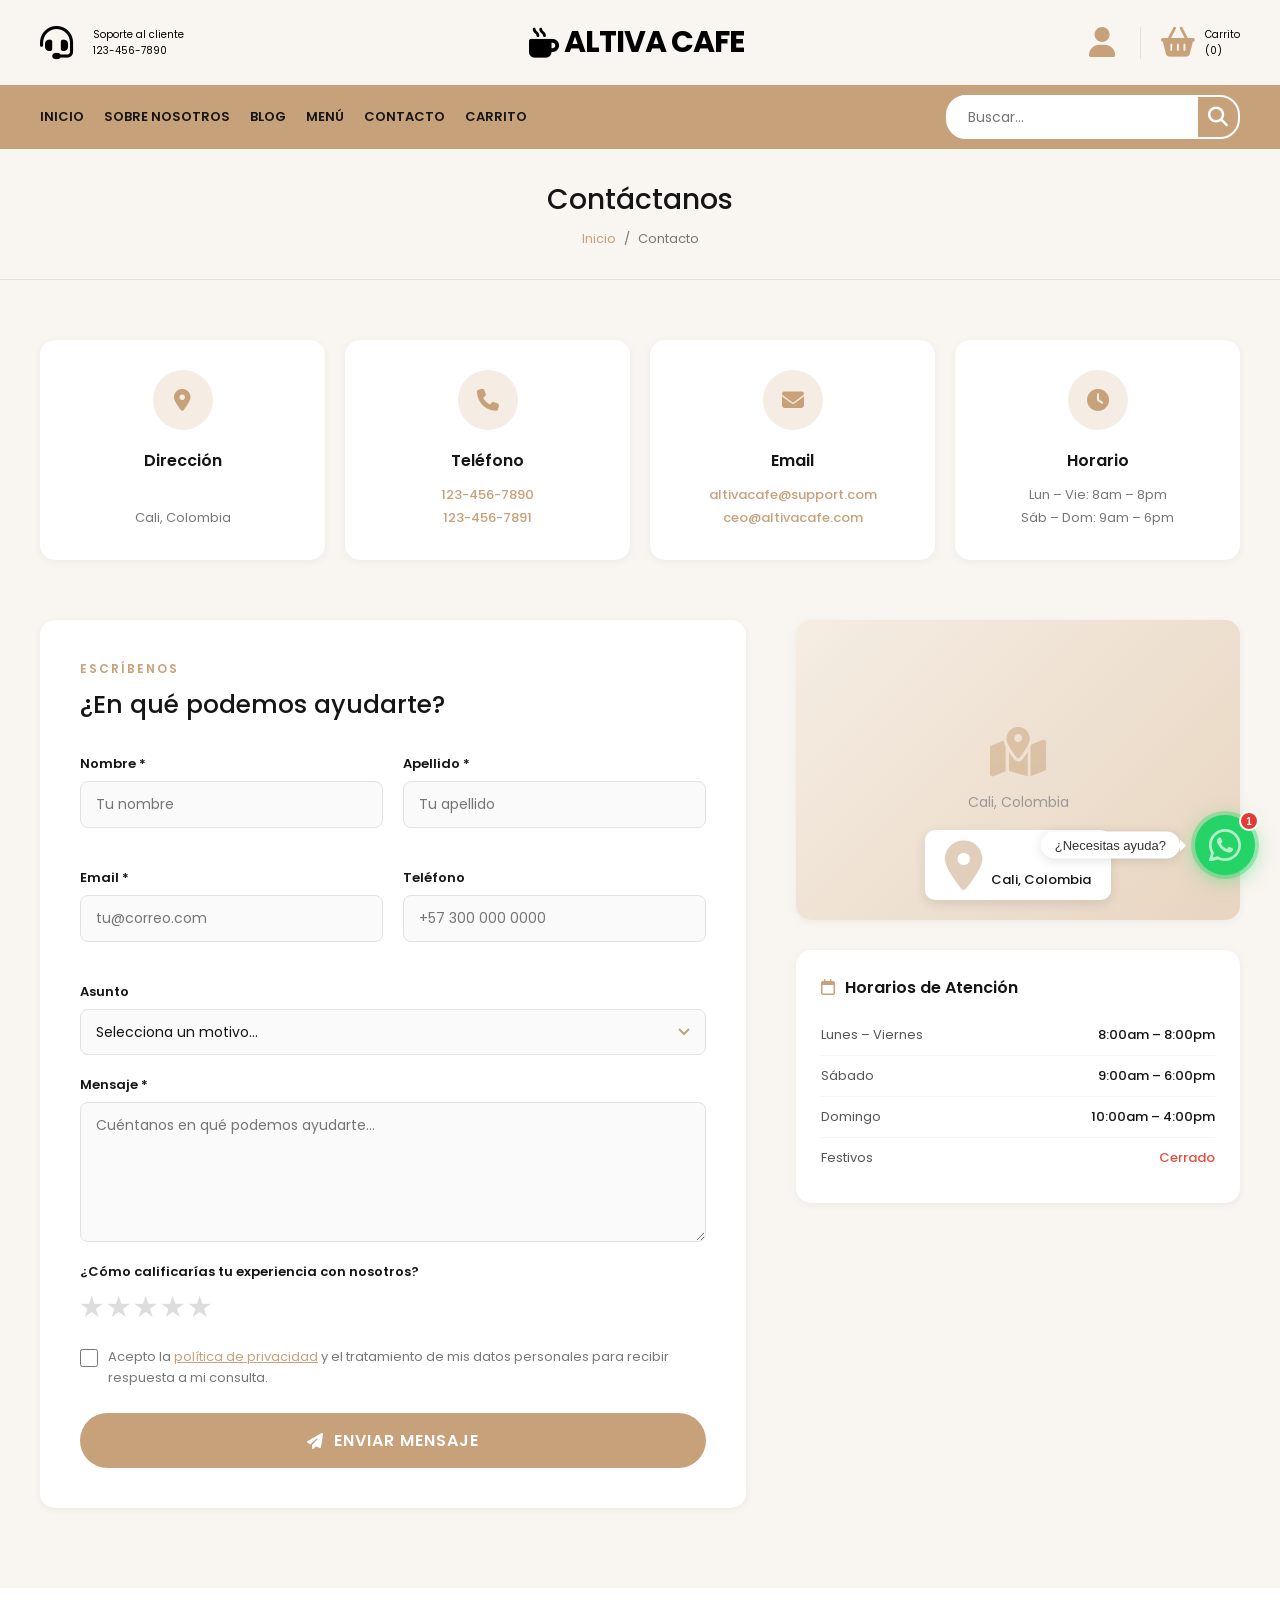
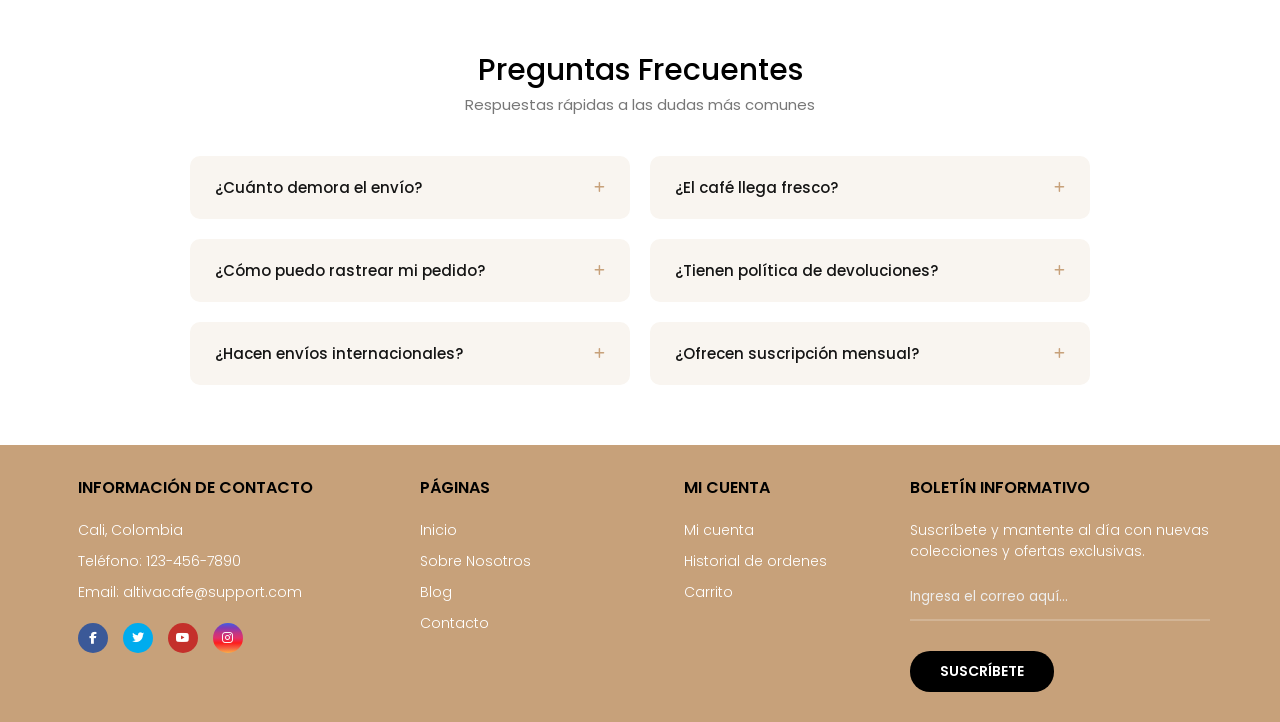
<file: Website-Cafeteria-HTML-y-CSS-main/contacto.html>
<!DOCTYPE html>
<html lang="es">
<head>
	<meta charset="UTF-8" />
	<meta name="viewport" content="width=device-width, initial-scale=1.0" />
	<title>Altiva Cafe - Contacto</title>
	<link rel="stylesheet" href="styles.css" />
	<link rel="stylesheet" href="whatsapp-chat.css" />
	<link rel="stylesheet" href="https://cdnjs.cloudflare.com/ajax/libs/font-awesome/6.7.2/css/all.min.css" integrity="sha512-Evv84Mr4kqVGRNSgIGL/F/aIDqQb7xQ2vcrdIwxfjThSH8CSR7PBEakCr51Ck+w+/U6swU2Im1vVX0SVk9ABhg==" crossorigin="anonymous" referrerpolicy="no-referrer" />
	<style>
		.page-title { background-color: var(--background-color); padding: 3rem 0; border-bottom: 1px solid #e2e2e2; }
		.page-title h2 { font-size: 2.8rem; font-weight: 500; text-align: center; color: var(--dark-color); }
		.breadcrumb { display: flex; justify-content: center; gap: 0.8rem; margin-top: 0.8rem; font-size: 1.3rem; color: #777; }
		.breadcrumb a { text-decoration: none; color: var(--primary-color); }

		/* INFO CARDS */
		.contact-info-section { background-color: var(--background-color); padding: 6rem 0 0; }
		.info-cards { display: grid; grid-template-columns: repeat(4, 1fr); gap: 2rem; }
		.info-card {
			background-color: #fff; border-radius: 1.5rem; padding: 3rem 2rem;
			text-align: center; transition: transform 0.3s, box-shadow 0.3s;
			box-shadow: 0 2px 8px rgba(0,0,0,0.05);
		}
		.info-card:hover { transform: translateY(-5px); box-shadow: 0 12px 30px rgba(0,0,0,0.08); }
		.info-card .icon-ring {
			width: 6rem; height: 6rem; border-radius: 50%;
			background-color: #f5ede3; display: flex; align-items: center;
			justify-content: center; margin: 0 auto 1.8rem;
		}
		.info-card .icon-ring i { font-size: 2.2rem; color: var(--primary-color); }
		.info-card h4 { font-size: 1.6rem; font-weight: 600; color: var(--dark-color); margin-bottom: 1rem; }
		.info-card p { font-size: 1.3rem; color: #777; line-height: 1.8; }
		.info-card a { text-decoration: none; color: var(--primary-color); font-weight: 500; }
		.info-card a:hover { color: var(--dark-color); }

		/* CONTACT MAIN */
		.contact-main { padding: 6rem 0 8rem; background-color: var(--background-color); }
		.contact-grid { display: grid; grid-template-columns: 1fr 1fr; gap: 5rem; align-items: start; }

		/* FORM */
		.contact-form-wrap { background-color: #fff; border-radius: 1.5rem; padding: 4rem; box-shadow: 0 2px 8px rgba(0,0,0,0.05); }
		.form-header { margin-bottom: 3rem; }
		.form-header .tag { font-size: 1.2rem; font-weight: 600; color: var(--primary-color); text-transform: uppercase; letter-spacing: 2px; display: block; margin-bottom: 0.8rem; }
		.form-header h2 { font-size: 2.5rem; font-weight: 500; color: var(--dark-color); }

		.form-row { display: grid; grid-template-columns: 1fr 1fr; gap: 2rem; margin-bottom: 2rem; }
		.form-group { display: flex; flex-direction: column; gap: 0.7rem; margin-bottom: 2rem; }
		.form-group label { font-size: 1.3rem; font-weight: 600; color: var(--dark-color); }
		.form-group input,
		.form-group select,
		.form-group textarea {
			border: 1px solid #e2e2e2; border-radius: 0.8rem;
			padding: 1.2rem 1.5rem; font-size: 1.4rem; font-family: inherit;
			outline: none; color: var(--dark-color); transition: border-color 0.2s;
			background-color: #fafafa;
		}
		.form-group input:focus,
		.form-group select:focus,
		.form-group textarea:focus { border-color: var(--primary-color); background-color: #fff; }
		.form-group textarea { resize: vertical; min-height: 14rem; }
		.form-group select { appearance: none; cursor: pointer; background-image: url("data:image/svg+xml,%3Csvg xmlns='http://www.w3.org/2000/svg' width='12' height='8'%3E%3Cpath d='M1 1l5 5 5-5' stroke='%23c7a17a' stroke-width='2' fill='none'/%3E%3C/svg%3E"); background-repeat: no-repeat; background-position: right 1.5rem center; padding-right: 4rem; }

		.rating-stars { display: flex; gap: 0.5rem; flex-direction: row-reverse; justify-content: flex-end; }
		.rating-stars input { display: none; }
		.rating-stars label { font-size: 2.5rem; color: #ddd; cursor: pointer; transition: color 0.2s; }
		.rating-stars label:hover,
		.rating-stars label:hover ~ label,
		.rating-stars input:checked ~ label { color: var(--primary-color); }

		.checkbox-group { display: flex; align-items: flex-start; gap: 1rem; margin-bottom: 2.5rem; }
		.checkbox-group input[type="checkbox"] { width: 1.8rem; height: 1.8rem; accent-color: var(--primary-color); margin-top: 0.2rem; flex-shrink: 0; cursor: pointer; }
		.checkbox-group label { font-size: 1.3rem; color: #777; line-height: 1.6; cursor: pointer; }
		.checkbox-group a { color: var(--primary-color); }

		.btn-enviar {
			width: 100%; padding: 1.5rem; background-color: var(--primary-color);
			color: #fff; border: none; border-radius: 3rem; font-size: 1.6rem;
			font-family: inherit; font-weight: 600; cursor: pointer;
			text-transform: uppercase; letter-spacing: 1px;
			transition: background-color 0.3s, transform 0.2s;
			display: flex; align-items: center; justify-content: center; gap: 1rem;
		}
		.btn-enviar:hover { background-color: var(--dark-color); transform: translateY(-2px); }
		.btn-enviar:active { transform: translateY(0); }

		/* SUCCESS MSG */
		.success-msg {
			display: none; background-color: #d4edda; border: 1px solid #c3e6cb;
			border-radius: 0.8rem; padding: 1.5rem 2rem; margin-top: 2rem;
			font-size: 1.4rem; color: #155724; align-items: center; gap: 1rem;
		}
		.success-msg.show { display: flex; }

		/* RIGHT COLUMN */
		.contact-right { display: flex; flex-direction: column; gap: 3rem; }

		/* MAP PLACEHOLDER */
		.map-box {
			border-radius: 1.5rem; overflow: hidden; height: 30rem;
			background: linear-gradient(135deg, #f5ede3 0%, #e8d5c0 100%);
			display: flex; align-items: center; justify-content: center;
			flex-direction: column; gap: 1.5rem; position: relative;
			box-shadow: 0 2px 8px rgba(0,0,0,0.05);
		}
		.map-box i { font-size: 5rem; color: var(--primary-color); opacity: 0.5; }
		.map-box p { font-size: 1.4rem; color: #999; }
		.map-box .address-badge {
			position: absolute; bottom: 2rem; left: 50%; transform: translateX(-50%);
			background-color: #fff; padding: 1rem 2rem; border-radius: 1rem;
			font-size: 1.3rem; color: var(--dark-color); font-weight: 500;
			box-shadow: 0 4px 12px rgba(0,0,0,0.1); white-space: nowrap;
		}

		/* HORARIOS */
		.horarios-card { background-color: #fff; border-radius: 1.5rem; padding: 2.5rem; box-shadow: 0 2px 8px rgba(0,0,0,0.05); }
		.horarios-card h4 { font-size: 1.6rem; font-weight: 600; color: var(--dark-color); margin-bottom: 1.5rem; display: flex; align-items: center; gap: 1rem; }
		.horarios-card h4 i { color: var(--primary-color); }
		.horario-row { display: flex; justify-content: space-between; padding: 1rem 0; border-bottom: 1px solid #f5f5f5; font-size: 1.3rem; }
		.horario-row:last-child { border-bottom: none; }
		.horario-row .dia { color: #555; }
		.horario-row .hora { color: var(--dark-color); font-weight: 500; }
		.horario-row .hora.closed { color: #e74c3c; }

		/* FAQ */
		.faq-section { padding: 6rem 0; background-color: #fff; }
		.faq-subtitle { text-align: center; color: #777; font-size: 1.5rem; margin-bottom: 4rem; }
		.faq-grid { display: grid; grid-template-columns: 1fr 1fr; gap: 2rem; max-width: 90rem; margin: 0 auto; }
		.faq-item { background-color: var(--background-color); border-radius: 1rem; overflow: hidden; }
		.faq-question {
			display: flex; justify-content: space-between; align-items: center;
			padding: 2rem 2.5rem; cursor: pointer; font-size: 1.5rem;
			font-weight: 500; color: var(--dark-color); user-select: none;
		}
		.faq-question i { color: var(--primary-color); transition: transform 0.3s; font-size: 1.2rem; }
		.faq-item.open .faq-question i { transform: rotate(45deg); }
		.faq-answer {
			max-height: 0; overflow: hidden; transition: max-height 0.3s ease, padding 0.3s;
			font-size: 1.4rem; color: #777; line-height: 1.8; padding: 0 2.5rem;
		}
		.faq-item.open .faq-answer { max-height: 20rem; padding: 0 2.5rem 2rem; }

		@media (max-width: 900px) {
			.info-cards { grid-template-columns: repeat(2, 1fr); }
			.contact-grid { grid-template-columns: 1fr; }
			.faq-grid { grid-template-columns: 1fr; }
		}
		@media (max-width: 600px) {
			.info-cards { grid-template-columns: 1fr 1fr; }
			.form-row { grid-template-columns: 1fr; }
			.contact-form-wrap { padding: 2.5rem; }
		}
	</style>
</head>
<body>
	<!-- HEADER -->
	<header>
		<div class="container-hero">
			<div class="container hero">
				<div class="customer-support">
					<i class="fa-solid fa-headset"></i>
					<div class="content-customer-support">
						<span class="text">Soporte al cliente</span>
						<span class="number">123-456-7890</span>
					</div>
				</div>
				<div class="container-logo">
					<i class="fa-solid fa-mug-hot"></i>
					<h1 class="logo"><a href="index.html">Altiva Cafe</a></h1>
				</div>
				<div class="container-user" onclick="window.location.href='carrito.html'" style="cursor:pointer;">
					<i class="fa-solid fa-user"></i>
					<i class="fa-solid fa-basket-shopping"></i>
					<div class="content-shopping-cart">
						<span class="text">Carrito</span>
						<span class="number" id="contador-header">(0)</span>
					</div>
				</div>
			</div>
		</div>
		<div class="container-navbar">
			<nav class="navbar container">
				<i class="fa-solid fa-bars"></i>
				<ul class="menu">
					<li><a href="index.html">Inicio</a></li>
						<li><a href="sobre-nosotros.html">Sobre Nosotros</a></li>
						<li><a href="blog.html">Blog</a></li>
						<li><a href="menu.html">Men&#250;</a></li>
						<li><a href="contacto.html">Contacto</a></li>
						<li><a href="carrito.html">Carrito</a></li>
				</ul>
				<form class="search-form">
					<input type="search" placeholder="Buscar..." />
					<button class="btn-search" type="button"><i class="fa-solid fa-magnifying-glass"></i></button>
				</form>
			</nav>
		</div>
	</header>

	<!-- PAGE TITLE -->
	<div class="page-title">
		<h2>Contáctanos</h2>
		<div class="breadcrumb">
			<a href="index.html">Inicio</a>
			<span>/</span>
			<span>Contacto</span>
		</div>
	</div>

	<!-- INFO CARDS -->
	<section class="contact-info-section">
		<div class="container">
			<div class="info-cards">
				<div class="info-card">
					<div class="icon-ring"><i class="fa-solid fa-location-dot"></i></div>
					<h4>Dirección</h4>
					<p><br/>Cali, Colombia</p>
				</div>
				<div class="info-card">
					<div class="icon-ring"><i class="fa-solid fa-phone"></i></div>
					<h4>Teléfono</h4>
					<p><a href="tel:1234567890">123-456-7890</a><br/><a href="tel:1234567891">123-456-7891</a></p>
				</div>
				<div class="info-card">
					<div class="icon-ring"><i class="fa-solid fa-envelope"></i></div>
					<h4>Email</h4>
					<p><a href="mailto:altivacafe@support.com">altivacafe@support.com</a><br/><a href="mailto:ceo@altivacafe.com">ceo@altivacafe.com</a></p>
				</div>
				<div class="info-card">
					<div class="icon-ring"><i class="fa-solid fa-clock"></i></div>
					<h4>Horario</h4>
					<p>Lun – Vie: 8am – 8pm<br/>Sáb – Dom: 9am – 6pm</p>
				</div>
			</div>
		</div>
	</section>

	<!-- CONTACT MAIN -->
	<section class="contact-main">
		<div class="container">
			<div class="contact-grid">

				<!-- FORM -->
				<div class="contact-form-wrap">
					<div class="form-header">
						<span class="tag">Escríbenos</span>
						<h2>¿En qué podemos ayudarte?</h2>
					</div>

					<div class="form-row">
						<div class="form-group">
							<label>Nombre *</label>
							<input type="text" id="nombre" placeholder="Tu nombre" />
						</div>
						<div class="form-group">
							<label>Apellido *</label>
							<input type="text" id="apellido" placeholder="Tu apellido" />
						</div>
					</div>

					<div class="form-row">
						<div class="form-group">
							<label>Email *</label>
							<input type="email" id="email" placeholder="tu@correo.com" />
						</div>
						<div class="form-group">
							<label>Teléfono</label>
							<input type="tel" id="telefono" placeholder="+57 300 000 0000" />
						</div>
					</div>

					<div class="form-group">
						<label>Asunto</label>
						<select id="asunto">
							<option value="">Selecciona un motivo...</option>
							<option>Consulta sobre productos</option>
							<option>Estado de mi pedido</option>
							<option>Devoluciones y reembolsos</option>
							<option>Alianzas comerciales</option>
							<option>Prensa y medios</option>
							<option>Otro</option>
						</select>
					</div>

					<div class="form-group">
						<label>Mensaje *</label>
						<textarea id="mensaje" placeholder="Cuéntanos en qué podemos ayudarte..."></textarea>
					</div>

					<div class="form-group">
						<label>¿Cómo calificarías tu experiencia con nosotros?</label>
						<div class="rating-stars">
							<input type="radio" id="s5" name="rating" value="5" />
							<label for="s5" title="Excelente">&#9733;</label>
							<input type="radio" id="s4" name="rating" value="4" />
							<label for="s4" title="Muy bueno">&#9733;</label>
							<input type="radio" id="s3" name="rating" value="3" />
							<label for="s3" title="Bueno">&#9733;</label>
							<input type="radio" id="s2" name="rating" value="2" />
							<label for="s2" title="Regular">&#9733;</label>
							<input type="radio" id="s1" name="rating" value="1" />
							<label for="s1" title="Malo">&#9733;</label>
						</div>
					</div>

					<div class="checkbox-group">
						<input type="checkbox" id="acepto" />
						<label for="acepto">Acepto la <a href="#">política de privacidad</a> y el tratamiento de mis datos personales para recibir respuesta a mi consulta.</label>
					</div>

					<button class="btn-enviar" onclick="enviarFormulario()">
						<i class="fa-solid fa-paper-plane"></i>
						Enviar Mensaje
					</button>

					<div class="success-msg" id="success-msg">
						<i class="fa-solid fa-circle-check" style="font-size:2rem; color:#28a745;"></i>
						¡Mensaje enviado! Te responderemos en menos de 24 horas.
					</div>
				</div>

				<!-- DERECHA -->
				<div class="contact-right">
					<div class="map-box">
						<i class="fa-solid fa-map-location-dot"></i>
						<p>Cali, Colombia</p>
						<div class="address-badge">
							<i class="fa-solid fa-location-dot" style="color:var(--primary-color); margin-right:0.5rem;"></i>
							Cali, Colombia
						</div>
					</div>

					<div class="horarios-card">
						<h4><i class="fa-regular fa-calendar"></i> Horarios de Atención</h4>
						<div class="horario-row">
							<span class="dia">Lunes – Viernes</span>
							<span class="hora">8:00am – 8:00pm</span>
						</div>
						<div class="horario-row">
							<span class="dia">Sábado</span>
							<span class="hora">9:00am – 6:00pm</span>
						</div>
						<div class="horario-row">
							<span class="dia">Domingo</span>
							<span class="hora">10:00am – 4:00pm</span>
						</div>
						<div class="horario-row">
							<span class="dia">Festivos</span>
							<span class="hora closed">Cerrado</span>
						</div>
					</div>
				</div>

			</div>
		</div>
	</section>

	<!-- FAQ -->
	<section class="faq-section">
		<div class="container">
			<h1 class="heading-1">Preguntas Frecuentes</h1>
			<p class="faq-subtitle">Respuestas rápidas a las dudas más comunes</p>
			<div class="faq-grid">
				<div class="faq-item">
					<div class="faq-question">¿Cuánto demora el envío? <i class="fa-solid fa-plus"></i></div>
					<div class="faq-answer">Los envíos nacionales tardan entre 2 y 5 días hábiles. Los internacionales entre 7 y 15 días según el país destino.</div>
				</div>
				<div class="faq-item">
					<div class="faq-question">¿El café llega fresco? <i class="fa-solid fa-plus"></i></div>
					<div class="faq-answer">Tostamos cada lote bajo pedido para garantizar la máxima frescura. Tu café se envía dentro de las 48 horas del tueste.</div>
				</div>
				<div class="faq-item">
					<div class="faq-question">¿Cómo puedo rastrear mi pedido? <i class="fa-solid fa-plus"></i></div>
					<div class="faq-answer">Una vez despachado, recibirás un email con el número de guía y el enlace para rastrear tu paquete en tiempo real.</div>
				</div>
				<div class="faq-item">
					<div class="faq-question">¿Tienen política de devoluciones? <i class="fa-solid fa-plus"></i></div>
					<div class="faq-answer">Sí, tienes 30 días para devolver productos no abiertos. Si hay algún problema de calidad, te enviamos un reemplazo sin costo.</div>
				</div>
				<div class="faq-item">
					<div class="faq-question">¿Hacen envíos internacionales? <i class="fa-solid fa-plus"></i></div>
					<div class="faq-answer">Sí, enviamos a más de 15 países. El envío internacional es gratuito en pedidos superiores a $150 USD.</div>
				</div>
				<div class="faq-item">
					<div class="faq-question">¿Ofrecen suscripción mensual? <i class="fa-solid fa-plus"></i></div>
					<div class="faq-answer">¡Próximamente! Estamos preparando planes de suscripción mensual con descuentos exclusivos. Suscríbete al boletín para ser el primero en saber.</div>
				</div>
			</div>
		</div>
	</section>

	<!-- FOOTER -->
	<footer class="footer">
		<div class="container container-footer">
			<div class="menu-footer">
				<div class="contact-info">
					<p class="title-footer">Información de Contacto</p>
					<ul>
						<li>Cali, Colombia</li>
						<li>Teléfono: 123-456-7890</li>
						<li>Email: altivacafe@support.com</li>
					</ul>
					<div class="social-icons">
						<span class="facebook"><i class="fa-brands fa-facebook-f"></i></span>
						<span class="twitter"><i class="fa-brands fa-twitter"></i></span>
						<span class="youtube"><i class="fa-brands fa-youtube"></i></span>
						<span class="instagram"><i class="fa-brands fa-instagram"></i></span>
					</div>
				</div>
				<div class="information">
					<p class="title-footer">Páginas</p>
					<ul>
						<li><a href="index.html">Inicio</a></li>
						<li><a href="sobre-nosotros.html">Sobre Nosotros</a></li>
						<li><a href="blog.html">Blog</a></li>
						<li><a href="contacto.html">Contacto</a></li>
					</ul>
				</div>
				<div class="my-account">
					<p class="title-footer">Mi Cuenta</p>
					<ul>
						<li><a href="#">Mi cuenta</a></li>
						<li><a href="#">Historial de ordenes</a></li>
						<li><a href="carrito.html">Carrito</a></li>
					</ul>
				</div>
				<div class="newsletter">
					<p class="title-footer">Boletín informativo</p>
					<div class="content">
						<p>Suscríbete y mantente al día con nuevas colecciones y ofertas exclusivas.</p>
						<input type="email" placeholder="Ingresa el correo aquí...">
						<button>Suscríbete</button>
					</div>
				</div>
			</div>
		</div>
	</footer>

	<script src="carrito.js"></script>
	<script>
		/* FAQ accordion */
		document.querySelectorAll('.faq-question').forEach(q => {
			q.addEventListener('click', () => {
				const item = q.closest('.faq-item');
				const wasOpen = item.classList.contains('open');
				document.querySelectorAll('.faq-item').forEach(i => i.classList.remove('open'));
				if (!wasOpen) item.classList.add('open');
			});
		});

		/* Formulario */
		function enviarFormulario() {
			const nombre = document.getElementById('nombre').value.trim();
			const email = document.getElementById('email').value.trim();
			const mensaje = document.getElementById('mensaje').value.trim();
			const acepto = document.getElementById('acepto').checked;

			if (!nombre || !email || !mensaje) {
				alert('Por favor completa los campos obligatorios (Nombre, Email y Mensaje).');
				return;
			}
			if (!acepto) {
				alert('Debes aceptar la política de privacidad para enviar el mensaje.');
				return;
			}

			const btn = document.querySelector('.btn-enviar');
			btn.innerHTML = '<i class="fa-solid fa-spinner fa-spin"></i> Enviando...';
			btn.disabled = true;

			setTimeout(() => {
				btn.innerHTML = '<i class="fa-solid fa-paper-plane"></i> Enviar Mensaje';
				btn.disabled = false;
				document.getElementById('success-msg').classList.add('show');
				document.getElementById('nombre').value = '';
				document.getElementById('apellido').value = '';
				document.getElementById('email').value = '';
				document.getElementById('telefono').value = '';
				document.getElementById('mensaje').value = '';
				document.getElementById('acepto').checked = false;
			}, 1500);
		}
	</script>
<script src="whatsapp-chat.js"></script>
</body>
</html>
</file>
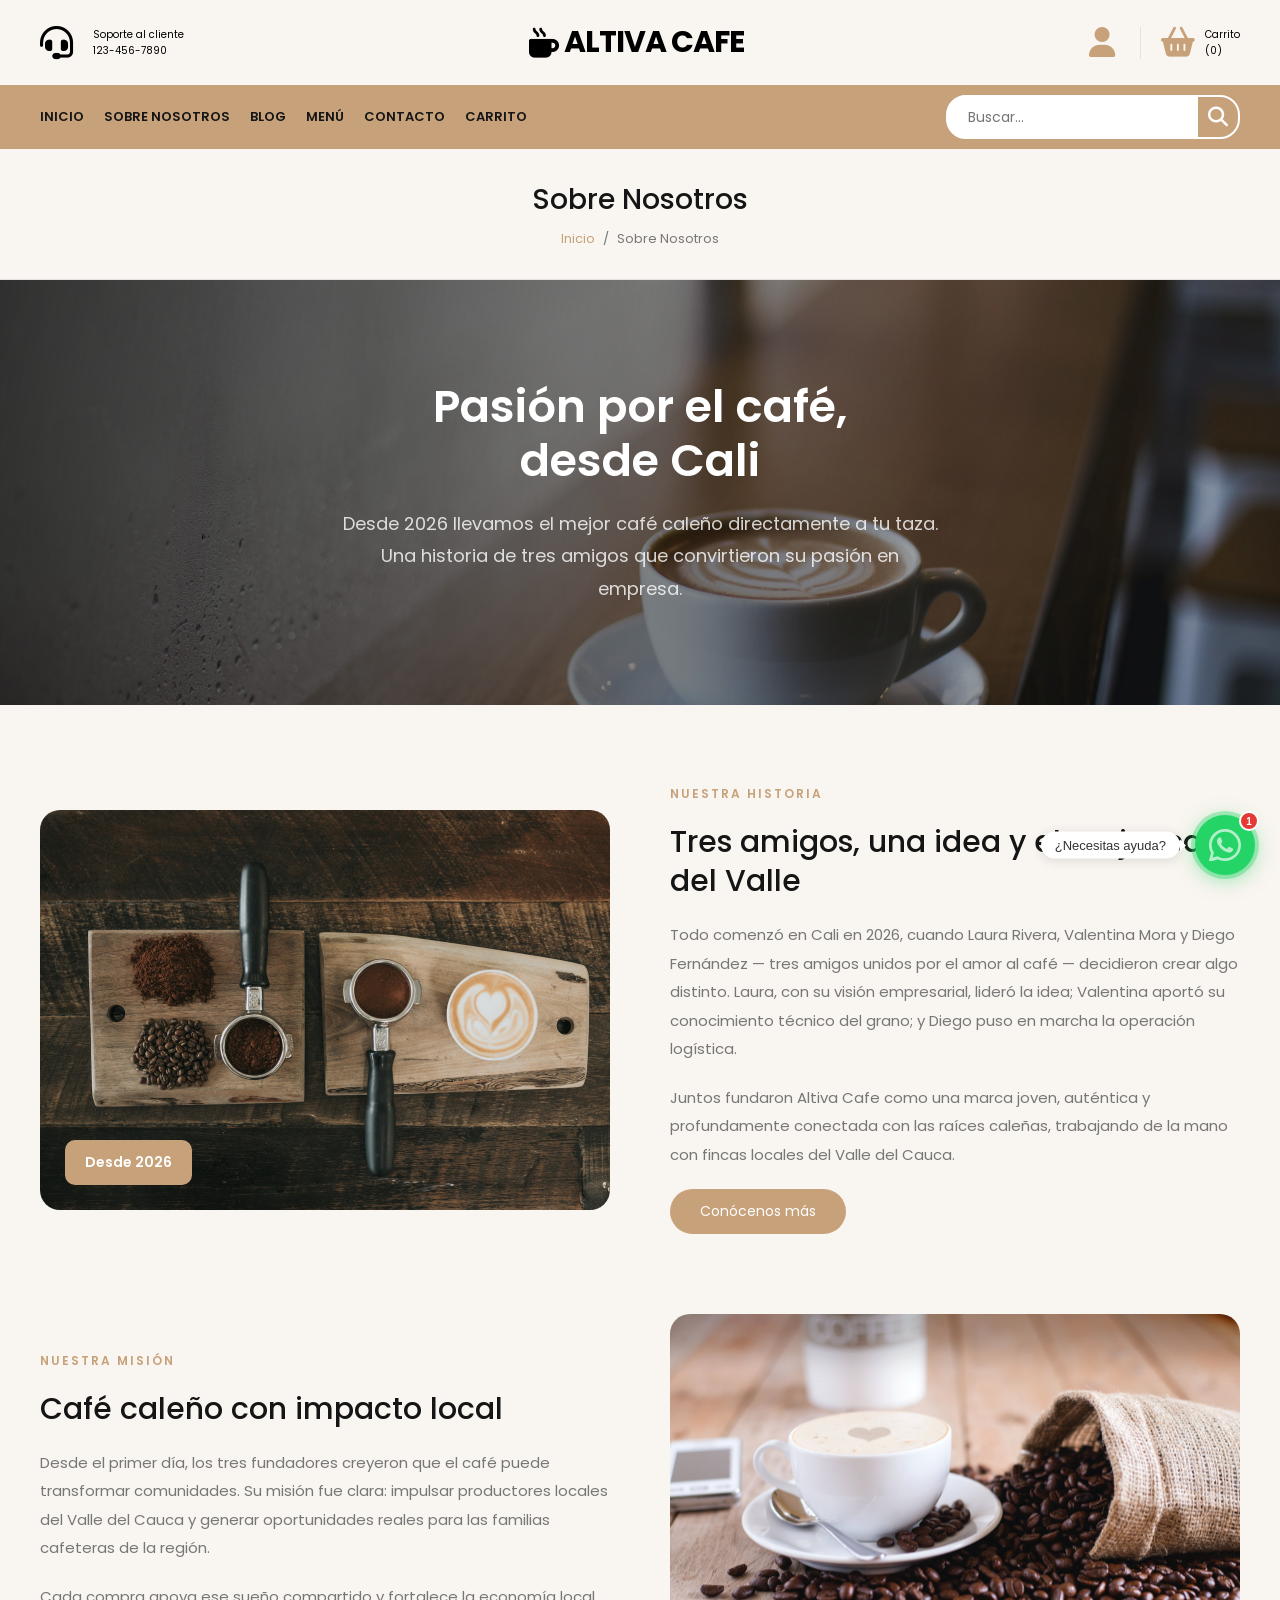
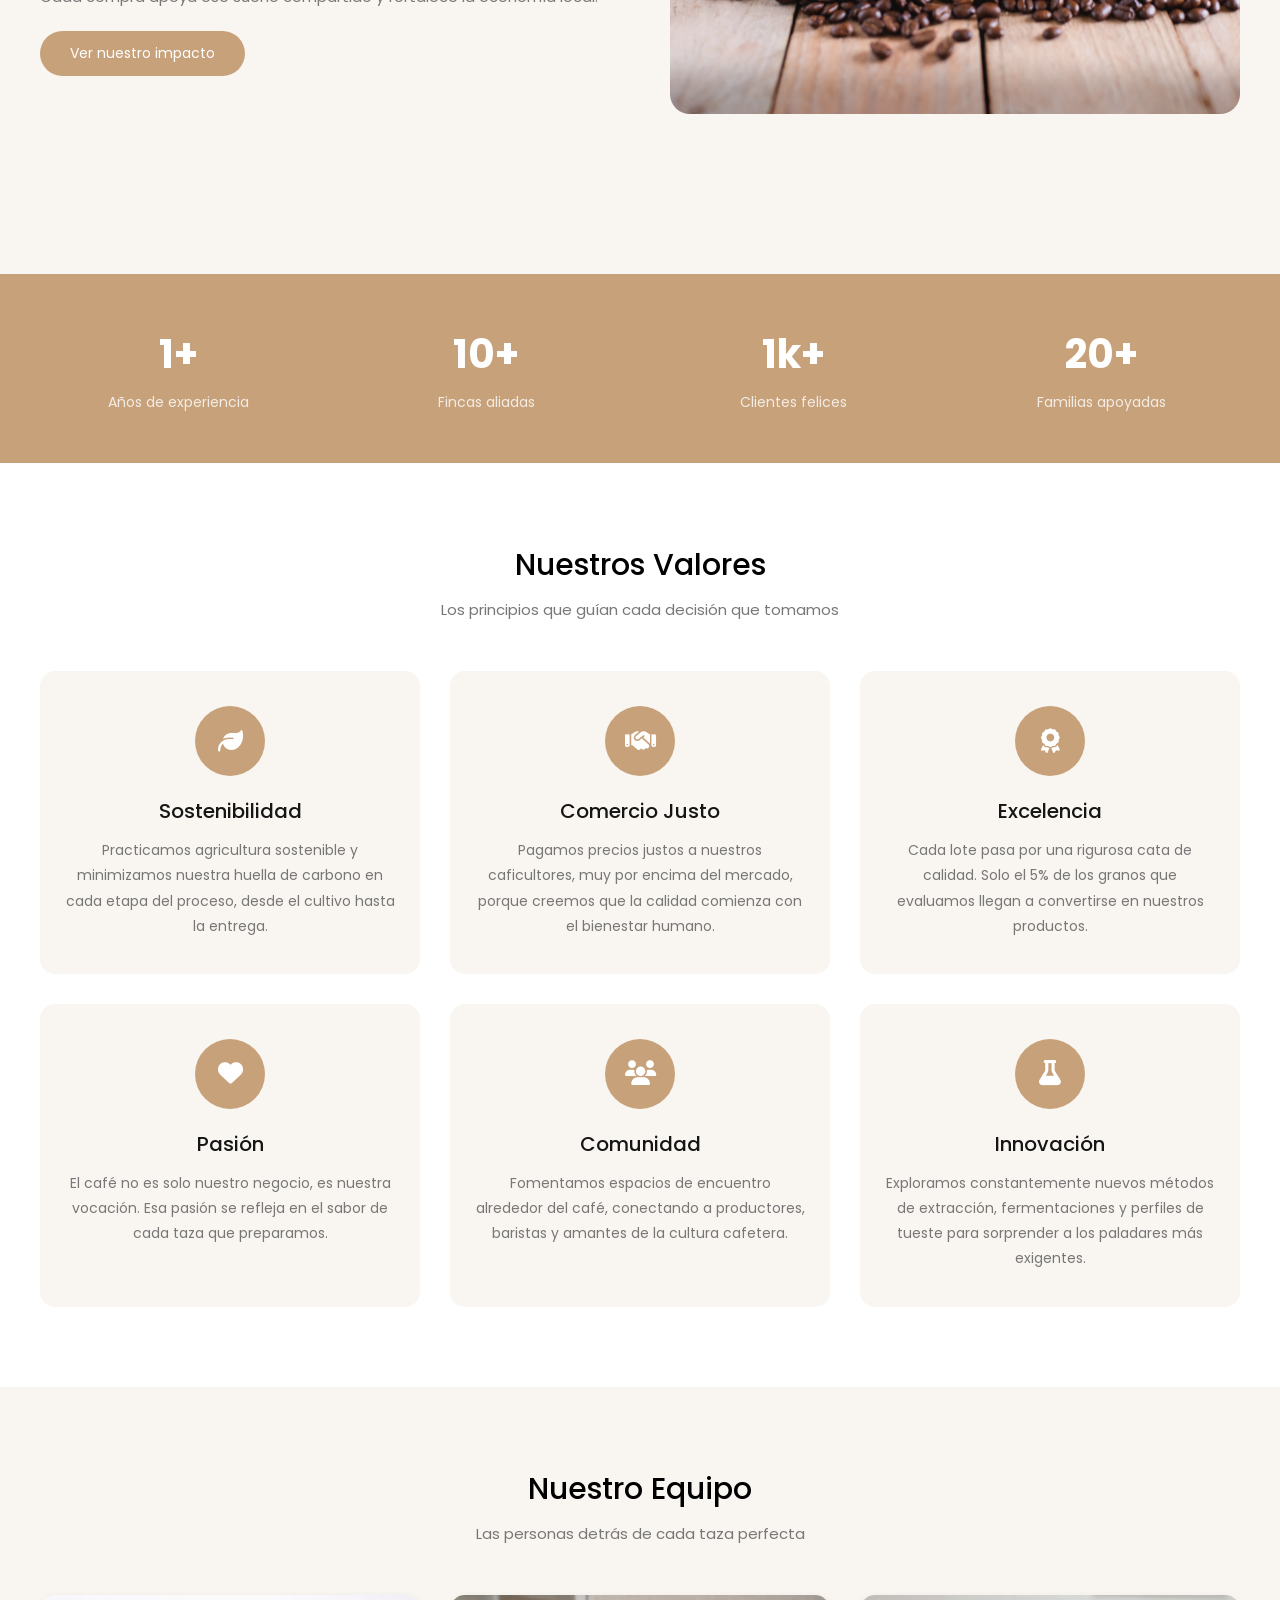
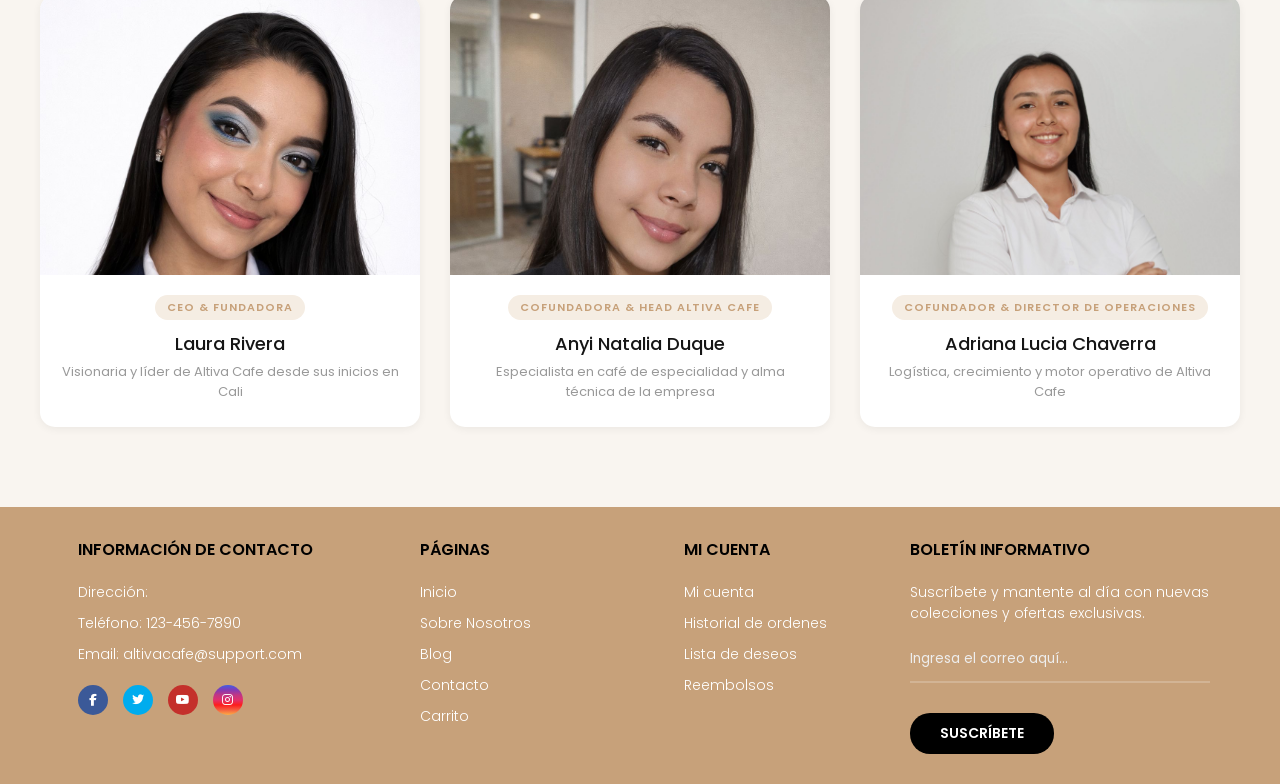
<file: Website-Cafeteria-HTML-y-CSS-main/sobre-nosotros.html>
<!DOCTYPE html>
<html lang="es">
<head>
	<meta charset="UTF-8" />
	<meta name="viewport" content="width=device-width, initial-scale=1.0" />
	<title>Altiva Cafe - Sobre Nosotros</title>
	<link rel="stylesheet" href="styles.css" />
	<link rel="stylesheet" href="whatsapp-chat.css" />
	<link rel="stylesheet" href="https://cdnjs.cloudflare.com/ajax/libs/font-awesome/6.7.2/css/all.min.css" integrity="sha512-Evv84Mr4kqVGRNSgIGL/F/aIDqQb7xQ2vcrdIwxfjThSH8CSR7PBEakCr51Ck+w+/U6swU2Im1vVX0SVk9ABhg==" crossorigin="anonymous" referrerpolicy="no-referrer" />
	<style>
		/* ===== PAGE TITLE ===== */
		.page-title { background-color: var(--background-color); padding: 3rem 0; border-bottom: 1px solid #e2e2e2; }
		.page-title h2 { font-size: 2.8rem; font-weight: 500; text-align: center; color: var(--dark-color); }
		.breadcrumb { display: flex; justify-content: center; gap: 0.8rem; margin-top: 0.8rem; font-size: 1.3rem; color: #777; }
		.breadcrumb a { text-decoration: none; color: var(--primary-color); }
		.breadcrumb a:hover { color: var(--dark-color); }

		/* ===== HERO NOSOTROS ===== */
		.about-hero {
			background-image: linear-gradient(100deg, #000000cc, #00000030), url('img/banner.jpg');
			background-size: cover; background-position: center;
			padding: 10rem 0; text-align: center;
		}
		.about-hero h1 { font-size: 4.5rem; font-weight: 600; color: #fff; line-height: 1.2; margin-bottom: 2rem; }
		.about-hero p { font-size: 1.8rem; color: #ffffffcc; max-width: 60rem; margin: 0 auto; line-height: 1.8; }

		/* ===== STORY ===== */
		.about-section { background-color: var(--background-color); padding: 8rem 0; }
		.story-grid { display: grid; grid-template-columns: 1fr 1fr; gap: 6rem; align-items: center; margin-bottom: 8rem; }
		.story-grid.reverse { direction: rtl; }
		.story-grid.reverse > * { direction: ltr; }
		.story-img { border-radius: 2rem; overflow: hidden; position: relative; }
		.story-img img { width: 100%; height: 40rem; object-fit: cover; display: block; }
		.story-img .badge-year {
			position: absolute; bottom: 2.5rem; left: 2.5rem;
			background-color: var(--primary-color); color: #fff;
			padding: 1.2rem 2rem; border-radius: 1rem;
			font-size: 1.4rem; font-weight: 600;
		}
		.story-content { display: flex; flex-direction: column; gap: 2rem; }
		.story-content .tag { font-size: 1.2rem; font-weight: 600; color: var(--primary-color); text-transform: uppercase; letter-spacing: 2px; }
		.story-content h2 { font-size: 3rem; font-weight: 500; color: var(--dark-color); line-height: 1.3; }
		.story-content p { font-size: 1.5rem; color: #777; line-height: 1.9; }
		.story-content .btn-story {
			display: inline-block; text-decoration: none;
			background-color: var(--primary-color); color: #fff;
			padding: 1.2rem 3rem; border-radius: 3rem; font-size: 1.4rem;
			width: fit-content; transition: background-color 0.3s;
		}
		.story-content .btn-story:hover { background-color: var(--dark-color); }

		/* ===== STATS ===== */
		.stats-bar { background-color: var(--primary-color); padding: 5rem 0; }
		.stats-grid { display: grid; grid-template-columns: repeat(4, 1fr); gap: 3rem; text-align: center; }
		.stat-item { display: flex; flex-direction: column; gap: 0.8rem; }
		.stat-number { font-size: 4rem; font-weight: 700; color: #fff; }
		.stat-label { font-size: 1.4rem; color: #ffffffcc; font-weight: 400; }

		/* ===== VALORES ===== */
		.valores-section { padding: 8rem 0; background-color: #fff; }
		.valores-section .heading-1 { margin-bottom: 1rem; }
		.valores-subtitle { text-align: center; color: #777; font-size: 1.5rem; margin-bottom: 5rem; }
		.valores-grid { display: grid; grid-template-columns: repeat(3, 1fr); gap: 3rem; }
		.valor-card {
			background-color: var(--background-color); border-radius: 1.5rem;
			padding: 3.5rem 2.5rem; text-align: center;
			transition: transform 0.3s, box-shadow 0.3s;
		}
		.valor-card:hover { transform: translateY(-6px); box-shadow: 0 12px 30px rgba(199,161,122,0.15); }
		.valor-card .icon-wrap {
			width: 7rem; height: 7rem; border-radius: 50%;
			background-color: var(--primary-color); display: flex;
			align-items: center; justify-content: center; margin: 0 auto 2rem;
		}
		.valor-card .icon-wrap i { font-size: 2.5rem; color: #fff; }
		.valor-card h3 { font-size: 2rem; font-weight: 500; margin-bottom: 1.2rem; color: var(--dark-color); }
		.valor-card p { font-size: 1.4rem; color: #777; line-height: 1.8; }

		/* ===== EQUIPO (CEO etc) ===== */
		.team-section { padding: 8rem 0; background-color: var(--background-color); }
		.team-section .heading-1 { margin-bottom: 1rem; }
		.team-subtitle { text-align: center; color: #777; font-size: 1.5rem; margin-bottom: 5rem; }
		.team-grid { display: grid; grid-template-columns: repeat(3, 1fr); gap: 3rem; }
		.team-card {
			background-color: #fff; border-radius: 1.5rem; overflow: hidden;
			box-shadow: 0 2px 8px rgba(0,0,0,0.06); transition: transform 0.3s, box-shadow 0.3s;
		}
		.team-card:hover { transform: translateY(-6px); box-shadow: 0 12px 30px rgba(0,0,0,0.1); }
		.team-card .team-img { position: relative; overflow: hidden; height: 28rem; }
		.team-card .team-img img { width: 100%; height: 100%; object-fit: cover; object-position: top; transition: transform 0.5s; }
		.team-card:hover .team-img img { transform: scale(1.05); }
		.team-card .team-social {
			position: absolute; bottom: 0; left: 0; right: 0;
			background: linear-gradient(transparent, rgba(0,0,0,0.7));
			display: flex; justify-content: center; gap: 1.2rem;
			padding: 2rem; transform: translateY(100%); transition: transform 0.3s;
		}
		.team-card:hover .team-social { transform: translateY(0); }
		.team-social a {
			width: 3.5rem; height: 3.5rem; border-radius: 50%; background-color: #fff;
			display: flex; align-items: center; justify-content: center; text-decoration: none;
			transition: background-color 0.2s;
		}
		.team-social a:hover { background-color: var(--primary-color); }
		.team-social a i { font-size: 1.3rem; color: var(--dark-color); }
		.team-social a:hover i { color: #fff; }
		.team-info { padding: 2rem 2rem 2.5rem; text-align: center; }
		.team-info .role-badge {
			display: inline-block; background-color: #f5ede3;
			color: var(--primary-color); font-size: 1.1rem; font-weight: 600;
			padding: 0.4rem 1.2rem; border-radius: 2rem; margin-bottom: 1rem;
			text-transform: uppercase; letter-spacing: 1px;
		}
		.team-info h3 { font-size: 1.8rem; font-weight: 500; color: var(--dark-color); margin-bottom: 0.5rem; }
		.team-info p { font-size: 1.3rem; color: #999; }

		/* ===== TIMELINE ===== */
		.timeline-section { padding: 8rem 0; background-color: #fff; }
		.timeline { position: relative; max-width: 80rem; margin: 5rem auto 0; }
		.timeline::before {
			content: ''; position: absolute; left: 50%; top: 0; bottom: 0;
			width: 2px; background-color: #f0e8df; transform: translateX(-50%);
		}
		.tl-item { display: flex; justify-content: flex-end; padding-right: calc(50% + 3rem); margin-bottom: 4rem; position: relative; }
		.tl-item:nth-child(even) { justify-content: flex-start; padding-right: 0; padding-left: calc(50% + 3rem); }
		.tl-dot {
			position: absolute; left: 50%; top: 1.5rem;
			width: 1.6rem; height: 1.6rem; border-radius: 50%;
			background-color: var(--primary-color); border: 3px solid #fff;
			box-shadow: 0 0 0 3px var(--primary-color);
			transform: translateX(-50%);
		}
		.tl-card {
			background-color: var(--background-color); border-radius: 1rem;
			padding: 2rem 2.5rem; max-width: 35rem;
		}
		.tl-card .year { font-size: 1.2rem; font-weight: 700; color: var(--primary-color); margin-bottom: 0.5rem; }
		.tl-card h4 { font-size: 1.6rem; font-weight: 500; color: var(--dark-color); margin-bottom: 0.8rem; }
		.tl-card p { font-size: 1.3rem; color: #777; line-height: 1.7; }

		/* RESPONSIVE */
		@media (max-width: 900px) {
			.story-grid, .stats-grid, .valores-grid, .team-grid { grid-template-columns: 1fr 1fr; }
			.story-grid.reverse { direction: ltr; }
			.story-img img { height: 25rem; }
			.about-hero h1 { font-size: 3rem; }
		}
		@media (max-width: 600px) {
			.story-grid, .valores-grid, .team-grid { grid-template-columns: 1fr; }
			.stats-grid { grid-template-columns: repeat(2, 1fr); }
			.tl-item, .tl-item:nth-child(even) { padding: 0 0 0 3rem; justify-content: flex-start; }
			.timeline::before { left: 0.7rem; }
			.tl-dot { left: 0.7rem; }
		}
	</style>
</head>
<body>
	<!-- HEADER -->
	<header>
		<div class="container-hero">
			<div class="container hero">
				<div class="customer-support">
					<i class="fa-solid fa-headset"></i>
					<div class="content-customer-support">
						<span class="text">Soporte al cliente</span>
						<span class="number">123-456-7890</span>
					</div>
				</div>
				<div class="container-logo">
					<i class="fa-solid fa-mug-hot"></i>
					<h1 class="logo"><a href="index.html">Altiva Cafe</a></h1>
				</div>
				<div class="container-user" onclick="window.location.href='carrito.html'" style="cursor:pointer;">
					<i class="fa-solid fa-user"></i>
					<i class="fa-solid fa-basket-shopping"></i>
					<div class="content-shopping-cart">
						<span class="text">Carrito</span>
						<span class="number" id="contador-header">(0)</span>
					</div>
				</div>
			</div>
		</div>
		<div class="container-navbar">
			<nav class="navbar container">
				<i class="fa-solid fa-bars"></i>
				<ul class="menu">
					<li><a href="index.html">Inicio</a></li>
						<li><a href="sobre-nosotros.html">Sobre Nosotros</a></li>
						<li><a href="blog.html">Blog</a></li>
						<li><a href="menu.html">Men&#250;</a></li>
						<li><a href="contacto.html">Contacto</a></li>
						<li><a href="carrito.html">Carrito</a></li>
				</ul>
				<form class="search-form">
					<input type="search" placeholder="Buscar..." />
					<button class="btn-search" type="button"><i class="fa-solid fa-magnifying-glass"></i></button>
				</form>
			</nav>
		</div>
	</header>

	<!-- PAGE TITLE -->
	<div class="page-title">
		<h2>Sobre Nosotros</h2>
		<div class="breadcrumb">
			<a href="index.html">Inicio</a>
			<span>/</span>
			<span>Sobre Nosotros</span>
		</div>
	</div>

	<!-- HERO -->
	<div class="about-hero">
		<h1>Pasión por el café,<br />desde Cali</h1>
		<p>Desde 2026 llevamos el mejor café caleño directamente a tu taza. Una historia de tres amigos que convirtieron su pasión en empresa.</p>
	</div>

	<!-- STORY -->
	<section class="about-section">
		<div class="container">

			<div class="story-grid">
				<div class="story-img">
					<img src="img/gallery1.jpg" alt="Nuestra historia" />
					<span class="badge-year">Desde 2026</span>
				</div>
				<div class="story-content">
					<span class="tag">Nuestra Historia</span>
					<h2>Tres amigos, una idea y el mejor café del Valle</h2>
					<p>Todo comenzó en Cali en 2026, cuando Laura Rivera, Valentina Mora y Diego Fernández — tres amigos unidos por el amor al café — decidieron crear algo distinto. Laura, con su visión empresarial, lideró la idea; Valentina aportó su conocimiento técnico del grano; y Diego puso en marcha la operación logística.</p>
					<p>Juntos fundaron Altiva Cafe como una marca joven, auténtica y profundamente conectada con las raíces caleñas, trabajando de la mano con fincas locales del Valle del Cauca.</p>
					<a href="contacto.html" class="btn-story">Conócenos más</a>
				</div>
			</div>

			<div class="story-grid reverse">
				<div class="story-img">
					<img src="img/gallery2.jpg" alt="Nuestra misión" />
				</div>
				<div class="story-content">
					<span class="tag">Nuestra Misión</span>
					<h2>Café caleño con impacto local</h2>
					<p>Desde el primer día, los tres fundadores creyeron que el café puede transformar comunidades. Su misión fue clara: impulsar productores locales del Valle del Cauca y generar oportunidades reales para las familias cafeteras de la región.</p>
					<p>Cada compra apoya ese sueño compartido y fortalece la economía local.</p>
					<a href="blog.html" class="btn-story">Ver nuestro impacto</a>
				</div>
			</div>

		</div>
	</section>

	<!-- STATS -->
	<div class="stats-bar">
		<div class="container stats-grid">
			<div class="stat-item">
				<span class="stat-number">1+</span>
				<span class="stat-label">Años de experiencia</span>
			</div>
			<div class="stat-item">
				<span class="stat-number">10+</span>
				<span class="stat-label">Fincas aliadas</span>
			</div>
			<div class="stat-item">
				<span class="stat-number">1k+</span>
				<span class="stat-label">Clientes felices</span>
			</div>
			<div class="stat-item">
				<span class="stat-number">20+</span>
				<span class="stat-label">Familias apoyadas</span>
			</div>
		</div>
	</div>

	<!-- VALORES -->
	<section class="valores-section">
		<div class="container">
			<h1 class="heading-1">Nuestros Valores</h1>
			<p class="valores-subtitle">Los principios que guían cada decisión que tomamos</p>
			<div class="valores-grid">
				<div class="valor-card">
					<div class="icon-wrap"><i class="fa-solid fa-leaf"></i></div>
					<h3>Sostenibilidad</h3>
					<p>Practicamos agricultura sostenible y minimizamos nuestra huella de carbono en cada etapa del proceso, desde el cultivo hasta la entrega.</p>
				</div>
				<div class="valor-card">
					<div class="icon-wrap"><i class="fa-solid fa-handshake"></i></div>
					<h3>Comercio Justo</h3>
					<p>Pagamos precios justos a nuestros caficultores, muy por encima del mercado, porque creemos que la calidad comienza con el bienestar humano.</p>
				</div>
				<div class="valor-card">
					<div class="icon-wrap"><i class="fa-solid fa-award"></i></div>
					<h3>Excelencia</h3>
					<p>Cada lote pasa por una rigurosa cata de calidad. Solo el 5% de los granos que evaluamos llegan a convertirse en nuestros productos.</p>
				</div>
				<div class="valor-card">
					<div class="icon-wrap"><i class="fa-solid fa-heart"></i></div>
					<h3>Pasión</h3>
					<p>El café no es solo nuestro negocio, es nuestra vocación. Esa pasión se refleja en el sabor de cada taza que preparamos.</p>
				</div>
				<div class="valor-card">
					<div class="icon-wrap"><i class="fa-solid fa-users"></i></div>
					<h3>Comunidad</h3>
					<p>Fomentamos espacios de encuentro alrededor del café, conectando a productores, baristas y amantes de la cultura cafetera.</p>
				</div>
				<div class="valor-card">
					<div class="icon-wrap"><i class="fa-solid fa-flask"></i></div>
					<h3>Innovación</h3>
					<p>Exploramos constantemente nuevos métodos de extracción, fermentaciones y perfiles de tueste para sorprender a los paladares más exigentes.</p>
				</div>
			</div>
		</div>
	</section>

	<!-- EQUIPO -->
	<section class="team-section">
		<div class="container">
			<h1 class="heading-1">Nuestro Equipo</h1>
			<p class="team-subtitle">Las personas detrás de cada taza perfecta</p>
			<div class="team-grid">
				<div class="team-card">
					<div class="team-img">
						<img src="img/LAURA.jpeg" alt="CEO" />
						<div class="team-social">
							<a href="#"><i class="fa-brands fa-linkedin-in"></i></a>
							<a href="#"><i class="fa-brands fa-instagram"></i></a>
							<a href="mailto:ceo@altivacafe.com"><i class="fa-solid fa-envelope"></i></a>
						</div>
					</div>
					<div class="team-info">
						<span class="role-badge">CEO & Fundadora</span>
						<h3>Laura Rivera</h3>
						<p>Visionaria y líder de Altiva Cafe desde sus inicios en Cali</p>
					</div>
				</div>
				<div class="team-card">
					<div class="team-img">
						<img src="img/ipsum.jpeg" alt="Head Altiva Cafe" />
						<div class="team-social">
							<a href="#"><i class="fa-brands fa-linkedin-in"></i></a>
							<a href="#"><i class="fa-brands fa-instagram"></i></a>
							<a href="mailto:head@altivacafe.com"><i class="fa-solid fa-envelope"></i></a>
						</div>
					</div>
					<div class="team-info">
						<span class="role-badge">Cofundadora & Head Altiva Cafe</span>
						<h3>Anyi Natalia Duque</h3>
						<p>Especialista en café de especialidad y alma técnica de la empresa</p>
					</div>
				</div>
				<div class="team-card">
					<div class="team-img">
						<img src="img/lorem.jpeg" alt="Director de Operaciones" />
						<div class="team-social">
							<a href="#"><i class="fa-brands fa-linkedin-in"></i></a>
							<a href="#"><i class="fa-brands fa-twitter"></i></a>
							<a href="mailto:ops@altivacafe.com"><i class="fa-solid fa-envelope"></i></a>
						</div>
					</div>
					<div class="team-info">
						<span class="role-badge">Cofundador & Director de Operaciones</span>
						<h3>Adriana Lucia Chaverra</h3>
						<p>Logística, crecimiento y motor operativo de Altiva Cafe</p>
					</div>
				</div>
			</div>
		</div>
	</section>

	<!-- FOOTER -->
	<footer class="footer">
		<div class="container container-footer">
			<div class="menu-footer">
				<div class="contact-info">
					<p class="title-footer">Información de Contacto</p>
					<ul>
						<li>Dirección:</li>
						<li>Teléfono: 123-456-7890</li>
						<li>Email: altivacafe@support.com</li>
					</ul>
					<div class="social-icons">
						<span class="facebook"><i class="fa-brands fa-facebook-f"></i></span>
						<span class="twitter"><i class="fa-brands fa-twitter"></i></span>
						<span class="youtube"><i class="fa-brands fa-youtube"></i></span>
						<span class="instagram"><i class="fa-brands fa-instagram"></i></span>
					</div>
				</div>
				<div class="information">
					<p class="title-footer">Páginas</p>
					<ul>
						<li><a href="index.html">Inicio</a></li>
						<li><a href="sobre-nosotros.html">Sobre Nosotros</a></li>
						<li><a href="blog.html">Blog</a></li>
						<li><a href="contacto.html">Contacto</a></li>
						<li><a href="carrito.html">Carrito</a></li>
					</ul>
				</div>
				<div class="my-account">
					<p class="title-footer">Mi Cuenta</p>
					<ul>
						<li><a href="#">Mi cuenta</a></li>
						<li><a href="#">Historial de ordenes</a></li>
						<li><a href="#">Lista de deseos</a></li>
						<li><a href="#">Reembolsos</a></li>
					</ul>
				</div>
				<div class="newsletter">
					<p class="title-footer">Boletín informativo</p>
					<div class="content">
						<p>Suscríbete y mantente al día con nuevas colecciones y ofertas exclusivas.</p>
						<input type="email" placeholder="Ingresa el correo aquí...">
						<button>Suscríbete</button>
					</div>
				</div>
			</div>
		</div>
	</footer>

	<script src="carrito.js"></script>
	
<script src="whatsapp-chat.js"></script>
</body>
</html>
</file>
<file: styles.css>
@import url('https://fonts.googleapis.com/css2?family=Poppins:wght@300;400;500;600;700&display=swap');

:root {
	--primary-color: #c7a17a;
	--background-color: #f9f5f0;
	--dark-color: #151515;
}

html {
	font-size: 62.5%;
	font-family: 'Poppins', sans-serif;
}

* {
	margin: 0;
	padding: 0;
	box-sizing: border-box;
}

/* ********************************** */
/*             UTILIDADES             */
/* ********************************** */
.container {
	max-width: 120rem;
	margin: 0 auto;
}

.heading-1 {
	text-align: center;
	font-weight: 500;
	font-size: 3rem;
}

/* ********************************** */
/*               HEADER               */
/* ********************************** */
.container-hero {
	background-color: var(--background-color);
}

.hero {
	display: flex;
	justify-content: space-between;
	align-items: center;
	padding: 2rem 0;
}

.customer-support {
	display: flex;
	align-items: center;
	gap: 2rem;
}

.customer-support i {
	font-size: 3.3rem;
}

.content-customer-support {
	display: flex;
	flex-direction: column;
}

.container-logo {
	display: flex;
	align-items: center;
	gap: 0.5rem;
}

.container-logo i {
	font-size: 3rem;
}

.container-logo h1 a {
	text-decoration: none;
	color: #000;
	font-size: 3rem;
	text-transform: uppercase;
	letter-spacing: -1px;
}

.container-user {
	display: flex;
	gap: 1rem;
	cursor: pointer;
}

.container-user .fa-user {
	font-size: 3rem;
	color: var(--primary-color);
	padding-right: 2.5rem;
	border-right: 1px solid #e2e2e2;
}

.container-user .fa-basket-shopping {
	font-size: 3rem;
	color: var(--primary-color);
	padding-left: 1rem;
}

.content-shopping-cart {
	display: flex;
	flex-direction: column;
}

/* ************* NAVBAR ************* */
.container-navbar {
	background-color: var(--primary-color);
}

.navbar {
	display: flex;
	justify-content: space-between;
	align-items: center;
	padding: 1rem 0;
}

.navbar .fa-bars {
	display: none;
}

.menu {
	display: flex;
	gap: 2rem;
}

.menu li {
	list-style: none;
}

.menu a {
	text-decoration: none;
	font-size: 1.3rem;
	color: var(--dark-color);
	font-weight: 600;
	text-transform: uppercase;
	position: relative;
}

.menu a::after {
	content: '';
	width: 1.5rem;
	height: 1px;
	background-color: #fff;
	position: absolute;
	bottom: -3px;
	left: 50%;
	transform: translate(-50%, 50%);
	opacity: 0;
	transition: all 0.3s ease;
}

.menu a:hover::after {
	opacity: 1;
}

.menu a:hover {
	color: #fff;
}

.search-form {
	position: relative;
	display: flex;
	align-items: center;
	border: 2px solid #fff;
	border-radius: 2rem;
	background-color: #fff;
	height: 4.4rem;
	overflow: hidden;
}

.search-form input {
	outline: none;
	font-family: inherit;
	border: none;
	width: 25rem;
	font-size: 1.4rem;
	padding: 0 2rem;
	color: #777;
	cursor: pointer;
}

.search-form input::-webkit-search-cancel-button {
	appearance: none;
}

.search-form .btn-search {
	border: none;
	background-color: var(--primary-color);
	display: flex;
	align-items: center;
	justify-content: center;
	height: 100%;
	padding: 1rem;
}

.btn-search i {
	font-size: 2rem;
	color: #fff;
}

/* ********************************** */
/*               BANNER               */
/* ********************************** */
.banner {
	background-image: linear-gradient(100deg, #000000, #00000020),
		url('img/banner.jpg');
	height: 60rem;
	background-size: cover;
	background-position: center;
}

.content-banner {
	max-width: 90rem;
	margin: 0 auto;
	padding: 25rem 0;
}

.content-banner p {
	color: var(--primary-color);
	font-size: 1.2rem;
	margin-bottom: 1rem;
	font-weight: 500;
}

.content-banner h2 {
	color: #fff;
	font-size: 3.5rem;
	font-weight: 500;
	line-height: 1.2;
}

.content-banner a {
	margin-top: 2rem;
	text-decoration: none;
	color: #fff;
	background-color: var(--primary-color);
	display: inline-block;
	padding: 1rem 3rem;
	text-transform: uppercase;
	border-radius: 3rem;
}

/* ********************************** */
/*            MAIN CONTENT            */
/* ********************************** */
.main-content {
	background-color: var(--background-color);
}

/* ********************************** */
/*              FEATURES              */
/* ********************************** */
.container-features {
	display: grid;
	grid-template-columns: repeat(4, 1fr);
	gap: 3rem;
	padding: 3rem 0;
}

.card-feature {
	display: flex;
	align-items: center;
	justify-content: center;
	gap: 1.5rem;

	background-color: #fff;
	border-radius: 1rem;
	padding: 1.5rem 0;
}

.card-feature i {
	font-size: 2.7rem;
	color: var(--primary-color);
}

.feature-content {
	display: flex;
	flex-direction: column;
	gap: 0.5rem;
}

.feature-content span {
	font-weight: 700;
	font-size: 1.2rem;
	color: var(--dark-color);
}

.feature-content p {
	color: #777;
	font-weight: 500;
}

/* ********************************** */
/*             CATEGORIES             */
/* ********************************** */

.top-categories {
	display: flex;
	flex-direction: column;
	gap: 2rem;
	margin-bottom: 3rem;
}

.container-categories {
	display: grid;
	grid-template-columns: repeat(3, 1fr);
	gap: 3rem;
}

.card-category {
	height: 20rem;
	display: flex;
	flex-direction: column;
	align-items: center;
	justify-content: center;
	border-radius: 2rem;
	gap: 2rem;
}

.category-moca {
	background-image: linear-gradient(#00000080, #00000080),
		url('img/moca-category.jpg');
	background-size: cover;
	background-position: bottom;
	background-repeat: no-repeat;
}

.category-capuchino {
	background-image: linear-gradient(#00000080, #00000080),
		url('img/capuchino-category.jpg');
	background-size: cover;
	background-position: center;
	background-repeat: no-repeat;
}

.category-expreso {
	background-image: linear-gradient(#00000080, #00000080),
		url('img/expreso-category.jpg');
	background-size: cover;
	background-position: center;
	background-repeat: no-repeat;
}

.card-category p {
	font-size: 2.5rem;
	color: #fff;
	text-transform: capitalize;
	position: relative;
}

.card-category p::after {
	content: '';
	width: 2.5rem;
	height: 2px;
	background-color: #fff;
	position: absolute;
	bottom: -1rem;
	left: 50%;
	transform: translate(-50%, 50%);
}

.card-category span {
	font-size: 1.6rem;
	color: #fff;
	cursor: pointer;
}

.card-category span:hover {
	color: var(--primary-color);
}

/* ********************************** */
/*            TOP PRODUCTS            */
/* ********************************** */
.top-products {
	display: flex;
	flex-direction: column;
	gap: 2rem;
	margin-bottom: 3rem;
}

.container-options {
	display: flex;
	justify-content: center;
	gap: 2rem;
	margin-bottom: 1rem;
}

.container-options span {
	color: #777;
	background-color: #fff;
	padding: 0.7rem 3rem;
	font-size: 1.4rem;
	text-transform: capitalize;
	border-radius: 2rem;
	cursor: pointer;
}

.container-options span:hover {
	background-color: var(--primary-color);
	color: #fff;
}

.container-options span.active {
	background-color: var(--primary-color);
	color: #fff;
}

/* Products */
.container-products {
	display: grid;
	grid-template-columns: repeat(auto-fit, minmax(20rem, 1fr));
	gap: 3rem;
}

.card-product {
	background-color: #fff;
	padding: 2rem 3rem;
	border-radius: 0.5rem;
	cursor: pointer;
	box-shadow: 0 0 2px rgba(0, 0, 0, 0.1);
}

.container-img {
	position: relative;
}

.container-img img {
	width: 100%;
}

.container-img .discount {
	position: absolute;
	left: 0;
	background-color: var(--primary-color);
	color: #fff;
	padding: 2px 1.2rem;
	border-radius: 1rem;
	font-size: 1.2rem;
}

.card-product:hover .discount {
	background-color: #000;
}

.button-group {
	display: flex;
	flex-direction: column;
	gap: 1rem;

	position: absolute;
	top: 0;
	right: -3rem;
	z-index: -1;
	transition: all 0.4s ease;
}

.button-group span {
	border: 1px solid var(--primary-color);
	padding: 0.8rem;

	display: flex;
	align-items: center;
	justify-content: center;
	border-radius: 50%;
	cursor: pointer;
	transition: all 0.4s ease;
}

.button-group span:hover {
	background-color: var(--primary-color);
}

.button-group span i {
	font-size: 1.5rem;
	color: var(--primary-color);
}

.button-group span:hover i {
	color: #fff;
}

.card-product:hover .button-group {
	z-index: 0;
	right: -1rem;
}

.content-card-product {
	display: grid;
	justify-items: center;
	grid-template-columns: 1fr 1fr;
	grid-template-rows: repeat(4, min-content);
	row-gap: 1rem;
}

.stars {
	grid-row: 1/2;
	grid-column: 1/-1;
}

.stars i {
	font-size: 1.3rem;
	color: var(--primary-color);
}

.content-card-product h3 {
	grid-row: 2/3;
	grid-column: 1/-1;

	font-weight: 400;
	font-size: 1.6rem;
	margin-bottom: 1rem;
	cursor: pointer;
}

.content-card-product h3:hover {
	color: var(--primary-color);
}

.add-cart {
	justify-self: start;
	border: 2px solid var(--primary-color);
	padding: 1rem;
	border-radius: 50%;
	cursor: pointer;
	transition: all 0.4s ease;

	display: flex;
	align-items: center;
	justify-content: center;
}

.add-cart:hover {
	background-color: var(--primary-color);
}

.add-cart i {
	font-size: 1.5rem;
	color: var(--primary-color);
}

.add-cart:hover i {
	color: #fff;
}

.content-card-product .price {
	justify-self: end;
	align-self: center;

	font-size: 1.7rem;
	font-weight: 600;
}

.content-card-product .price span {
	font-size: 1.5rem;
	font-weight: 400;
	text-decoration: line-through;
	color: #777;
	margin-left: 0.5rem;
}

/* ********************************** */
/*               GALLERY              */
/* ********************************** */
.gallery {
	display: grid;
	grid-template-columns: repeat(4, 1fr);
	grid-template-rows: repeat(2, 30rem);
	gap: 1.5rem;
	margin-bottom: 3rem;
}

.gallery img {
	width: 100%;
	height: 100%;
	object-fit: cover;
}

.gallery-img-3 {
	grid-column: 2/4;
	grid-row: 1/3;
}

/* ********************************** */
/*              SPECIALS              */
/* ********************************** */
.specials {
	display: flex;
	flex-direction: column;
	gap: 2rem;
	margin-bottom: 3rem;
}

/* ********************************** */
/*                BLOGS               */
/* ********************************** */
.blogs {
	display: flex;
	flex-direction: column;
	gap: 2rem;
}

.container-blogs {
	display: grid;
	grid-template-columns: repeat(3, 1fr);
	gap: 3rem;
}

.card-blog {
	display: flex;
	flex-direction: column;
	gap: 2rem;
}

.card-blog .container-img {
	border-radius: 2rem;
	cursor: pointer;
	position: relative;
	overflow: hidden;
}

.button-group-blog {
	position: absolute;
	bottom: 1.5rem;
	right: -2.5rem;

	display: flex;
	gap: 0.7rem;
	z-index: -1;
	transition: all 0.3s ease;
}

.card-blog:hover .button-group-blog {
	z-index: 0;
	right: 1.5rem;
}

.button-group-blog span {
	background-color: #fff;
	padding: 1rem;
	border-radius: 50%;
	transition: all 0.4s ease;

	display: flex;
	align-items: center;
	justify-content: center;
}

.button-group-blog span i {
	font-size: 1.3rem;
}

.button-group-blog span:hover {
	background-color: var(--primary-color);
}

.button-group-blog span:hover i {
	color: #fff;
}

.content-blog h3 {
	font-size: 1.8rem;
	margin-bottom: 1.7rem;
	color: var(--dark-color);
	font-weight: 500;
}

.content-blog h3:hover {
	color: var(--primary-color);
	cursor: pointer;
}

.content-blog p {
	margin-top: 1rem;
	font-size: 1.4rem;
	color: #777;
}

.content-blog span {
	color: var(--primary-color);
	font-size: 1.3rem;
}

.btn-read-more {
	padding: 1rem 3rem;
	background-color: var(--primary-color);
	color: #fff;
	text-transform: uppercase;
	font-size: 1.4rem;
	border-radius: 2rem;
	margin: 3rem 0 5rem;
	display: inline-block;
	cursor: pointer;
}

.btn-read-more:hover {
	background-color: var(--dark-color);
}

/* ********************************** */
/*               FOOTER               */
/* ********************************** */

.footer {
	background-color: var(--primary-color);
}

.container-footer {
	display: flex;
	flex-direction: column;
	gap: 4rem;
	padding: 3rem;
}

.menu-footer {
	display: grid;
	grid-template-columns: repeat(3, 1fr) 30rem;
	gap: 3rem;
	justify-items: center;
}

.title-footer {
	font-weight: 600;
	font-size: 1.6rem;
	text-transform: uppercase;
}

.contact-info,
.information,
.my-account,
.newsletter {
	display: flex;
	flex-direction: column;
	gap: 2rem;
}

.contact-info ul,
.information ul,
.my-account ul {
	display: flex;
	flex-direction: column;
	gap: 1rem;
}

.contact-info ul li,
.information ul li,
.my-account ul li {
	list-style: none;
	color: #fff;
	font-size: 1.4rem;
	font-weight: 300;
}

.information ul li a,
.my-account ul li a {
	text-decoration: none;
	color: #fff;
	font-weight: 300;
}

.information ul li a:hover,
.my-account ul li a:hover {
	color: var(--dark-color);
}

.social-icons {
	display: flex;
	gap: 1.5rem;
}

.social-icons span {
	border-radius: 50%;
	width: 3rem;
	height: 3rem;

	display: flex;
	align-items: center;
	justify-content: center;
}

.social-icons span i {
	color: #fff;
	font-size: 1.2rem;
}

.facebook {
	background-color: #3b5998;
}

.twitter {
	background-color: #00acee;
}

.youtube {
	background-color: #c4302b;
}

.pinterest {
	background-color: #c8232c;
}

.instagram {
	background: linear-gradient(
		#405de6,
		#833ab4,
		#c13584,
		#e1306c,
		#fd1d1d,
		#f56040,
		#fcaf45
	);
}

.content p {
	font-size: 1.4rem;
	color: #fff;
	font-weight: 300;
}

.content input {
	outline: none;
	background: none;
	border: none;
	border-bottom: 2px solid #d2b495;
	cursor: pointer;
	padding: 0.5rem 0 1.2rem;
	color: var(--dark-color);
	display: block;
	margin-bottom: 3rem;
	margin-top: 2rem;
	width: 100%;
	font-family: inherit;
}

.content input::-webkit-input-placeholder {
	color: #eee;
}

.content button {
	border: none;
	background-color: #000;
	color: #fff;
	text-transform: uppercase;
	padding: 1rem 3rem;
	border-radius: 2rem;
	font-size: 1.4rem;
	font-family: inherit;
	cursor: pointer;
	font-weight: 600;
}

.content button:hover {
	background-color: var(--background-color);
	color: var(--primary-color);
}

.copyright {
	display: flex;
	justify-content: space-between;
	padding-top: 2rem;

	border-top: 1px solid #d2b495;
}

.copyright p {
	font-weight: 400;
	font-size: 1.6rem;
}

/* ********************************** */
/*       MEDIA QUERIES -- 768px       */
/* ********************************** */
@media (max-width: 768px) {
	html {
		font-size: 55%;
	}

	.hero {
		padding: 2rem;
	}

	.customer-support {
		display: none;
	}

	.content-shopping-cart {
		display: none;
	}

	.navbar {
		padding: 1rem 2rem;
	}

	.navbar .fa-bars {
		display: block;
		color: #fff;
		font-size: 3rem;
	}

	.menu {
		display: none;
	}

	.content-banner {
		max-width: 50rem;
		margin: 0 auto;
		padding: 25rem 0;
	}

	.container-features {
		grid-template-columns: repeat(2, 1fr);
		padding: 3rem 2rem;
	}

	.card-feature {
		padding: 2rem;
	}

	.heading-1 {
		font-size: 2.4rem;
	}

	.card-category {
		height: 12rem;
	}

	.card-category p {
		font-size: 2rem;
		text-align: center;
		line-height: 1;
	}

	.card-category span {
		font-size: 1.4rem;
	}

	.container-options {
		align-items: center;
	}

	.container-options span {
		text-align: center;
		padding: 1rem 2rem;
	}

	.container-products {
		grid-template-columns: repeat(auto-fit, minmax(28rem, 1fr));
	}

	.gallery {
		grid-template-rows: repeat(2, 15rem);
	}

	.container-blogs {
		overflow: hidden;
		grid-template-columns: 1fr 1fr;

		height: 52rem;
	}

	.menu-footer {
		grid-template-columns: repeat(2, 1fr);
	}

	.copyright {
		flex-direction: column;
		justify-content: center;
		align-items: center;
		gap: 1.5rem;
	}
}

/* ********************************** */
/*       MEDIA QUERIES -- 468px       */
/* ********************************** */
@media (max-width: 468px) {
	html {
		font-size: 42.5%;
	}

	.content-banner {
		max-width: 50rem;
		padding: 22rem 0;
	}

	.heading-1 {
		font-size: 2.8rem;
	}

	.card-feature {
		flex-direction: column;
		border-radius: 2rem;
	}

	.feature-content {
		align-items: center;
	}

	.feature-content p {
		font-size: 1.4rem;
		text-align: center;
	}

	.feature-content span {
		font-size: 1.6rem;
		text-align: center;
	}

	.container-options span {
		font-size: 1.8rem;
		padding: 1rem 1.5rem;
		font-weight: 500;
	}

	.container-products {
		grid-template-columns: repeat(auto-fit, minmax(25rem, 1fr));
		gap: 1rem;
	}

	.container-img .discount {
		font-size: 2rem;
	}

	.content-card-product h3 {
		font-size: 2.2rem;
	}

	.gallery {
		grid-template-rows: repeat(2, 20rem);
	}

	.blogs {
		padding: 2rem;
	}

	.container-blogs {
		grid-template-columns: 1fr;
		height: 75rem;
	}

	.content-blog h3 {
		font-size: 2.4rem;
	}

	.content-blog span {
		font-size: 1.8rem;
	}

	.content-blog p {
		font-size: 2.2rem;
	}

	.btn-read-more{
		font-size: 1.8rem;
	}

	.contact-info ul,
	.information ul,
	.my-account ul{
		display: none;
	}

	.contact-info {
		align-items: center;
	}

	.menu-footer{
		grid-template-columns: 1fr;
	}

	.content p{
		font-size: 1.6rem;
	}
}
</file>
<file: whatsapp-chat.css>
/* ===== WHATSAPP CHAT BUBBLE ===== */

.wa-btn {
	position: fixed;
	bottom: 2.5rem;
	right: 2.5rem;
	z-index: 9999;
	display: flex;
	flex-direction: column;
	align-items: flex-end;
	gap: 1rem;
	font-family: 'Segoe UI', Arial, sans-serif;
}

/* Burbuja flotante principal */
.wa-trigger {
	width: 6rem;
	height: 6rem;
	border-radius: 50%;
	background-color: #25d366;
	border: none;
	cursor: pointer;
	display: flex;
	align-items: center;
	justify-content: center;
	box-shadow: 0 4px 20px rgba(37, 211, 102, 0.5);
	transition: transform 0.2s, box-shadow 0.2s;
	position: relative;
}
.wa-trigger:hover {
	transform: scale(1.08);
	box-shadow: 0 6px 28px rgba(37, 211, 102, 0.65);
}
.wa-trigger svg {
	width: 3.2rem;
	height: 3.2rem;
	fill: #fff;
}

/* Pulso animado */
.wa-trigger::before {
	content: '';
	position: absolute;
	inset: -4px;
	border-radius: 50%;
	background-color: rgba(37, 211, 102, 0.35);
	animation: wa-pulse 2s ease-out infinite;
}
@keyframes wa-pulse {
	0%   { transform: scale(1);   opacity: 0.7; }
	100% { transform: scale(1.5); opacity: 0; }
}

/* Tooltip "¿Necesitas ayuda?" */
.wa-tooltip {
	position: absolute;
	right: 7.5rem;
	bottom: 50%;
	transform: translateY(50%);
	background: #fff;
	color: #333;
	font-size: 1.3rem;
	font-weight: 500;
	padding: 0.6rem 1.4rem;
	border-radius: 9999px;
	box-shadow: 0 2px 12px rgba(0,0,0,0.12);
	white-space: nowrap;
	pointer-events: none;
	opacity: 1;
	transition: opacity 0.3s;
}
.wa-tooltip::after {
	content: '';
	position: absolute;
	right: -6px;
	top: 50%;
	transform: translateY(-50%);
	border: 6px solid transparent;
	border-left-color: #fff;
	border-right: none;
}
.wa-btn.open .wa-tooltip { opacity: 0; }

/* Ventana de chat */
.wa-chat {
	width: 32rem;
	border-radius: 1.6rem;
	overflow: hidden;
	box-shadow: 0 8px 40px rgba(0,0,0,0.18);
	transform-origin: bottom right;
	transform: scale(0.85) translateY(10px);
	opacity: 0;
	pointer-events: none;
	transition: transform 0.28s cubic-bezier(0.34,1.56,0.64,1), opacity 0.22s ease;
}
.wa-btn.open .wa-chat {
	transform: scale(1) translateY(0);
	opacity: 1;
	pointer-events: all;
}

/* Header verde */
.wa-header {
	background: #075e54;
	padding: 1.6rem 1.8rem;
	display: flex;
	align-items: center;
	gap: 1.2rem;
}
.wa-avatar {
	width: 4.4rem;
	height: 4.4rem;
	border-radius: 50%;
	background: #25d366;
	display: flex;
	align-items: center;
	justify-content: center;
	flex-shrink: 0;
}
.wa-avatar svg {
	width: 2.4rem;
	height: 2.4rem;
	fill: #fff;
}
.wa-header-info { flex: 1; }
.wa-header-name {
	font-size: 1.5rem;
	font-weight: 700;
	color: #fff;
	line-height: 1.2;
}
.wa-header-status {
	font-size: 1.2rem;
	color: #a8e6cf;
	display: flex;
	align-items: center;
	gap: 0.4rem;
}
.wa-status-dot {
	width: 0.7rem;
	height: 0.7rem;
	border-radius: 50%;
	background: #25d366;
	display: inline-block;
}
.wa-close {
	background: none;
	border: none;
	cursor: pointer;
	color: rgba(255,255,255,0.7);
	font-size: 2rem;
	line-height: 1;
	padding: 0 0.4rem;
	transition: color 0.15s;
}
.wa-close:hover { color: #fff; }

/* Cuerpo del chat */
.wa-body {
	background: #ece5dd;
	background-image: url("data:image/svg+xml,%3Csvg width='60' height='60' viewBox='0 0 60 60' xmlns='http://www.w3.org/2000/svg'%3E%3Cg fill='none' fill-rule='evenodd'%3E%3Cg fill='%23c8bdb4' fill-opacity='0.18'%3E%3Cpath d='M36 34v-4h-2v4h-4v2h4v4h2v-4h4v-2h-4zm0-30V0h-2v4h-4v2h4v4h2V6h4V4h-4zM6 34v-4H4v4H0v2h4v4h2v-4h4v-2H6zM6 4V0H4v4H0v2h4v4h2V6h4V4H6z'/%3E%3C/g%3E%3C/g%3E%3C/svg%3E");
	padding: 2rem 1.6rem;
	min-height: 18rem;
	display: flex;
	flex-direction: column;
	gap: 1.2rem;
}

/* Burbuja de fecha */
.wa-date-badge {
	text-align: center;
	font-size: 1.1rem;
	color: #6b7c85;
	background: rgba(255,255,255,0.6);
	border-radius: 9999px;
	padding: 0.3rem 1.2rem;
	align-self: center;
}

/* Burbuja de mensaje */
.wa-bubble {
	background: #fff;
	border-radius: 0 1rem 1rem 1rem;
	padding: 1rem 1.4rem 0.6rem;
	max-width: 85%;
	box-shadow: 0 1px 2px rgba(0,0,0,0.1);
	position: relative;
}
.wa-bubble::before {
	content: '';
	position: absolute;
	top: 0;
	left: -8px;
	border: 8px solid transparent;
	border-right-color: #fff;
	border-top-color: #fff;
	border-left: none;
	border-bottom: none;
}
.wa-bubble-sender {
	font-size: 1.2rem;
	font-weight: 700;
	color: #075e54;
	margin-bottom: 0.3rem;
}
.wa-bubble-text {
	font-size: 1.35rem;
	color: #303030;
	line-height: 1.5;
}
.wa-bubble-time {
	font-size: 1.05rem;
	color: #aaa;
	text-align: right;
	margin-top: 0.4rem;
}

/* Typing indicator */
.wa-typing {
	background: #fff;
	border-radius: 0 1rem 1rem 1rem;
	padding: 1rem 1.6rem;
	max-width: 6rem;
	box-shadow: 0 1px 2px rgba(0,0,0,0.1);
	display: flex;
	gap: 0.5rem;
	align-items: center;
}
.wa-typing span {
	width: 0.8rem;
	height: 0.8rem;
	border-radius: 50%;
	background: #aaa;
	animation: wa-typing 1.2s ease-in-out infinite;
}
.wa-typing span:nth-child(2) { animation-delay: 0.2s; }
.wa-typing span:nth-child(3) { animation-delay: 0.4s; }
@keyframes wa-typing {
	0%, 60%, 100% { transform: translateY(0); opacity: 0.4; }
	30%            { transform: translateY(-5px); opacity: 1; }
}

/* Footer con botón */
.wa-footer {
	background: #f0f0f0;
	padding: 1.4rem 1.6rem;
}
.wa-cta {
	display: flex;
	align-items: center;
	justify-content: center;
	gap: 1rem;
	background-color: #25d366;
	color: #fff;
	text-decoration: none;
	border-radius: 9999px;
	padding: 1.1rem 2rem;
	font-size: 1.4rem;
	font-weight: 700;
	transition: background-color 0.2s, transform 0.1s;
	width: 100%;
	box-sizing: border-box;
}
.wa-cta:hover { background-color: #1da851; transform: translateY(-1px); }
.wa-cta svg { width: 2rem; height: 2rem; fill: #fff; flex-shrink: 0; }
.wa-disclaimer {
	text-align: center;
	font-size: 1.1rem;
	color: #aaa;
	margin-top: 0.8rem;
}

/* Notificación roja */
.wa-badge {
	position: absolute;
	top: -4px;
	right: -4px;
	background: #e53935;
	color: #fff;
	font-size: 1rem;
	font-weight: 700;
	width: 2rem;
	height: 2rem;
	border-radius: 50%;
	display: flex;
	align-items: center;
	justify-content: center;
	border: 2px solid #fff;
	animation: wa-badge-pop 0.4s cubic-bezier(0.34,1.56,0.64,1) forwards;
}
@keyframes wa-badge-pop {
	from { transform: scale(0); }
	to   { transform: scale(1); }
}

@media (max-width: 480px) {
	.wa-btn { bottom: 1.5rem; right: 1.5rem; }
	.wa-chat { width: calc(100vw - 3rem); }
	.wa-tooltip { display: none; }
}
</file>
<file: Website-Cafeteria-HTML-y-CSS-main/styles.css>
@import url('https://fonts.googleapis.com/css2?family=Poppins:wght@300;400;500;600;700&display=swap');

:root {
	--primary-color: #c7a17a;
	--background-color: #f9f5f0;
	--dark-color: #151515;
}

html {
	font-size: 62.5%;
	font-family: 'Poppins', sans-serif;
}

* {
	margin: 0;
	padding: 0;
	box-sizing: border-box;
}

/* ********************************** */
/*             UTILIDADES             */
/* ********************************** */
.container {
	max-width: 120rem;
	margin: 0 auto;
}

.heading-1 {
	text-align: center;
	font-weight: 500;
	font-size: 3rem;
}

/* ********************************** */
/*               HEADER               */
/* ********************************** */
.container-hero {
	background-color: var(--background-color);
}

.hero {
	display: flex;
	justify-content: space-between;
	align-items: center;
	padding: 2rem 0;
}

.customer-support {
	display: flex;
	align-items: center;
	gap: 2rem;
}

.customer-support i {
	font-size: 3.3rem;
}

.content-customer-support {
	display: flex;
	flex-direction: column;
}

.container-logo {
	display: flex;
	align-items: center;
	gap: 0.5rem;
}

.container-logo i {
	font-size: 3rem;
}

.container-logo h1 a {
	text-decoration: none;
	color: #000;
	font-size: 3rem;
	text-transform: uppercase;
	letter-spacing: -1px;
}

.container-user {
	display: flex;
	gap: 1rem;
	cursor: pointer;
}

.container-user .fa-user {
	font-size: 3rem;
	color: var(--primary-color);
	padding-right: 2.5rem;
	border-right: 1px solid #e2e2e2;
}

.container-user .fa-basket-shopping {
	font-size: 3rem;
	color: var(--primary-color);
	padding-left: 1rem;
}

.content-shopping-cart {
	display: flex;
	flex-direction: column;
}

/* ************* NAVBAR ************* */
.container-navbar {
	background-color: var(--primary-color);
}

.navbar {
	display: flex;
	justify-content: space-between;
	align-items: center;
	padding: 1rem 0;
}

.navbar .fa-bars {
	display: none;
}

.menu {
	display: flex;
	gap: 2rem;
}

.menu li {
	list-style: none;
}

.menu a {
	text-decoration: none;
	font-size: 1.3rem;
	color: var(--dark-color);
	font-weight: 600;
	text-transform: uppercase;
	position: relative;
}

.menu a::after {
	content: '';
	width: 1.5rem;
	height: 1px;
	background-color: #fff;
	position: absolute;
	bottom: -3px;
	left: 50%;
	transform: translate(-50%, 50%);
	opacity: 0;
	transition: all 0.3s ease;
}

.menu a:hover::after {
	opacity: 1;
}

.menu a:hover {
	color: #fff;
}

.search-form {
	position: relative;
	display: flex;
	align-items: center;
	border: 2px solid #fff;
	border-radius: 2rem;
	background-color: #fff;
	height: 4.4rem;
	overflow: hidden;
}

.search-form input {
	outline: none;
	font-family: inherit;
	border: none;
	width: 25rem;
	font-size: 1.4rem;
	padding: 0 2rem;
	color: #777;
	cursor: pointer;
}

.search-form input::-webkit-search-cancel-button {
	appearance: none;
}

.search-form .btn-search {
	border: none;
	background-color: var(--primary-color);
	display: flex;
	align-items: center;
	justify-content: center;
	height: 100%;
	padding: 1rem;
}

.btn-search i {
	font-size: 2rem;
	color: #fff;
}

/* ********************************** */
/*               BANNER               */
/* ********************************** */
.banner {
	background-image: linear-gradient(100deg, #000000, #00000020),
		url('img/banner.jpg');
	height: 60rem;
	background-size: cover;
	background-position: center;
}

.content-banner {
	max-width: 90rem;
	margin: 0 auto;
	padding: 25rem 0;
}

.content-banner p {
	color: var(--primary-color);
	font-size: 1.2rem;
	margin-bottom: 1rem;
	font-weight: 500;
}

.content-banner h2 {
	color: #fff;
	font-size: 3.5rem;
	font-weight: 500;
	line-height: 1.2;
}

.content-banner a {
	margin-top: 2rem;
	text-decoration: none;
	color: #fff;
	background-color: var(--primary-color);
	display: inline-block;
	padding: 1rem 3rem;
	text-transform: uppercase;
	border-radius: 3rem;
}

/* ********************************** */
/*            MAIN CONTENT            */
/* ********************************** */
.main-content {
	background-color: var(--background-color);
}

/* ********************************** */
/*              FEATURES              */
/* ********************************** */
.container-features {
	display: grid;
	grid-template-columns: repeat(4, 1fr);
	gap: 3rem;
	padding: 3rem 0;
}

.card-feature {
	display: flex;
	align-items: center;
	justify-content: center;
	gap: 1.5rem;

	background-color: #fff;
	border-radius: 1rem;
	padding: 1.5rem 0;
}

.card-feature i {
	font-size: 2.7rem;
	color: var(--primary-color);
}

.feature-content {
	display: flex;
	flex-direction: column;
	gap: 0.5rem;
}

.feature-content span {
	font-weight: 700;
	font-size: 1.2rem;
	color: var(--dark-color);
}

.feature-content p {
	color: #777;
	font-weight: 500;
}

/* ********************************** */
/*             CATEGORIES             */
/* ********************************** */

.top-categories {
	display: flex;
	flex-direction: column;
	gap: 2rem;
	margin-bottom: 3rem;
}

.container-categories {
	display: grid;
	grid-template-columns: repeat(3, 1fr);
	gap: 3rem;
}

.card-category {
	height: 20rem;
	display: flex;
	flex-direction: column;
	align-items: center;
	justify-content: center;
	border-radius: 2rem;
	gap: 2rem;
}

.category-moca {
	background-image: linear-gradient(#00000080, #00000080),
		url('img/moca-category.jpg');
	background-size: cover;
	background-position: bottom;
	background-repeat: no-repeat;
}

.category-capuchino {
	background-image: linear-gradient(#00000080, #00000080),
		url('img/capuchino-category.jpg');
	background-size: cover;
	background-position: center;
	background-repeat: no-repeat;
}

.category-expreso {
	background-image: linear-gradient(#00000080, #00000080),
		url('img/expreso-category.jpg');
	background-size: cover;
	background-position: center;
	background-repeat: no-repeat;
}

.card-category p {
	font-size: 2.5rem;
	color: #fff;
	text-transform: capitalize;
	position: relative;
}

.card-category p::after {
	content: '';
	width: 2.5rem;
	height: 2px;
	background-color: #fff;
	position: absolute;
	bottom: -1rem;
	left: 50%;
	transform: translate(-50%, 50%);
}

.card-category span {
	font-size: 1.6rem;
	color: #fff;
	cursor: pointer;
}

.card-category span:hover {
	color: var(--primary-color);
}

/* ********************************** */
/*            TOP PRODUCTS            */
/* ********************************** */
.top-products {
	display: flex;
	flex-direction: column;
	gap: 2rem;
	margin-bottom: 3rem;
}

.container-options {
	display: flex;
	justify-content: center;
	gap: 2rem;
	margin-bottom: 1rem;
}

.container-options span {
	color: #777;
	background-color: #fff;
	padding: 0.7rem 3rem;
	font-size: 1.4rem;
	text-transform: capitalize;
	border-radius: 2rem;
	cursor: pointer;
}

.container-options span:hover {
	background-color: var(--primary-color);
	color: #fff;
}

.container-options span.active {
	background-color: var(--primary-color);
	color: #fff;
}

/* Products */
.container-products {
	display: grid;
	grid-template-columns: repeat(auto-fit, minmax(20rem, 1fr));
	gap: 3rem;
}

.card-product {
	background-color: #fff;
	padding: 2rem 3rem;
	border-radius: 0.5rem;
	cursor: pointer;
	box-shadow: 0 0 2px rgba(0, 0, 0, 0.1);
}

.container-img {
	position: relative;
}

.container-img img {
	width: 100%;
}

.container-img .discount {
	position: absolute;
	left: 0;
	background-color: var(--primary-color);
	color: #fff;
	padding: 2px 1.2rem;
	border-radius: 1rem;
	font-size: 1.2rem;
}

.card-product:hover .discount {
	background-color: #000;
}

.button-group {
	display: flex;
	flex-direction: column;
	gap: 1rem;

	position: absolute;
	top: 0;
	right: -3rem;
	z-index: -1;
	transition: all 0.4s ease;
}

.button-group span {
	border: 1px solid var(--primary-color);
	padding: 0.8rem;

	display: flex;
	align-items: center;
	justify-content: center;
	border-radius: 50%;
	cursor: pointer;
	transition: all 0.4s ease;
}

.button-group span:hover {
	background-color: var(--primary-color);
}

.button-group span i {
	font-size: 1.5rem;
	color: var(--primary-color);
}

.button-group span:hover i {
	color: #fff;
}

.card-product:hover .button-group {
	z-index: 0;
	right: -1rem;
}

.content-card-product {
	display: grid;
	justify-items: center;
	grid-template-columns: 1fr 1fr;
	grid-template-rows: repeat(4, min-content);
	row-gap: 1rem;
}

.stars {
	grid-row: 1/2;
	grid-column: 1/-1;
}

.stars i {
	font-size: 1.3rem;
	color: var(--primary-color);
}

.content-card-product h3 {
	grid-row: 2/3;
	grid-column: 1/-1;

	font-weight: 400;
	font-size: 1.6rem;
	margin-bottom: 1rem;
	cursor: pointer;
}

.content-card-product h3:hover {
	color: var(--primary-color);
}

.add-cart {
	justify-self: start;
	border: 2px solid var(--primary-color);
	padding: 1rem;
	border-radius: 50%;
	cursor: pointer;
	transition: all 0.4s ease;

	display: flex;
	align-items: center;
	justify-content: center;
}

.add-cart:hover {
	background-color: var(--primary-color);
}

.add-cart i {
	font-size: 1.5rem;
	color: var(--primary-color);
}

.add-cart:hover i {
	color: #fff;
}

.content-card-product .price {
	justify-self: end;
	align-self: center;

	font-size: 1.7rem;
	font-weight: 600;
}

.content-card-product .price span {
	font-size: 1.5rem;
	font-weight: 400;
	text-decoration: line-through;
	color: #777;
	margin-left: 0.5rem;
}

/* ********************************** */
/*               GALLERY              */
/* ********************************** */
.gallery {
	display: grid;
	grid-template-columns: repeat(4, 1fr);
	grid-template-rows: repeat(2, 30rem);
	gap: 1.5rem;
	margin-bottom: 3rem;
}

.gallery img {
	width: 100%;
	height: 100%;
	object-fit: cover;
}

.gallery-img-3 {
	grid-column: 2/4;
	grid-row: 1/3;
}

/* ********************************** */
/*              SPECIALS              */
/* ********************************** */
.specials {
	display: flex;
	flex-direction: column;
	gap: 2rem;
	margin-bottom: 3rem;
}

/* ********************************** */
/*                BLOGS               */
/* ********************************** */
.blogs {
	display: flex;
	flex-direction: column;
	gap: 2rem;
}

.container-blogs {
	display: grid;
	grid-template-columns: repeat(3, 1fr);
	gap: 3rem;
}

.card-blog {
	display: flex;
	flex-direction: column;
	gap: 2rem;
}

.card-blog .container-img {
	border-radius: 2rem;
	cursor: pointer;
	position: relative;
	overflow: hidden;
}

.button-group-blog {
	position: absolute;
	bottom: 1.5rem;
	right: -2.5rem;

	display: flex;
	gap: 0.7rem;
	z-index: -1;
	transition: all 0.3s ease;
}

.card-blog:hover .button-group-blog {
	z-index: 0;
	right: 1.5rem;
}

.button-group-blog span {
	background-color: #fff;
	padding: 1rem;
	border-radius: 50%;
	transition: all 0.4s ease;

	display: flex;
	align-items: center;
	justify-content: center;
}

.button-group-blog span i {
	font-size: 1.3rem;
}

.button-group-blog span:hover {
	background-color: var(--primary-color);
}

.button-group-blog span:hover i {
	color: #fff;
}

.content-blog h3 {
	font-size: 1.8rem;
	margin-bottom: 1.7rem;
	color: var(--dark-color);
	font-weight: 500;
}

.content-blog h3:hover {
	color: var(--primary-color);
	cursor: pointer;
}

.content-blog p {
	margin-top: 1rem;
	font-size: 1.4rem;
	color: #777;
}

.content-blog span {
	color: var(--primary-color);
	font-size: 1.3rem;
}

.btn-read-more {
	padding: 1rem 3rem;
	background-color: var(--primary-color);
	color: #fff;
	text-transform: uppercase;
	font-size: 1.4rem;
	border-radius: 2rem;
	margin: 3rem 0 5rem;
	display: inline-block;
	cursor: pointer;
}

.btn-read-more:hover {
	background-color: var(--dark-color);
}

/* ********************************** */
/*               FOOTER               */
/* ********************************** */

.footer {
	background-color: var(--primary-color);
}

.container-footer {
	display: flex;
	flex-direction: column;
	gap: 4rem;
	padding: 3rem;
}

.menu-footer {
	display: grid;
	grid-template-columns: repeat(3, 1fr) 30rem;
	gap: 3rem;
	justify-items: center;
}

.title-footer {
	font-weight: 600;
	font-size: 1.6rem;
	text-transform: uppercase;
}

.contact-info,
.information,
.my-account,
.newsletter {
	display: flex;
	flex-direction: column;
	gap: 2rem;
}

.contact-info ul,
.information ul,
.my-account ul {
	display: flex;
	flex-direction: column;
	gap: 1rem;
}

.contact-info ul li,
.information ul li,
.my-account ul li {
	list-style: none;
	color: #fff;
	font-size: 1.4rem;
	font-weight: 300;
}

.information ul li a,
.my-account ul li a {
	text-decoration: none;
	color: #fff;
	font-weight: 300;
}

.information ul li a:hover,
.my-account ul li a:hover {
	color: var(--dark-color);
}

.social-icons {
	display: flex;
	gap: 1.5rem;
}

.social-icons span {
	border-radius: 50%;
	width: 3rem;
	height: 3rem;

	display: flex;
	align-items: center;
	justify-content: center;
}

.social-icons span i {
	color: #fff;
	font-size: 1.2rem;
}

.facebook {
	background-color: #3b5998;
}

.twitter {
	background-color: #00acee;
}

.youtube {
	background-color: #c4302b;
}

.pinterest {
	background-color: #c8232c;
}

.instagram {
	background: linear-gradient(
		#405de6,
		#833ab4,
		#c13584,
		#e1306c,
		#fd1d1d,
		#f56040,
		#fcaf45
	);
}

.content p {
	font-size: 1.4rem;
	color: #fff;
	font-weight: 300;
}

.content input {
	outline: none;
	background: none;
	border: none;
	border-bottom: 2px solid #d2b495;
	cursor: pointer;
	padding: 0.5rem 0 1.2rem;
	color: var(--dark-color);
	display: block;
	margin-bottom: 3rem;
	margin-top: 2rem;
	width: 100%;
	font-family: inherit;
}

.content input::-webkit-input-placeholder {
	color: #eee;
}

.content button {
	border: none;
	background-color: #000;
	color: #fff;
	text-transform: uppercase;
	padding: 1rem 3rem;
	border-radius: 2rem;
	font-size: 1.4rem;
	font-family: inherit;
	cursor: pointer;
	font-weight: 600;
}

.content button:hover {
	background-color: var(--background-color);
	color: var(--primary-color);
}

.copyright {
	display: flex;
	justify-content: space-between;
	padding-top: 2rem;

	border-top: 1px solid #d2b495;
}

.copyright p {
	font-weight: 400;
	font-size: 1.6rem;
}

/* ********************************** */
/*       MEDIA QUERIES -- 768px       */
/* ********************************** */
@media (max-width: 768px) {
	html {
		font-size: 55%;
	}

	.hero {
		padding: 2rem;
	}

	.customer-support {
		display: none;
	}

	.content-shopping-cart {
		display: none;
	}

	.navbar {
		padding: 1rem 2rem;
	}

	.navbar .fa-bars {
		display: block;
		color: #fff;
		font-size: 3rem;
	}

	.menu {
		display: none;
	}

	.content-banner {
		max-width: 50rem;
		margin: 0 auto;
		padding: 25rem 0;
	}

	.container-features {
		grid-template-columns: repeat(2, 1fr);
		padding: 3rem 2rem;
	}

	.card-feature {
		padding: 2rem;
	}

	.heading-1 {
		font-size: 2.4rem;
	}

	.card-category {
		height: 12rem;
	}

	.card-category p {
		font-size: 2rem;
		text-align: center;
		line-height: 1;
	}

	.card-category span {
		font-size: 1.4rem;
	}

	.container-options {
		align-items: center;
	}

	.container-options span {
		text-align: center;
		padding: 1rem 2rem;
	}

	.container-products {
		grid-template-columns: repeat(auto-fit, minmax(28rem, 1fr));
	}

	.gallery {
		grid-template-rows: repeat(2, 15rem);
	}

	.container-blogs {
		overflow: hidden;
		grid-template-columns: 1fr 1fr;

		height: 52rem;
	}

	.menu-footer {
		grid-template-columns: repeat(2, 1fr);
	}

	.copyright {
		flex-direction: column;
		justify-content: center;
		align-items: center;
		gap: 1.5rem;
	}
}

/* ********************************** */
/*       MEDIA QUERIES -- 468px       */
/* ********************************** */
@media (max-width: 468px) {
	html {
		font-size: 42.5%;
	}

	.content-banner {
		max-width: 50rem;
		padding: 22rem 0;
	}

	.heading-1 {
		font-size: 2.8rem;
	}

	.card-feature {
		flex-direction: column;
		border-radius: 2rem;
	}

	.feature-content {
		align-items: center;
	}

	.feature-content p {
		font-size: 1.4rem;
		text-align: center;
	}

	.feature-content span {
		font-size: 1.6rem;
		text-align: center;
	}

	.container-options span {
		font-size: 1.8rem;
		padding: 1rem 1.5rem;
		font-weight: 500;
	}

	.container-products {
		grid-template-columns: repeat(auto-fit, minmax(25rem, 1fr));
		gap: 1rem;
	}

	.container-img .discount {
		font-size: 2rem;
	}

	.content-card-product h3 {
		font-size: 2.2rem;
	}

	.gallery {
		grid-template-rows: repeat(2, 20rem);
	}

	.blogs {
		padding: 2rem;
	}

	.container-blogs {
		grid-template-columns: 1fr;
		height: 75rem;
	}

	.content-blog h3 {
		font-size: 2.4rem;
	}

	.content-blog span {
		font-size: 1.8rem;
	}

	.content-blog p {
		font-size: 2.2rem;
	}

	.btn-read-more{
		font-size: 1.8rem;
	}

	.contact-info ul,
	.information ul,
	.my-account ul{
		display: none;
	}

	.contact-info {
		align-items: center;
	}

	.menu-footer{
		grid-template-columns: 1fr;
	}

	.content p{
		font-size: 1.6rem;
	}
}
</file>
<file: Website-Cafeteria-HTML-y-CSS-main/whatsapp-chat.css>
/* ===== WHATSAPP CHAT BUBBLE ===== */

.wa-btn {
	position: fixed;
	bottom: 2.5rem;
	right: 2.5rem;
	z-index: 9999;
	display: flex;
	flex-direction: column;
	align-items: flex-end;
	gap: 1rem;
	font-family: 'Segoe UI', Arial, sans-serif;
}

/* Burbuja flotante principal */
.wa-trigger {
	width: 6rem;
	height: 6rem;
	border-radius: 50%;
	background-color: #25d366;
	border: none;
	cursor: pointer;
	display: flex;
	align-items: center;
	justify-content: center;
	box-shadow: 0 4px 20px rgba(37, 211, 102, 0.5);
	transition: transform 0.2s, box-shadow 0.2s;
	position: relative;
}
.wa-trigger:hover {
	transform: scale(1.08);
	box-shadow: 0 6px 28px rgba(37, 211, 102, 0.65);
}
.wa-trigger svg {
	width: 3.2rem;
	height: 3.2rem;
	fill: #fff;
}

/* Pulso animado */
.wa-trigger::before {
	content: '';
	position: absolute;
	inset: -4px;
	border-radius: 50%;
	background-color: rgba(37, 211, 102, 0.35);
	animation: wa-pulse 2s ease-out infinite;
}
@keyframes wa-pulse {
	0%   { transform: scale(1);   opacity: 0.7; }
	100% { transform: scale(1.5); opacity: 0; }
}

/* Tooltip "¿Necesitas ayuda?" */
.wa-tooltip {
	position: absolute;
	right: 7.5rem;
	bottom: 50%;
	transform: translateY(50%);
	background: #fff;
	color: #333;
	font-size: 1.3rem;
	font-weight: 500;
	padding: 0.6rem 1.4rem;
	border-radius: 9999px;
	box-shadow: 0 2px 12px rgba(0,0,0,0.12);
	white-space: nowrap;
	pointer-events: none;
	opacity: 1;
	transition: opacity 0.3s;
}
.wa-tooltip::after {
	content: '';
	position: absolute;
	right: -6px;
	top: 50%;
	transform: translateY(-50%);
	border: 6px solid transparent;
	border-left-color: #fff;
	border-right: none;
}
.wa-btn.open .wa-tooltip { opacity: 0; }

/* Ventana de chat */
.wa-chat {
	width: 32rem;
	border-radius: 1.6rem;
	overflow: hidden;
	box-shadow: 0 8px 40px rgba(0,0,0,0.18);
	transform-origin: bottom right;
	transform: scale(0.85) translateY(10px);
	opacity: 0;
	pointer-events: none;
	transition: transform 0.28s cubic-bezier(0.34,1.56,0.64,1), opacity 0.22s ease;
}
.wa-btn.open .wa-chat {
	transform: scale(1) translateY(0);
	opacity: 1;
	pointer-events: all;
}

/* Header verde */
.wa-header {
	background: #075e54;
	padding: 1.6rem 1.8rem;
	display: flex;
	align-items: center;
	gap: 1.2rem;
}
.wa-avatar {
	width: 4.4rem;
	height: 4.4rem;
	border-radius: 50%;
	background: #25d366;
	display: flex;
	align-items: center;
	justify-content: center;
	flex-shrink: 0;
}
.wa-avatar svg {
	width: 2.4rem;
	height: 2.4rem;
	fill: #fff;
}
.wa-header-info { flex: 1; }
.wa-header-name {
	font-size: 1.5rem;
	font-weight: 700;
	color: #fff;
	line-height: 1.2;
}
.wa-header-status {
	font-size: 1.2rem;
	color: #a8e6cf;
	display: flex;
	align-items: center;
	gap: 0.4rem;
}
.wa-status-dot {
	width: 0.7rem;
	height: 0.7rem;
	border-radius: 50%;
	background: #25d366;
	display: inline-block;
}
.wa-close {
	background: none;
	border: none;
	cursor: pointer;
	color: rgba(255,255,255,0.7);
	font-size: 2rem;
	line-height: 1;
	padding: 0 0.4rem;
	transition: color 0.15s;
}
.wa-close:hover { color: #fff; }

/* Cuerpo del chat */
.wa-body {
	background: #ece5dd;
	background-image: url("data:image/svg+xml,%3Csvg width='60' height='60' viewBox='0 0 60 60' xmlns='http://www.w3.org/2000/svg'%3E%3Cg fill='none' fill-rule='evenodd'%3E%3Cg fill='%23c8bdb4' fill-opacity='0.18'%3E%3Cpath d='M36 34v-4h-2v4h-4v2h4v4h2v-4h4v-2h-4zm0-30V0h-2v4h-4v2h4v4h2V6h4V4h-4zM6 34v-4H4v4H0v2h4v4h2v-4h4v-2H6zM6 4V0H4v4H0v2h4v4h2V6h4V4H6z'/%3E%3C/g%3E%3C/g%3E%3C/svg%3E");
	padding: 2rem 1.6rem;
	min-height: 18rem;
	display: flex;
	flex-direction: column;
	gap: 1.2rem;
}

/* Burbuja de fecha */
.wa-date-badge {
	text-align: center;
	font-size: 1.1rem;
	color: #6b7c85;
	background: rgba(255,255,255,0.6);
	border-radius: 9999px;
	padding: 0.3rem 1.2rem;
	align-self: center;
}

/* Burbuja de mensaje */
.wa-bubble {
	background: #fff;
	border-radius: 0 1rem 1rem 1rem;
	padding: 1rem 1.4rem 0.6rem;
	max-width: 85%;
	box-shadow: 0 1px 2px rgba(0,0,0,0.1);
	position: relative;
}
.wa-bubble::before {
	content: '';
	position: absolute;
	top: 0;
	left: -8px;
	border: 8px solid transparent;
	border-right-color: #fff;
	border-top-color: #fff;
	border-left: none;
	border-bottom: none;
}
.wa-bubble-sender {
	font-size: 1.2rem;
	font-weight: 700;
	color: #075e54;
	margin-bottom: 0.3rem;
}
.wa-bubble-text {
	font-size: 1.35rem;
	color: #303030;
	line-height: 1.5;
}
.wa-bubble-time {
	font-size: 1.05rem;
	color: #aaa;
	text-align: right;
	margin-top: 0.4rem;
}

/* Typing indicator */
.wa-typing {
	background: #fff;
	border-radius: 0 1rem 1rem 1rem;
	padding: 1rem 1.6rem;
	max-width: 6rem;
	box-shadow: 0 1px 2px rgba(0,0,0,0.1);
	display: flex;
	gap: 0.5rem;
	align-items: center;
}
.wa-typing span {
	width: 0.8rem;
	height: 0.8rem;
	border-radius: 50%;
	background: #aaa;
	animation: wa-typing 1.2s ease-in-out infinite;
}
.wa-typing span:nth-child(2) { animation-delay: 0.2s; }
.wa-typing span:nth-child(3) { animation-delay: 0.4s; }
@keyframes wa-typing {
	0%, 60%, 100% { transform: translateY(0); opacity: 0.4; }
	30%            { transform: translateY(-5px); opacity: 1; }
}

/* Footer con botón */
.wa-footer {
	background: #f0f0f0;
	padding: 1.4rem 1.6rem;
}
.wa-cta {
	display: flex;
	align-items: center;
	justify-content: center;
	gap: 1rem;
	background-color: #25d366;
	color: #fff;
	text-decoration: none;
	border-radius: 9999px;
	padding: 1.1rem 2rem;
	font-size: 1.4rem;
	font-weight: 700;
	transition: background-color 0.2s, transform 0.1s;
	width: 100%;
	box-sizing: border-box;
}
.wa-cta:hover { background-color: #1da851; transform: translateY(-1px); }
.wa-cta svg { width: 2rem; height: 2rem; fill: #fff; flex-shrink: 0; }
.wa-disclaimer {
	text-align: center;
	font-size: 1.1rem;
	color: #aaa;
	margin-top: 0.8rem;
}

/* Notificación roja */
.wa-badge {
	position: absolute;
	top: -4px;
	right: -4px;
	background: #e53935;
	color: #fff;
	font-size: 1rem;
	font-weight: 700;
	width: 2rem;
	height: 2rem;
	border-radius: 50%;
	display: flex;
	align-items: center;
	justify-content: center;
	border: 2px solid #fff;
	animation: wa-badge-pop 0.4s cubic-bezier(0.34,1.56,0.64,1) forwards;
}
@keyframes wa-badge-pop {
	from { transform: scale(0); }
	to   { transform: scale(1); }
}

@media (max-width: 480px) {
	.wa-btn { bottom: 1.5rem; right: 1.5rem; }
	.wa-chat { width: calc(100vw - 3rem); }
	.wa-tooltip { display: none; }
}
</file>
